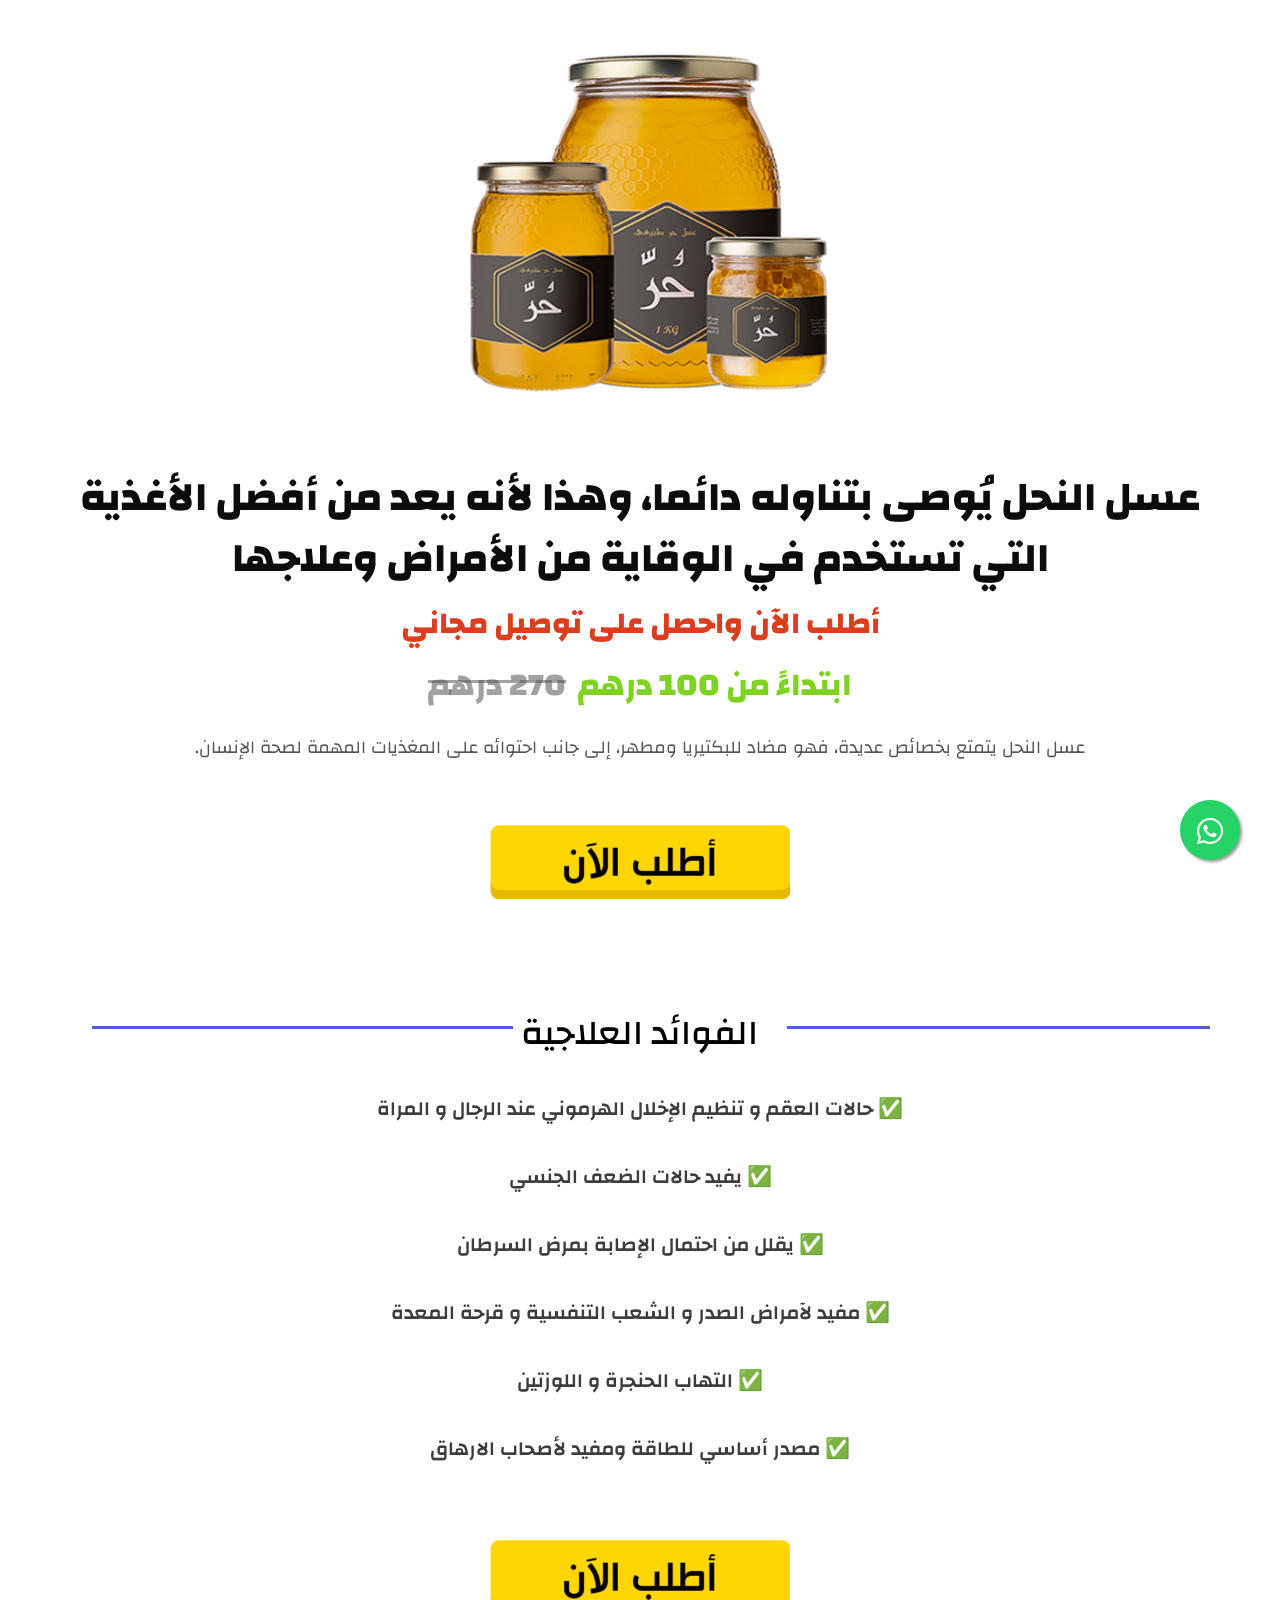
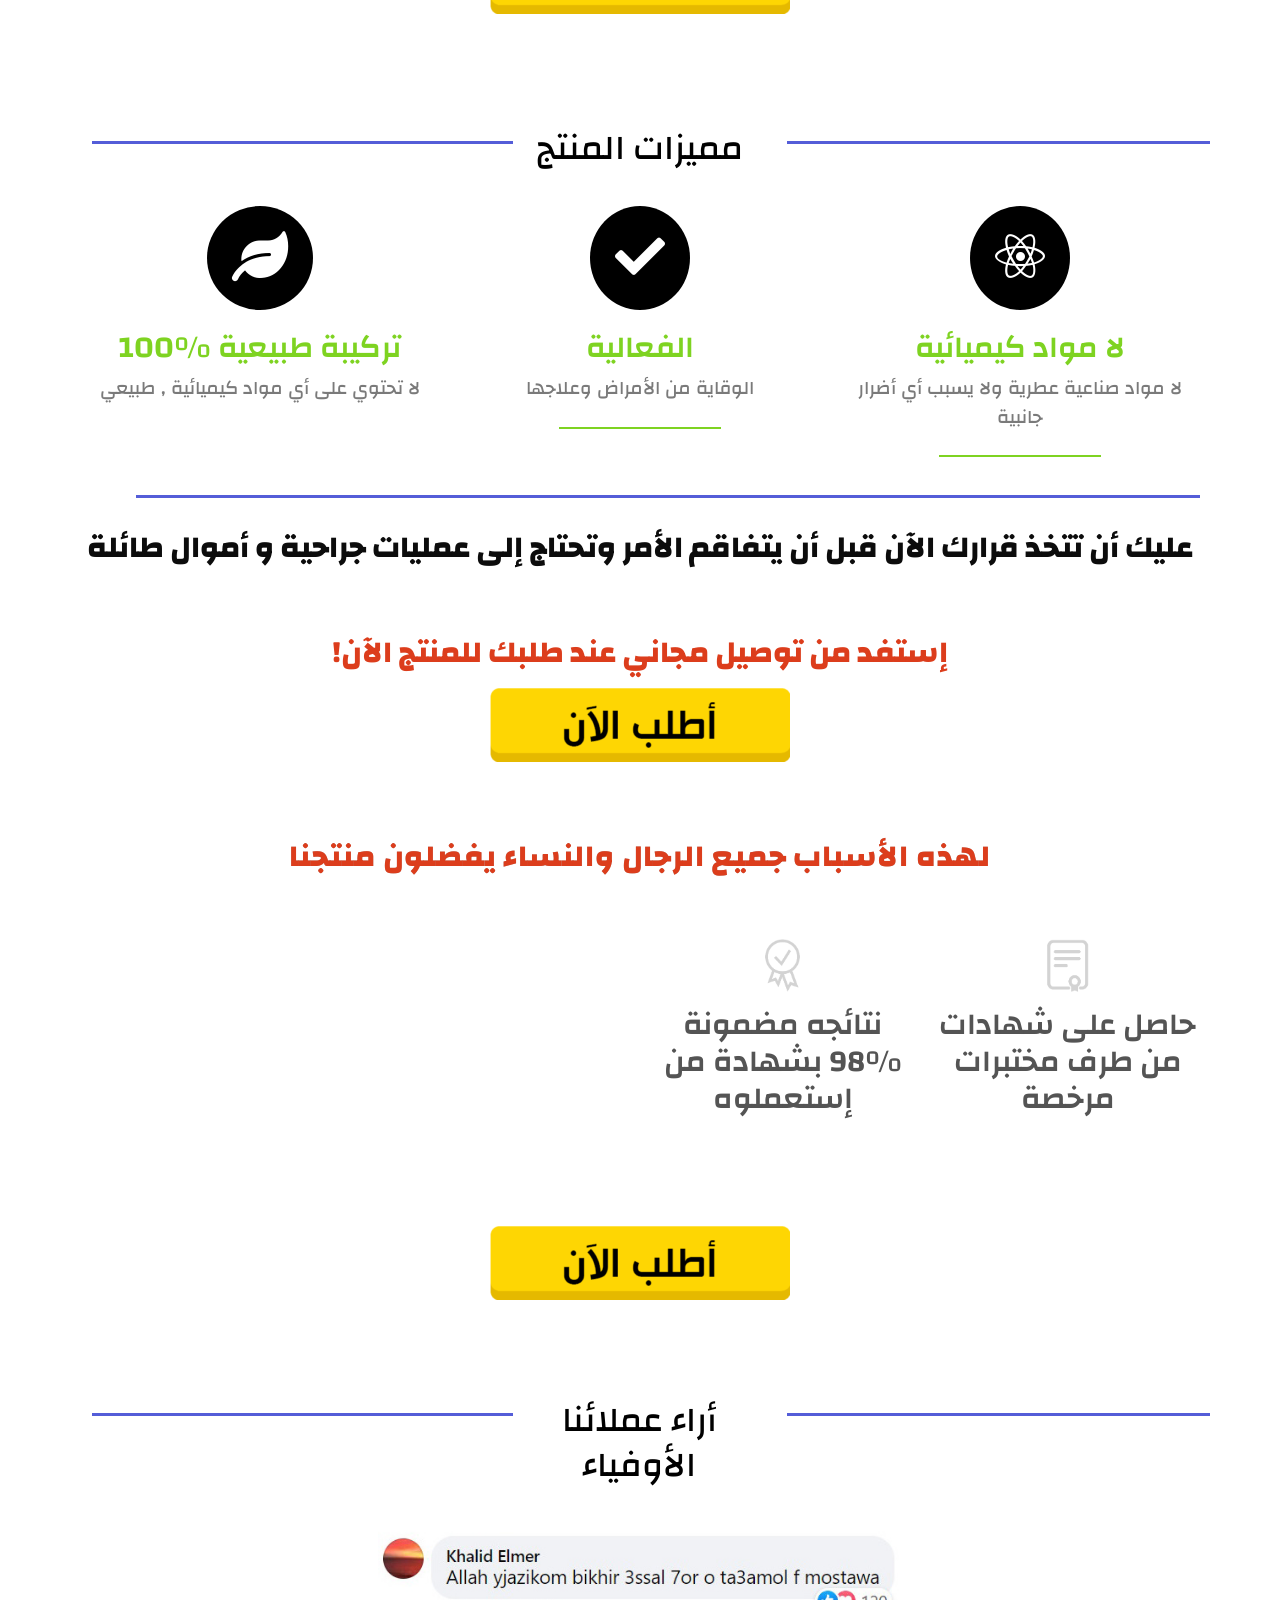
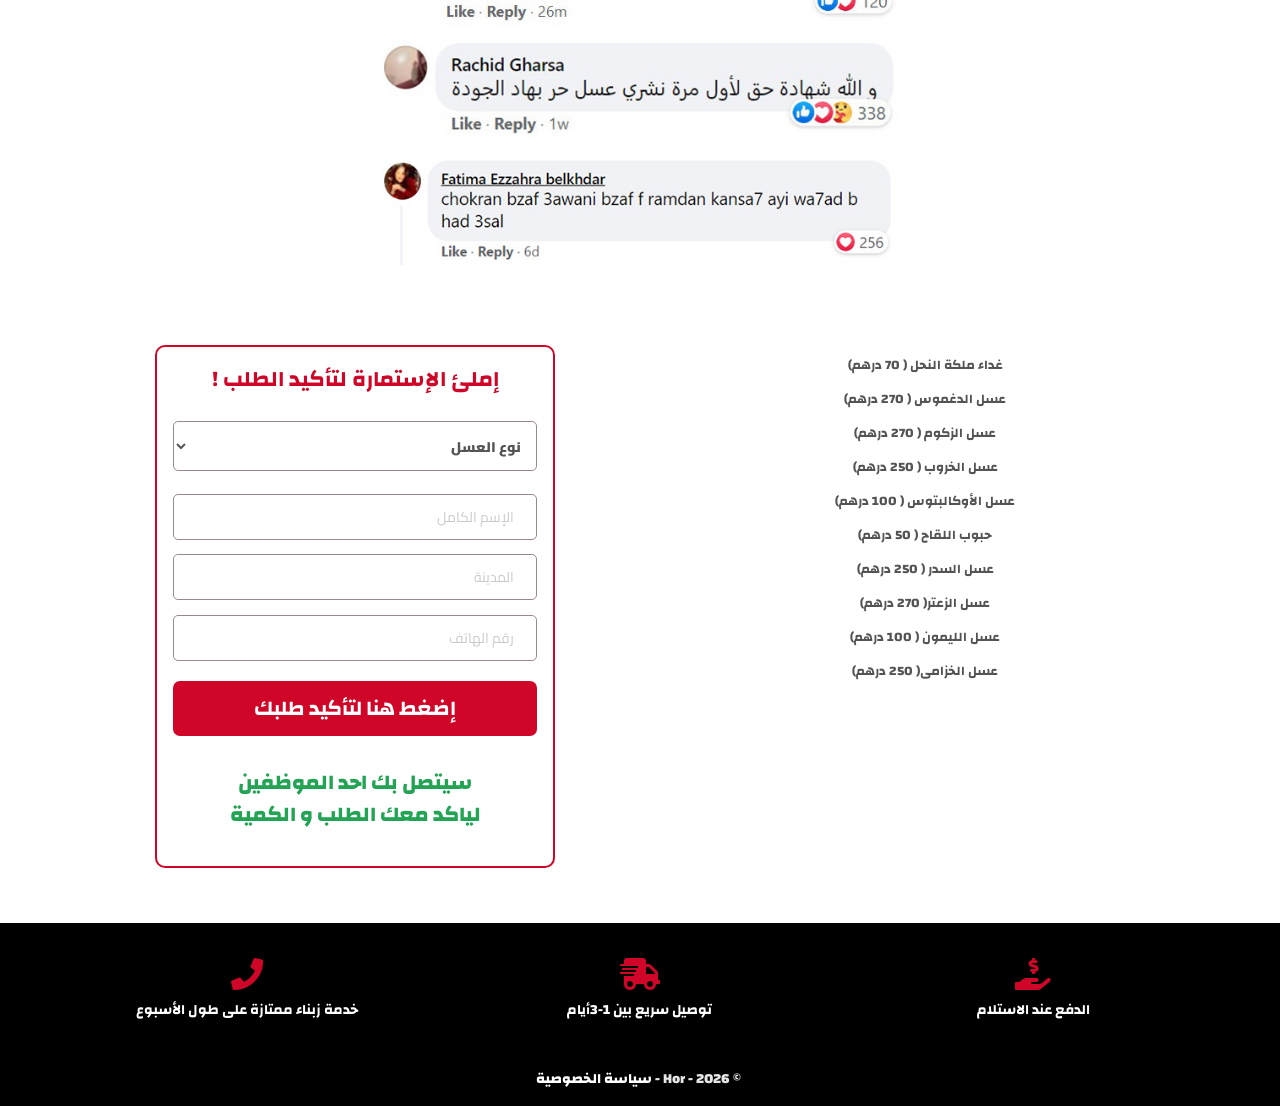
<file: index.html>
<!DOCTYPE html>
<html dir="rtl" lang="ar">


<!-- Mirrored from www.fatinabio.com/ by HTTrack Website Copier/3.x [XR&CO'2014], Wed, 19 May 2021 20:55:50 GMT -->
<!-- Added by HTTrack --><meta http-equiv="content-type" content="text/html;charset=UTF-8" /><!-- /Added by HTTrack -->
<head>
    <meta charset="UTF-8">
	<meta name="viewport" content="width=device-width, initial-scale=1, shrink-to-fit=no">
    <style id="kirki-css-vars">
        :root {}
    </style>
    <title>Hor</title>

    <style type="text/css">
        img.wp-smiley,
        img.emoji {
            display: inline !important;
            border: none !important;
            box-shadow: none !important;
            height: 1em !important;
            width: 1em !important;
            margin: 0 .07em !important;
            vertical-align: -0.1em !important;
            background: none !important;
            padding: 0 !important;
        }


        .elementor-element.elementor-element-99d405f.elementor-column.elementor-col-100.elementor-top-column {
   /* animation: shake 2.5s infinite; */
}

.elementor-element.elementor-element-0164149.elementor-column.elementor-col-100.elementor-top-column {
    /*animation: shake 2.5s infinite;*/
}

.elementor-element.elementor-element-47baf192.elementor-widget.elementor-widget-image {
    animation: shake 2.5s infinite;
}

.elementor-element.elementor-element-e9d50ce.elementor-widget.elementor-widget-image {
    animation: shake 2.5s infinite;
}
    </style>

    <style type="text/css"><!--
.form-style-6{
  font: 95% Cairo, sans-serif;

  max-width: 400px;
  margin: 10px auto;
  padding: 16px;
  border: #cf0628 2px solid;
  border-radius:10px;
}
.form-style-6 h1{
  background: #43D1AF;
  padding: 20px 0;
  font-size: 140%;
  font-weight: 300;
  text-align: center;
  color: #fff;
  margin: -16px -16px 16px -16px;
  display: none;
}
.form-style-6 input[type="text"],
.form-style-6 input[type="tel"],
.form-style-6 input[type="date"],
.form-style-6 input[type="datetime"],
.form-style-6 input[type="email"],
.form-style-6 input[type="number"],
.form-style-6 input[type="search"],
.form-style-6 input[type="time"],
.form-style-6 input[type="url"],
.form-style-6 textarea,
.form-style-6 select 
{
  -webkit-transition: all 0.30s ease-in-out;
  -moz-transition: all 0.30s ease-in-out;
  -ms-transition: all 0.30s ease-in-out;
  -o-transition: all 0.30s ease-in-out;
  outline: none;
  box-sizing: border-box;
  -webkit-box-sizing: border-box;
  -moz-box-sizing: border-box;
  width: 100%;
  background: #fff;
  margin-bottom: 4%;
  border: 1px solid #ccc;
  padding: 3%;
  color: #555;
  font-family:  Cairo, sans-serif; 
}
.form-style-6 input[type="text"]:focus,
.form-style-6 input[type="tel"]:focus,
.form-style-6 input[type="date"]:focus,
.form-style-6 input[type="datetime"]:focus,
.form-style-6 input[type="email"]:focus,
.form-style-6 input[type="number"]:focus,
.form-style-6 input[type="search"]:focus,
.form-style-6 input[type="time"]:focus,
.form-style-6 input[type="url"]:focus,
.form-style-6 textarea:focus,
.form-style-6 select:focus
{
  box-shadow: 0 0 5px #43D1AF;
  padding: 3%;
  border: 1px solid #43D1AF;
}

 
    
.form-style-6 input[type="submit"],
.form-style-6 input[type="button"]{
  box-sizing: border-box;
  -webkit-box-sizing: border-box;
  -moz-box-sizing: border-box;
  width: 100%;
  padding: 3%;
  background: #43D1AF;
  border-bottom: 2px solid #30C29E;
  border-top-style: none;
  border-right-style: none;
  border-left-style: none;  
  color: #fff;
}
.form-style-6 input[type="submit"]:hover,
.form-style-6 input[type="button"]:hover{
  background: #2EBC99;
    
    
}
    
 form input[type="submit"] {
    background: orangered;
    color: #fff;
    text-align: center;
    border: 0px;
    padding: 10px 15px;
    margin: 15px auto;
    border-radius: 3px;
}

form button {
    display: inline-block;
   
    padding: 17px 100px;
    background: #cf0628;
    color: #fff;
    border: 0px;
    border-radius: 3px;
    font-family: 'Cairo', sans-serif;

font-size: 23;
}

.js_errorMessage {
    display: none;
}
  
--></style>
    <link rel='stylesheet' id='wp-block-library-rtl-css' href='assets/css/style-rtl.min7661.html?ver=5.4.2' type='text/css' media='all' />
    <link rel='stylesheet' id='wc-block-vendors-style-css' href='assets/css/vendors-style653d.html?ver=2.7.1' type='text/css' media='all' />
    <link rel='stylesheet' id='wc-block-style-rtl-css' href='assets/css/style-rtl653d.html?ver=2.7.1' type='text/css' media='all' />
    <link rel='stylesheet' id='popupcss-css' href='assets/css/addtrackingform4963.html?ver=1.1' type='text/css' media='all' />
    <link rel='stylesheet' id='woocommerce-layout-rtl-css' href='assets/css/woocommerce-layout-rtlb2f9.html?ver=4.3.0' type='text/css' media='all' />
    <link rel='stylesheet' id='woocommerce-smallscreen-rtl-css' href='assets/css/woocommerce-smallscreen-rtlb2f9.html?ver=4.3.0' type='text/css' media='only screen and (max-width: 768px)' />
    <link rel='stylesheet' id='woocommerce-general-rtl-css' href='assets/css/woocommerce-rtlb2f9.html?ver=4.3.0' type='text/css' media='all' />
    <style id='woocommerce-inline-inline-css' type='text/css'>
        .woocommerce form .form-row .required {
            visibility: visible;
        }
    </style>
    <link rel='stylesheet' id='wcct_public_css-css' href='assets/css/wcct_combined7008.html?ver=2.17.1' type='text/css' media='all' />
    <link rel='stylesheet' id='pafe-parallax-css' href='assets/css/pafe-parallax.mincb0a.html?ver=5.10.5' type='text/css' media='all' />
    <link rel='stylesheet' id='pafe-section-link-css' href='assets/css/pafe-section-link.mincb0a.html?ver=5.10.5' type='text/css' media='all' />
    <link rel='stylesheet' id='pafe-font-awesome-5-css' href='assets/css/pafe-font-awesome-5.mincb0a.html?ver=5.10.5' type='text/css' media='all' />
    <link rel='stylesheet' id='pafe-navigation-arrows-icon-css' href='assets/css/pafe-navigation-arrows-icon.mincb0a.html?ver=5.10.5' type='text/css' media='all' />
    <link rel='stylesheet' id='pafe-lightbox-css' href='assets/css/pafe-lightbox.mincb0a.html?ver=5.10.5' type='text/css' media='all' />
    <link rel='stylesheet' id='pafe-slider-builder-css' href='assets/css/pafe-slider-builder.mincb0a.html?ver=5.10.5' type='text/css' media='all' />
    <link rel='stylesheet' id='pafe-advanced-nav-menu-styling-css' href='assets/css/pafe-advanced-nav-menu-styling.mincb0a.html?ver=5.10.5' type='text/css' media='all' />
    <link rel='stylesheet' id='pafe-toggle-content-css' href='assets/css/pafe-toggle-content.mincb0a.html?ver=5.10.5' type='text/css' media='all' />
    <link rel='stylesheet' id='pafe-scroll-box-with-custom-scrollbar-css' href='assets/css/pafe-scroll-box-with-custom-scrollbar.mincb0a.html?ver=5.10.5' type='text/css' media='all'/>
    <link rel='stylesheet' id='pafe-ajax-live-search-css' href='assets/css/pafe-ajax-live-search.mincb0a.html?ver=5.10.5' type='text/css' media='all' />
    <link rel='stylesheet' id='pafe-crossfade-multiple-background-images-css' href='assets/css/pafe-crossfade-multiple-background-images.mincb0a.html?ver=5.10.5' type='text/css' media='all' />
    <link rel='stylesheet' id='pafe-range-slider-css' href='assets/css/pafe-range-slider.mincb0a.html?ver=5.10.5' type='text/css' media='all' />
    <link rel='stylesheet' id='pafe-image-select-field-css' href='assets/css/pafe-image-select-field.mincb0a.html?ver=5.10.5' type='text/css' media='all' />
    <link rel='stylesheet' id='pafe-form-builder-css' href='assets/css/pafe-form-builder.mincb0a.html?ver=5.10.5' type='text/css' media='all' />
    <link rel='stylesheet' id='pafe-multi-step-form-css' href='assets/css/pafe-multi-step-form.mincb0a.html?ver=5.10.5' type='text/css' media='all' />
    <link rel='stylesheet' id='pafe-sticky-header-css' href='assets/css/pafe-sticky-header.mincb0a.html?ver=5.10.5' type='text/css' media='all' />
    <link rel='stylesheet' id='pafe-select-autocomplete-field-css' href='assets/css/pafe-select-autocomplete-field.mincb0a.html?ver=5.10.5' type='text/css' media='all' />
    <link rel='stylesheet' id='pafe-before-after-image-comparison-slider-css' href='assets/css/pafe-before-after-image-comparison-slider.mine1fc.html?ver=2.1.1' type='text/css' media='all'/>
    <link rel='stylesheet' id='pafe-switch-content-css' href='assets/css/pafe-switch-content.mine1fc.html?ver=2.1.1' type='text/css' media='all' />
    <link rel='stylesheet' id='elementor-icons-css' href='assets/css/elementor-icons.min9a8d.html?ver=5.3.0' type='text/css' media='all' />
    <link rel='stylesheet' id='elementor-animations-css' href='assets/css/animations.min91ac.html?ver=2.6.8' type='text/css' media='all' />
    <link rel='stylesheet' id='elementor-frontend-css' href='assets/frontend-rtl.min91ac.css?ver=2.6.8' type='text/css' media='all' />
    <link rel='stylesheet' id='elementor-pro-css' href='assets/css/frontend-rtl.min72e6.html?ver=2.6.4' type='text/css' media='all' />
    <link rel='stylesheet' id='elementor-global-css' href='assets/global8dcd.css?ver=1595258685' type='text/css' media='all' />
    <link rel='stylesheet' id='elementor-post-101-css' href='assets/post-10129a4.css?ver=1597534134' type='text/css' media='all' />
    <link rel='stylesheet' id='shopkeeper-styles-css' href='assets/stylesa23f.css?ver=2.6.10' type='text/css' media='all' />
    <link rel='stylesheet' id='shopkeeper-icon-font-css' href='assets/css/stylea23f.html?ver=2.6.10' type='text/css' media='all' />
    <link rel='stylesheet' id='shopkeeper-font-linea-arrows-css' href='assets/css/stylesa23f.html?ver=2.6.10' type='text/css' media='all' />
    <link rel='stylesheet' id='shopkeeper-font-linea-basic-css' href='assets/css/stylesa23f.html?ver=2.6.10' type='text/css' media='all' />
    <link rel='stylesheet' id='shopkeeper-font-linea-basic_elaboration-css' href='assets/css/stylesa23f.html?ver=2.6.10' type='text/css' media='all' />
    <link rel='stylesheet' id='shopkeeper-font-linea-ecommerce-css' href='assets/css/stylesa23f.html?ver=2.6.10' type='text/css' media='all' />
    <link rel='stylesheet' id='shopkeeper-font-linea-music-css' href='assets/css/stylesa23f.html?ver=2.6.10' type='text/css' media='all' />
    <link rel='stylesheet' id='shopkeeper-font-linea-software-css' href='assets/css/stylesa23f.html?ver=2.6.10' type='text/css' media='all' />
    <link rel='stylesheet' id='shopkeeper-font-linea-weather-css' href='assets/css/stylesa23f.html?ver=2.6.10' type='text/css' media='all' />
    <link rel='stylesheet' id='shopkeeper-fresco-css' href='assets/css/fresco6f3e.html?ver=1.3.0' type='text/css' media='all' />
    <link rel='stylesheet' id='shopkeeper-header-default-css' href='assets/css/header-defaulta23f.html?ver=2.6.10' type='text/css' media='all' />
    <link rel='stylesheet' id='google-fonts-1-css' href='https://fonts.googleapis.com/css?family=Roboto%3A100%2C100italic%2C200%2C200italic%2C300%2C300italic%2C400%2C400italic%2C500%2C500italic%2C600%2C600italic%2C700%2C700italic%2C800%2C800italic%2C900%2C900italic%7CRoboto+Slab%3A100%2C100italic%2C200%2C200italic%2C300%2C300italic%2C400%2C400italic%2C500%2C500italic%2C600%2C600italic%2C700%2C700italic%2C800%2C800italic%2C900%2C900italic%7CChanga%3A100%2C100italic%2C200%2C200italic%2C300%2C300italic%2C400%2C400italic%2C500%2C500italic%2C600%2C600italic%2C700%2C700italic%2C800%2C800italic%2C900%2C900italic&amp;ver=5.4.2' type='text/css' media='all' />

    <link rel="stylesheet" href="assets/css/rtl.html" type="text/css" media="screen" />
    <link rel="icon" href="img/favicon.png" /> 
	<noscript><style>.woocommerce-product-gallery{ opacity: 1 !important; }</style></noscript>
    
    <link rel="stylesheet" href="assets/all.css">
    <link rel="stylesheet" href="assets/v4-shims.css">
	
	<style type="text/css">
	
	.icon-fts {
    background-color: black;
    -webkit-border-radius: 50%;
    border-radius: 50%;
    display: inline-block;
    line-height: 1;
    padding: .5em;
    color: #fff;
    fill: #fff;
    font-size: 50px;
	margin-bottom: 20px;
	
        .recentcomments a {
            display: inline !important;
            padding: 0 !important;
            margin: 0 !important;
        }
    </style>

    <!-- ******************************************************************** -->
    <!-- * Theme Options Styles ********************************************* -->
    <!-- ******************************************************************** -->
    <style>
        /***************************************************************/

        /* Body ********************************************************/

        /***************************************************************/

        .st-content {
            background-color: #FFFFFF;
        }

        /***************************************************************/

        /* Fonts *******************************************************/

        /***************************************************************/

        h1,
        h2,
        h3,
        h4,
        h5,
        h6,
        .comments-title,
        .comment-author,
        #reply-title,
        #site-footer .widget-title,
        .accordion_title,
        .ui-tabs-anchor,
        .products .button,
        .site-title a,
        .post_meta_archive a,
        .post_meta a,
        .post_tags a,
        #nav-below a,
        .list_categories a,
        .list_shop_categories a,
        .main-navigation>ul>li>a,
        .main-navigation .mega-menu>ul>li>a,
        .more-link,
        .top-page-excerpt,
        .select2-search input,
        .product_after_shop_loop_buttons a,
        .woocommerce .products-grid a.button,
        .page-numbers,
        input.qty,
        .button,
        button,
        .button_text,
        input[type="button"],
        input[type="reset"],
        input[type="submit"],
        button[type="submit"],
        .woocommerce a.button,
        .woocommerce-page a.button,
        .woocommerce button.button,
        .woocommerce-page button.button,
        .woocommerce input.button,
        .woocommerce-page input.button,
        .woocommerce #respond input#submit,
        .woocommerce-page #respond input#submit,
        .woocommerce #content input.button,
        .woocommerce-page #content input.button,
        .woocommerce a.button.alt,
        .woocommerce button.button.alt,
        .woocommerce input.button.alt,
        .woocommerce #respond input#submit.alt,
        .woocommerce #content input.button.alt,
        .woocommerce-page a.button.alt,
        .woocommerce-page button.button.alt,
        .woocommerce-page input.button.alt,
        .woocommerce-page #respond input#submit.alt,
        .woocommerce-page #content input.button.alt,
        .yith-wcwl-wishlistexistsbrowse.show a,
        .share-product-text,
        .tabs>li>a,
        label,
        .comment-respond label,
        .product_meta_title,
        .woocommerce table.shop_table th,
        .woocommerce-page table.shop_table th,
        #map_button,
        .coupon_code_text,
        .woocommerce .cart-collaterals .cart_totals tr.order-total td strong,
        .woocommerce-page .cart-collaterals .cart_totals tr.order-total td strong,
        .cart-wishlist-empty,
        .cart-empty,
        .return-to-shop .wc-backward,
        .order-number a,
        .account_view_link,
        .post-edit-link,
        .from_the_blog_title,
        .icon_box_read_more,
        .vc_pie_chart_value,
        .shortcode_banner_simple_bullet,
        .shortcode_banner_simple_height_bullet,
        .category_name,
        .woocommerce span.onsale,
        .woocommerce-page span.onsale,
        .out_of_stock_badge_single,
        .out_of_stock_badge_loop,
        .page-numbers,
        .page-links,
        .add_to_wishlist,
        .yith-wcwl-wishlistaddedbrowse,
        .yith-wcwl-wishlistexistsbrowse,
        .filters-group,
        .product-name,
        .woocommerce-page .my_account_container table.shop_table.order_details_footer tr:last-child td:last-child .amount,
        .customer_details dt,
        .widget h3,
        .widget ul a,
        .widget a,
        .widget .total .amount,
        .wishlist-in-stock,
        .wishlist-out-of-stock,
        .comment-reply-link,
        .comment-edit-link,
        .widget_calendar table thead tr th,
        .page-type,
        .mobile-navigation a,
        table thead tr th,
        .portfolio_single_list_cat,
        .portfolio-categories,
        .shipping-calculator-button,
        .vc_btn,
        .vc_btn2,
        .vc_btn3,
        .account-tab-item .account-tab-link,
        .account-tab-list .sep,
        ul.order_details li,
        ul.order_details.bacs_details li,
        .widget_calendar caption,
        .widget_recent_comments li a,
        .edit-account legend,
        .widget_shopping_cart li.empty,
        .cart-collaterals .cart_totals .shop_table .order-total .woocommerce-Price-amount,
        .woocommerce table.cart .cart_item td a,
        .woocommerce #content table.cart .cart_item td a,
        .woocommerce-page table.cart .cart_item td a,
        .woocommerce-page #content table.cart .cart_item td a,
        .woocommerce table.cart .cart_item td span,
        .woocommerce #content table.cart .cart_item td span,
        .woocommerce-page table.cart .cart_item td span,
        .woocommerce-page #content table.cart .cart_item td span,
        .woocommerce-MyAccount-navigation ul li,
        .cd-quick-view .cd-item-info .product_infos .quickview-badges .onsale,
        body.gbt_custom_notif .woocommerce-message .woocommerce-message-wrapper .notice_text,
        body.gbt_custom_notif .woocommerce-message .product_notification_text,
        .woocommerce-info.wc_points_rewards_earn_points,
        .woocommerce-info,
        .woocommerce-error,
        .woocommerce-message,
        body.gbt_custom_notif .woocommerce-info .woocommerce-message-wrapper .notice_text,
        .woocommerce .cart-collaterals .cart_totals .cart-subtotal th,
        .woocommerce-page .cart-collaterals .cart_totals .cart-subtotal th,
        .woocommerce .cart-collaterals .cart_totals tr.shipping th,
        .woocommerce-page .cart-collaterals .cart_totals tr.shipping th,
        .woocommerce .cart-collaterals .cart_totals tr.order-total th,
        .woocommerce-page .cart-collaterals .cart_totals tr.order-total th,
        .woocommerce .cart-collaterals .cart_totals h2,
        .woocommerce .cart-collaterals .cross-sells h2,
        .woocommerce-cart #content table.cart td.actions .coupon #coupon_code,
        form.checkout_coupon #coupon_code,
        .woocommerce-checkout .woocommerce-info,
        .shopkeeper_checkout_coupon,
        .shopkeeper_checkout_login,
        .minicart-message,
        .no-products-info p.woocommerce-error .notice_text,
        .woocommerce .woocommerce-checkout-review-order table.shop_table tfoot td,
        .woocommerce .woocommerce-checkout-review-order table.shop_table tfoot th,
        .woocommerce-page .woocommerce-checkout-review-order table.shop_table tfoot td,
        .woocommerce-page .woocommerce-checkout-review-order table.shop_table tfoot th,
        .no-products-info p,
        .getbowtied_blog_ajax_load_button a,
        .getbowtied_ajax_load_button a,
        .index-layout-2 ul.blog-posts .blog-post article .post-categories li a,
        .index-layout-3 .blog-posts_container ul.blog-posts .blog-post article .post-categories li a,
        .index-layout-2 ul.blog-posts .blog-post .post_content_wrapper .post_content .read_more,
        .index-layout-3 .blog-posts_container ul.blog-posts .blog-post article .post_content_wrapper .post_content .read_more,
        .woocommerce .woocommerce-breadcrumb,
        .woocommerce-page .woocommerce-breadcrumb,
        .woocommerce .woocommerce-breadcrumb a,
        .woocommerce-page .woocommerce-breadcrumb a,
        .product_meta,
        .product_meta span,
        .product_meta a,
        .product_layout_classic div.product span.price,
        .product_layout_classic div.product p.price,
        .product_layout_2 div.product span.price,
        .product_layout_2 div.product p.price,
        .product_layout_3 div.product span.price,
        .product_layout_3 div.product p.price,
        .product_layout_4 div.product span.price,
        .product_layout_4 div.product p.price,
        .related-products-title,
        .product_socials_wrapper .share-product-text,
        #button_offcanvas_sidebar_left .filters-text,
        .woocommerce-ordering select.orderby,
        .fr-position-text,
        .woocommerce #payment div.payment_box p,
        .woocommerce-page #payment div.payment_box p,
        .woocommerce-checkout-review-order .woocommerce-checkout-review-order-table tr td,
        .catalog-ordering .select2-container.orderby a,
        .catalog-ordering .select2-container span,
        .woocommerce-ordering select.orderby,
        .woocommerce .cart-collaterals .cart_totals table.shop_table_responsive tr td::before,
        .woocommerce-page .cart-collaterals .cart_totals table.shop_table_responsive tr td::before,
        .login-register-container .lost-pass-link,
        .woocommerce-cart .cart-collaterals .cart_totals table td .amount,
        .wpb_wrapper .add_to_cart_inline .woocommerce-Price-amount.amount,
        .woocommerce-page .cart-collaterals .cart_totals tr.shipping td,
        .woocommerce-page .cart-collaterals .cart_totals tr.shipping td,
        .woocommerce .cart-collaterals .cart_totals tr.cart-discount th,
        .woocommerce-page .cart-collaterals .cart_totals tr.cart-discount th,
        .woocommerce-thankyou-order-received,
        .woocommerce-order-received .woocommerce table.shop_table tfoot th,
        .woocommerce-order-received .woocommerce-page table.shop_table tfoot th,
        .woocommerce-view-order .woocommerce table.shop_table tfoot th,
        .woocommerce-view-order .woocommerce-page table.shop_table tfoot th,
        .woocommerce-order-received .woocommerce table.shop_table tfoot td,
        .woocommerce-order-received .woocommerce-page table.shop_table tfoot td,
        .woocommerce-view-order .woocommerce table.shop_table tfoot td,
        .woocommerce-view-order .woocommerce-page table.shop_table tfoot td,
        .language-and-currency #top_bar_language_list>ul>li,
        .language-and-currency .wcml_currency_switcher>ul>li.wcml-cs-active-currency,
        .language-and-currency-offcanvas #top_bar_language_list>ul>li,
        .language-and-currency-offcanvas .wcml_currency_switcher>ul>li.wcml-cs-active-currency,
        .woocommerce-order-pay .woocommerce .woocommerce-form-login p.lost_password a,
        .woocommerce-MyAccount-content .woocommerce-orders-table__cell-order-number a,
        .woocommerce form.login .lost_password,
        .comment-reply-title,
        .product_content_wrapper .product_infos .out_of_stock_wrapper .out_of_stock_badge_single,
        .product_content_wrapper .product_infos .woocommerce-variation-availability p.stock.out-of-stock,
        .site-search .widget_product_search .search-field,
        .site-search .widget_search .search-field,
        .site-search .search-form .search-field,
        .site-search .search-text,
        .site-search .search-no-suggestions,
        .woocommerce-privacy-policy-text p,
        .wp-block-button,
        .wp-block-cover-image-text,
        .wp-block-subhead,
        .wp-block-image figcaption,
        .latest_posts_grid_wrapper .latest_posts_grid_title,
        p.has-drop-cap:not(:focus):first-letter,
        .wp-block-gbt-slider .shortcode_getbowtied_slider .slide-description.primary_font,
        .wp-block-gbt-slider .shortcode_getbowtied_slider .slide-title.primary_font,
        .wp-block-gbt-slider .shortcode_getbowtied_slider .slide-button,
        body.gbt_classic_notif .notice_text .restore-item,
        body.gbt_custom_notif.woocommerce-account .notice_text .restore-item,
        body.gbt_classic_notif .woocommerce-error a,
        body.gbt_custom_notif.woocommerce-account .woocommerce-error a,
        body.gbt_classic_notif .woocommerce-info a,
        body.gbt_custom_notif.woocommerce-account .woocommerce-info a,
        body.gbt_classic_notif .woocommerce-message a,
        body.gbt_custom_notif.woocommerce-account .woocommerce-message a,
        body.gbt_classic_notif .woocommerce-notice a,
        body.gbt_custom_notif.woocommerce-account .woocommerce-notice a,
        .paypal-button-tagline .paypal-button-text,
        .tinvwl_add_to_wishlist_button,
        .product-addon-totals {
            font-family: 'Changa', sans-serif;
        }

        body,
        p,
        #site-navigation-top-bar,
        .site-title,
        .widget_product_search #searchsubmit,
        .widget_search #searchsubmit,
        .widget_product_search .search-submit,
        .widget_search .search-submit,
        #site-menu,
        .copyright_text,
        blockquote cite,
        table thead th,
        .recently_viewed_in_single h2,
        .woocommerce .cart-collaterals .cart_totals table th,
        .woocommerce-page .cart-collaterals .cart_totals table th,
        .woocommerce .cart-collaterals .shipping_calculator h2,
        .woocommerce-page .cart-collaterals .shipping_calculator h2,
        .woocommerce table.woocommerce-checkout-review-order-table tfoot th,
        .woocommerce-page table.woocommerce-checkout-review-order-table tfoot th,
        .qty,
        .shortcode_banner_simple_inside h4,
        .shortcode_banner_simple_height h4,
        .fr-caption,
        .post_meta_archive,
        .post_meta,
        .page-links-title,
        .yith-wcwl-wishlistaddedbrowse .feedback,
        .yith-wcwl-wishlistexistsbrowse .feedback,
        .product-name span,
        .widget_calendar table tbody a,
        .fr-touch-caption-wrapper,
        .woocommerce .login-register-container p.form-row.remember-me-row label,
        .woocommerce .checkout_login p.form-row label[for="rememberme"],
        .form-row.remember-me-row a,
        .wpb_widgetised_column aside ul li span.count,
        .woocommerce td.product-name dl.variation dt,
        .woocommerce td.product-name dl.variation dd,
        .woocommerce td.product-name dl.variation dt p,
        .woocommerce td.product-name dl.variation dd p,
        .woocommerce-page td.product-name dl.variation dt,
        .woocommerce-page td.product-name dl.variation dd p,
        .woocommerce-page td.product-name dl.variation dt p,
        .woocommerce-page td.product-name dl.variation dd p,
        .woocommerce .select2-container,
        .check_label,
        .woocommerce-page #payment .terms label,
        ul.order_details li strong,
        .widget_recent_comments li,
        .widget_shopping_cart p.total,
        .widget_shopping_cart p.total .amount,
        .mobile-navigation li ul li a,
        .woocommerce table.cart .cart_item td:before,
        .woocommerce #content table.cart .cart_item td:before,
        .woocommerce-page table.cart .cart_item td:before,
        .woocommerce-page #content table.cart .cart_item td:before,
        .language-and-currency #top_bar_language_list>ul>li>ul>li>a,
        .language-and-currency .wcml_currency_switcher>ul>li.wcml-cs-active-currency>ul.wcml-cs-submenu li a,
        .language-and-currency #top_bar_language_list>ul>li.menu-item-first>ul.sub-menu li.sub-menu-item span.icl_lang_sel_current,
        .language-and-currency-offcanvas #top_bar_language_list>ul>li>ul>li>a,
        .language-and-currency-offcanvas .wcml_currency_switcher>ul>li.wcml-cs-active-currency>ul.wcml-cs-submenu li a,
        .language-and-currency-offcanvas #top_bar_language_list>ul>li.menu-item-first>ul.sub-menu li.sub-menu-item span.icl_lang_sel_current,
        .woocommerce-order-pay .woocommerce .woocommerce-info,
        body.gbt_classic_notif .notice_text,
        body.gbt_custom_notif.woocommerce-account .notice_text,
        .select2-results__option,
        .wp-block-gbt-slider .shortcode_getbowtied_slider .slide-description.secondary_font,
        .wp-block-gbt-slider .shortcode_getbowtied_slider .slide-title.secondary_font,
        body.gbt_classic_notif .woocommerce-error,
        body.gbt_custom_notif.woocommerce-account .woocommerce-error,
        body.gbt_classic_notif .woocommerce-info,
        body.gbt_custom_notif.woocommerce-account .woocommerce-info,
        body.gbt_classic_notif .woocommerce-message,
        body.gbt_custom_notif.woocommerce-account .woocommerce-message,
        body.gbt_classic_notif .woocommerce-notice,
        body.gbt_custom_notif.woocommerce-account .woocommerce-notice {
            font-family: 'Changa', sans-serif;
        }

        /***************************************************************/

        /* Custom Font sizes *******************************************/

        /***************************************************************/

        h1,
        .woocommerce h1,
        .woocommerce-page h1 {
            font-size: 30.797px;
        }

        h2,
        .woocommerce h2,
        .woocommerce-page h2 {
            font-size: 23.101px;
        }

        h3,
        .woocommerce h3,
        .woocommerce-page h3 {
            font-size: 17.329px;
        }

        h4,
        .woocommerce h4,
        .woocommerce-page h4 {
            font-size: 13px;
        }

        h5,
        .woocommerce h5,
        .woocommerce-page h5 {
            font-size: 9.75px;
        }

        .page-title.blog-listing,
        .woocommerce .page-title,
        .page-title,
        .single .entry-title,
        .woocommerce-cart .page-title,
        .woocommerce-checkout .page-title,
        .woocommerce-account .page-title {
            font-size: 41.041px;
        }

        p.has-drop-cap:first-letter {
            font-size: 41.041px !important;
        }

        .entry-title-archive {
            font-size: 30.659px;
        }

        .woocommerce #content div.product .product_title,
        .woocommerce div.product .product_title,
        .woocommerce-page #content div.product .product_title,
        .woocommerce-page div.product .product_title {
            font-size: 23.101px;
        }

        .woocommerce-checkout .content-area h3,
        .woocommerce-view-order h2,
        .woocommerce-edit-address h3,
        .woocommerce-edit-account legend {
            font-size: 13px;
        }

        @media only screen and (max-width: 768px) {
            .shortcode_getbowtied_slider .swiper-slide h2 {
                font-size: 30.797px !important;
            }
        }

        @media only screen and (min-width: 768px) {
            h1,
            .woocommerce h1,
            .woocommerce-page h1 {
                font-size: 54.487px;
            }
            h2,
            .woocommerce h2,
            .woocommerce-page h2 {
                font-size: 40.871px;
            }
            h3,
            .woocommerce h3,
            .woocommerce-page h3 {
                font-size: 30.659px;
            }
            h4,
            .woocommerce h4,
            .woocommerce-page h4 {
                font-size: 23px;
            }
            h5,
            .woocommerce h5,
            .woocommerce-page h5 {
                font-size: 17.25px;
            }
            .page-title.blog-listing,
            .woocommerce .page-title,
            .page-title,
            .single .entry-title,
            .woocommerce-cart .page-title,
            .woocommerce-checkout .page-title,
            .woocommerce-account .page-title {
                font-size: 72.611px;
            }
            p.has-drop-cap:first-letter {
                font-size: 72.611px !important;
            }
            .entry-title-archive {
                font-size: 30.659px;
            }
            .woocommerce-checkout .content-area h3,
            .woocommerce-view-order h2,
            .woocommerce-edit-address h3,
            .woocommerce-edit-account legend,
            .woocommerce-order-received h2,
            .fr-position-text {
                font-size: 23px;
            }
        }

        @media only screen and (min-width: 1025px) {
            .woocommerce #content div.product .product_title,
            .woocommerce div.product .product_title,
            .woocommerce-page #content div.product .product_title,
            .woocommerce-page div.product .product_title {
                font-size: 40.871px;
            }
        }

        .@media only screen and (max-width: 1024px) {
            .woocommerce #content div.product .product_title,
            .woocommerce div.product .product_title,
            .woocommerce-page #content div.product .product_title,
            .woocommerce-page div.product .product_title {
                font-size: 23.101px;
            }
        }

        @media only screen and (min-width: 1025px) {
            p,
            .woocommerce table.shop_attributes th,
            .woocommerce-page table.shop_attributes th,
            .woocommerce table.shop_attributes td,
            .woocommerce-page table.shop_attributes td,
            .woocommerce-review-link,
            .blog-isotope .entry-content-archive,
            .blog-isotope .entry-content-archive *,
            body.gbt_classic_notif .notice_text,
            body.gbt_custom_notif.woocommerce-account .notice_text,
            .woocommerce-error,
            .woocommerce-info,
            .woocommerce-store-notice,
            p.demo_store,
            ul li ul,
            ul li ol,
            ul,
            ol,
            dl {
                font-size: 16px;
            }
        }

        .woocommerce ul.order_details li strong,
        .fr-caption,
        .woocommerce-order-pay .woocommerce .woocommerce-info {
            font-size: 16px !important;
        }

        @media only screen and (min-width: 768px) {
            .woocommerce .product-title-link {
                font-size: 12px !important;
            }
        }

        /***************************************************************/

        /* Body Text Colors  *******************************************/

        /***************************************************************/

        body,
        table tr th,
        table tr td,
        table thead tr th,
        blockquote p,
        label,
        .select2-dropdown-open.select2-drop-above .select2-choice,
        .select2-dropdown-open.select2-drop-above .select2-choices,
        .select2-container,
        .big-select,
        .select.big-select,
        .post_meta_archive a,
        .post_meta a,
        .nav-next a,
        .nav-previous a,
        .blog-single h6,
        .page-description,
        .woocommerce #content nav.woocommerce-pagination ul li a:focus,
        .woocommerce #content nav.woocommerce-pagination ul li a:hover,
        .woocommerce #content nav.woocommerce-pagination ul li span.current,
        .woocommerce nav.woocommerce-pagination ul li a:focus,
        .woocommerce nav.woocommerce-pagination ul li a:hover,
        .woocommerce nav.woocommerce-pagination ul li span.current,
        .woocommerce-page #content nav.woocommerce-pagination ul li a:focus,
        .woocommerce-page #content nav.woocommerce-pagination ul li a:hover,
        .woocommerce-page #content nav.woocommerce-pagination ul li span.current,
        .woocommerce-page nav.woocommerce-pagination ul li a:focus,
        .woocommerce-page nav.woocommerce-pagination ul li a:hover,
        .woocommerce-page nav.woocommerce-pagination ul li span.current,
        .posts-navigation .page-numbers a:hover,
        .woocommerce table.shop_table th,
        .woocommerce-page table.shop_table th,
        .woocommerce-checkout .woocommerce-info,
        .customer_details dt,
        .wpb_widgetised_column .widget a,
        .wpb_widgetised_column .widget.widget_product_categories a:hover,
        .wpb_widgetised_column .widget.widget_layered_nav a:hover,
        .wpb_widgetised_column .widget.widget_layered_nav li,
        .portfolio_single_list_cat a,
        .gallery-caption-trigger,
        .woocommerce .widget_layered_nav ul li.chosen a,
        .woocommerce-page .widget_layered_nav ul li.chosen a,
        .widget_layered_nav ul li.chosen a,
        .woocommerce .widget_product_categories ul li.current-cat>a,
        .woocommerce-page .widget_product_categories ul li.current-cat>a,
        .widget_product_categories ul li.current-cat>a,
        .wpb_widgetised_column .widget.widget_layered_nav_filters a,
        .widget_shopping_cart p.total,
        .widget_shopping_cart p.total .amount,
        .wpb_widgetised_column .widget_shopping_cart li.empty,
        .index-layout-2 ul.blog-posts .blog-post article .post-date,
        .cd-quick-view .cd-close:after,
        form.checkout_coupon #coupon_code,
        .woocommerce .product_infos .quantity input.qty,
        .woocommerce #content .product_infos .quantity input.qty,
        .woocommerce-page .product_infos .quantity input.qty,
        .woocommerce-page #content .product_infos .quantity input.qty,
        .woocommerce-cart.woocommerce-page #content .quantity input.qty,
        #button_offcanvas_sidebar_left,
        .fr-position-text,
        .quantity.custom input.custom-qty,
        .add_to_wishlist,
        .product_infos .add_to_wishlist:before,
        .product_infos .yith-wcwl-wishlistaddedbrowse:before,
        .product_infos .yith-wcwl-wishlistexistsbrowse:before,
        #add_payment_method #payment .payment_method_paypal .about_paypal,
        .woocommerce-cart #payment .payment_method_paypal .about_paypal,
        .woocommerce-checkout #payment .payment_method_paypal .about_paypal,
        #stripe-payment-data>p>a,
        .product-name .product-quantity,
        .woocommerce #payment div.payment_box,
        .woocommerce-order-pay #order_review .shop_table tr.order_item td.product-quantity strong,
        .tinvwl_add_to_wishlist_button:before {
            color: #545454;
        }

        .woocommerce a.remove,
        .woocommerce a.remove:after,
        a.woocommerce-remove-coupon:after,
        .shopkeeper-continue-shopping .button,
        .checkout_coupon_inner.focus:after,
        .checkout_coupon_inner:before,
        .woocommerce-cart .entry-content .woocommerce .actions>.button,
        .fr-caption,
        .woocommerce-order-pay .woocommerce .woocommerce-info,
        body.gbt_classic_notif .woocommerce-info::before,
        body.gbt_custom_notif.woocommerce-account .woocommerce-info::before {
            color: #545454 !important;
        }

        .nav-previous-title,
        .nav-next-title,
        .post_tags a,
        .wpb_widgetised_column .tagcloud a,
        .products .add_to_wishlist:before {
            color: rgba(84, 84, 84, 0.4);
        }

        .required
        /*,.woocommerce a.remove*/

            {
            color: rgba(84, 84, 84, 0.4) !important;
        }

        .yith-wcwl-add-button,
        .yith-wcwl-wishlistaddedbrowse,
        .yith-wcwl-wishlistexistsbrowse,
        .share-product-text,
        .product_meta,
        .product_meta a,
        .product_meta_separator,
        .woocommerce table.shop_attributes td,
        .woocommerce-page table.shop_attributes td,
        .tob_bar_shop,
        .post_meta_archive,
        .post_meta,
        del,
        .wpb_widgetised_column .widget li,
        .wpb_widgetised_column .widget_calendar table thead tr th,
        .wpb_widgetised_column .widget_calendar table thead tr td,
        .wpb_widgetised_column .widget .post-date,
        .wpb_widgetised_column .recentcomments,
        .wpb_widgetised_column .amount,
        .wpb_widgetised_column .quantity,
        .products li:hover .add_to_wishlist:before,
        .product_after_shop_loop .price,
        .product_after_shop_loop .price ins,
        .wpb_widgetised_column .widget_price_filter .price_slider_amount,
        .woocommerce td.product-name dl.variation dt,
        .woocommerce td.product-name dl.variation dd,
        .woocommerce td.product-name dl.variation dt p,
        .woocommerce td.product-name dl.variation dd p,
        .woocommerce-page td.product-name dl.variation dt,
        .woocommerce-page td.product-name dl.variation dd p,
        .woocommerce-page td.product-name dl.variation dt p,
        .woocommerce-page td.product-name dl.variation dd p,
        .product_layout_classic div.product .product_infos form.cart .quantity.custom .minus-btn,
        .product_layout_classic div.product .product_infos form.cart .quantity.custom .plus-btn,
        .product_layout_2 div.product .product_infos form.cart .quantity.custom .minus-btn,
        .product_layout_2 div.product .product_infos form.cart .quantity.custom .plus-btn,
        .product_layout_3 div.product .product_infos form.cart .quantity.custom .minus-btn,
        .product_layout_3 div.product .product_infos form.cart .quantity.custom .plus-btn,
        .product_layout_4 div.product .product_infos form.cart .quantity.custom .minus-btn,
        .product_layout_4 div.product .product_infos form.cart .quantity.custom .plus-btn,
        .cd-quick-view .cd-item-info .product_infos .cart .quantity.custom .minus-btn,
        .cd-quick-view .cd-item-info .product_infos .cart .quantity.custom .plus-btn,
        table.shop_table tr.cart_item .quantity.custom .minus-btn,
        table.shop_table tr.cart_item .quantity.custom .plus-btn,
        .product .product_after_shop_loop .product_after_shop_loop_price span.price .woocommerce-Price-amount.amount,
        .woocommerce .woocommerce-breadcrumb,
        .woocommerce-page .woocommerce-breadcrumb,
        .woocommerce .woocommerce-breadcrumb a,
        .woocommerce-page .woocommerce-breadcrumb a,
        .archive .products-grid li .product_thumbnail_wrapper>.price .woocommerce-Price-amount,
        .site-search .search-text,
        .site-search .site-search-close .close-button:hover,
        .menu-close .close-button:hover,
        .site-search .woocommerce-product-search:after,
        .site-search .widget_search .search-form:after {
            color: rgba(84, 84, 84, 0.55);
        }

        .products a.button.add_to_cart_button.loading,
        .wpb_wrapper .add_to_cart_inline del .woocommerce-Price-amount.amount {
            color: rgba(84, 84, 84, 0.55) !important;
        }

        .yith-wcwl-add-to-wishlist:after,
        .bg-image-wrapper.no-image,
        .site-search .spin:before,
        .site-search .spin:after {
            background-color: rgba(84, 84, 84, 0.55);
        }

        .woocommerce-thankyou-order-details {
            background-color: rgba(84, 84, 84, 0.25);
        }

        .product_layout_2 .product_content_wrapper .product-images-wrapper .product-images-style-2 .product_images .product-image .caption:before,
        .product_layout_3 .product_content_wrapper .product-images-wrapper .product-images-style-3 .product_images .product-image .caption:before,
        .fr-caption:before,
        .product_content_wrapper .product-images-wrapper .product_images .product-images-controller .dot.current {
            background-color: #545454;
        }

        .product_content_wrapper .product-images-wrapper .product_images .product-images-controller .dot {
            background-color: rgba(84, 84, 84, 0.55);
        }

        #add_payment_method #payment div.payment_box .wc-credit-card-form,
        .woocommerce-account.woocommerce-add-payment-method #add_payment_method #payment div.payment_box .wc-payment-form,
        .woocommerce-cart #payment div.payment_box .wc-credit-card-form,
        .woocommerce-checkout #payment div.payment_box .wc-credit-card-form,
        .cd-quick-view .cd-item-info .product_infos .out_of_stock_wrapper .out_of_stock_badge_single,
        .product_content_wrapper .product_infos .woocommerce-variation-availability p.stock.out-of-stock,
        .product_layout_classic .product_infos .out_of_stock_wrapper .out_of_stock_badge_single,
        .product_layout_2 .product_content_wrapper .product_infos .out_of_stock_wrapper .out_of_stock_badge_single,
        .product_layout_3 .product_content_wrapper .product_infos .out_of_stock_wrapper .out_of_stock_badge_single,
        .product_layout_4 .product_content_wrapper .product_infos .out_of_stock_wrapper .out_of_stock_badge_single {
            border-color: rgba(84, 84, 84, 0.55);
        }

        .add_to_cart_inline .amount,
        .wpb_widgetised_column .widget,
        .wpb_widgetised_column .widget a:hover,
        .wpb_widgetised_column .widget.widget_product_categories a,
        .wpb_widgetised_column .widget.widget_layered_nav a,
        .widget_layered_nav ul li a,
        .widget_layered_nav,
        .wpb_widgetised_column aside ul li span.count,
        .shop_table.cart .product-price .amount {
            color: rgba(84, 84, 84, 0.8);
        }

        input[type="text"],
        input[type="password"],
        input[type="date"],
        input[type="datetime"],
        input[type="datetime-local"],
        input[type="month"],
        input[type="week"],
        input[type="email"],
        input[type="number"],
        input[type="search"],
        input[type="tel"],
        input[type="time"],
        input[type="url"],
        textarea,
        select,
        .chosen-container-single .chosen-single,
        .country_select.select2-container,
        #billing_country_field .select2-container,
        #billing_state_field .select2-container,
        #calc_shipping_country_field .select2-container,
        #calc_shipping_state_field .select2-container,
        .woocommerce-widget-layered-nav-dropdown .select2-container .select2-selection--single,
        .woocommerce-widget-layered-nav-dropdown .select2-container .select2-selection--multiple,
        #shipping_country_field .select2-container,
        #shipping_state_field .select2-container,
        .woocommerce-address-fields .select2-container--default .select2-selection--single,
        .woocommerce-shipping-calculator .select2-container--default .select2-selection--single,
        .select2-container--default .select2-search--dropdown .select2-search__field,
        .woocommerce form .form-row.woocommerce-validated .select2-container .select2-selection,
        .woocommerce form .form-row.woocommerce-validated .select2-container,
        .woocommerce form .form-row.woocommerce-validated input.input-text,
        .woocommerce form .form-row.woocommerce-validated select,
        .woocommerce form .form-row.woocommerce-invalid .select2-container,
        .woocommerce form .form-row.woocommerce-invalid input.input-text,
        .woocommerce form .form-row.woocommerce-invalid select,
        .country_select.select2-container,
        .state_select.select2-container,
        #coupon_code {
            border-color: rgba(84, 84, 84, 0.1) !important;
        }

        input[type="text"]:focus,
        input[type="password"]:focus,
        input[type="date"]:focus,
        input[type="datetime"]:focus,
        input[type="datetime-local"]:focus,
        input[type="month"]:focus,
        input[type="week"]:focus,
        input[type="email"]:focus,
        input[type="number"]:focus,
        input[type="search"]:focus,
        input[type="tel"]:focus,
        input[type="time"]:focus,
        input[type="url"]:focus,
        textarea:focus,
        select:focus,
        #coupon_code:focus,
        .chosen-container-single .chosen-single:focus,
        .select2-dropdown,
        .woocommerce .product_infos .quantity input.qty,
        .woocommerce #content .product_infos .quantity input.qty,
        .woocommerce-page .product_infos .quantity input.qty,
        .woocommerce-page #content .product_infos .quantity input.qty,
        .post_tags a,
        .wpb_widgetised_column .tagcloud a,
        .coupon_code_wrapper,
        .woocommerce form.checkout_coupon,
        .woocommerce-page form.checkout_coupon,
        .woocommerce ul.digital-downloads:before,
        .woocommerce-page ul.digital-downloads:before,
        .woocommerce ul.digital-downloads li:after,
        .woocommerce-page ul.digital-downloads li:after,
        .widget_search .search-form,
        .woocommerce .widget_layered_nav ul li a:before,
        .woocommerce-page .widget_layered_nav ul li a:before,
        .widget_layered_nav ul li a:before,
        .woocommerce .widget_product_categories ul li a:before,
        .woocommerce-page .widget_product_categories ul li a:before,
        .widget_product_categories ul li a:before,
        .woocommerce-cart.woocommerce-page #content .quantity input.qty,
        .cd-quick-view .cd-item-info .product_infos .cart .quantity input.qty,
        .cd-quick-view .cd-item-info .product_infos .cart .woocommerce .quantity .qty,
        .woocommerce .order_review_wrapper table.shop_table tfoot tr:first-child td,
        .woocommerce-page .order_review_wrapper table.shop_table tfoot tr:first-child td,
        .woocommerce .order_review_wrapper table.shop_table tfoot tr:first-child th,
        .woocommerce-page .order_review_wrapper table.shop_table tfoot tr:first-child th,
        .select2-container .select2-dropdown--below {
            border-color: rgba(84, 84, 84, 0.15) !important;
        }

        .site-search .spin {
            border-color: rgba(84, 84, 84, 0.55);
        }

        .list-centered li a,
        .my_address_title,
        .woocommerce .shop_table.order_details tbody tr:last-child td,
        .woocommerce-page .shop_table.order_details tbody tr:last-child td,
        .woocommerce #payment ul.payment_methods li,
        .woocommerce-page #payment ul.payment_methods li,
        .comment-separator,
        .comment-list .pingback,
        .wpb_widgetised_column .widget,
        .search_result_item,
        .woocommerce div.product .woocommerce-tabs ul.tabs li:after,
        .woocommerce #content div.product .woocommerce-tabs ul.tabs li:after,
        .woocommerce-page div.product .woocommerce-tabs ul.tabs li:after,
        .woocommerce-page #content div.product .woocommerce-tabs ul.tabs li:after,
        .woocommerce-checkout .woocommerce-customer-details h2,
        .off-canvas .menu-close {
            border-bottom-color: rgba(84, 84, 84, 0.15);
        }

        table tr td,
        .woocommerce table.shop_table td,
        .woocommerce-page table.shop_table td,
        .product_socials_wrapper,
        .woocommerce-tabs,
        .comments_section,
        .portfolio_content_nav #nav-below,
        .product_meta,
        .woocommerce .shop_table.woocommerce-checkout-review-order-table tr.cart-subtotal th,
        .woocommerce .shop_table.woocommerce-checkout-review-order-table tr.cart-subtotal td {
            border-top-color: rgba(84, 84, 84, 0.15);
        }

        .product_socials_wrapper,
        .product_meta {
            border-bottom-color: rgba(84, 84, 84, 0.15);
        }

        .woocommerce .cart-collaterals .cart_totals .order-total td,
        .woocommerce .cart-collaterals .cart_totals .order-total th,
        .woocommerce-page .cart-collaterals .cart_totals .order-total td,
        .woocommerce-page .cart-collaterals .cart_totals .order-total th,
        .woocommerce .cart-collaterals .cart_totals h2,
        .woocommerce .cart-collaterals .cross-sells h2,
        .woocommerce-page .cart-collaterals .cart_totals h2,
        .woocommerce-cart .woocommerce table.shop_table.cart tr:not(:nth-last-child(-n+2)) {
            border-bottom-color: rgba(84, 84, 84, 0.05);
        }

        .woocommerce .cart-collaterals .cart_totals tr.shipping th,
        .woocommerce-page .cart-collaterals .cart_totals tr.shipping th,
        .woocommerce .cart-collaterals .cart_totals tr.order-total th,
        .woocommerce-page .cart-collaterals .cart_totals h2,
        .woocommerce .cart-collaterals .cart_totals table tr.order-total td:last-child,
        .woocommerce-page .cart-collaterals .cart_totals table tr.order-total td:last-child {
            border-top-color: rgba(84, 84, 84, 0.05);
        }

        table.shop_attributes tr td,
        .wishlist_table tr td,
        .shop_table.cart tr td {
            border-bottom-color: rgba(84, 84, 84, 0.1);
        }

        .woocommerce .cart-collaterals,
        .woocommerce-page .cart-collaterals,
        .checkout_right_wrapper,
        .track_order_form,
        .order-info {
            background: rgba(84, 84, 84, 0.05);
        }

        .woocommerce-cart .cart-collaterals:before,
        .woocommerce-cart .cart-collaterals:after,
        .custom_border:before,
        .custom_border:after,
        .woocommerce-order-pay #order_review:before,
        .woocommerce-order-pay #order_review:after {
            background-image: radial-gradient(closest-side, transparent 9px, rgba(84, 84, 84, 0.05) 100%);
        }

        .wpb_widgetised_column aside ul li span.count,
        .product-video-icon {
            background: rgba(84, 84, 84, 0.05);
        }

        .comments_section {
            background-color: rgba(84, 84, 84, 0.01) !important;
        }

        h1,
        h2,
        h3,
        h4,
        h5,
        h6,
        .entry-title-archive a,
        .woocommerce #content div.product .woocommerce-tabs ul.tabs li.active a,
        .woocommerce div.product .woocommerce-tabs ul.tabs li.active a,
        .woocommerce-page #content div.product .woocommerce-tabs ul.tabs li.active a,
        .woocommerce-page div.product .woocommerce-tabs ul.tabs li.active a,
        .woocommerce #content div.product .woocommerce-tabs ul.tabs li.active a:hover,
        .woocommerce div.product .woocommerce-tabs ul.tabs li.active a:hover,
        .woocommerce-page #content div.product .woocommerce-tabs ul.tabs li.active a:hover,
        .woocommerce-page div.product .woocommerce-tabs ul.tabs li.active a:hover,
        .woocommerce table.cart .product-name a,
        .product-title-link,
        .wpb_widgetised_column .widget .product_list_widget a,
        .woocommerce .cart-collaterals .cart_totals .cart-subtotal th,
        .woocommerce-page .cart-collaterals .cart_totals .cart-subtotal th,
        .woocommerce .cart-collaterals .cart_totals tr.shipping th,
        .woocommerce-page .cart-collaterals .cart_totals tr.shipping th,
        .woocommerce-page .cart-collaterals .cart_totals tr.shipping th,
        .woocommerce-page .cart-collaterals .cart_totals tr.shipping td,
        .woocommerce-page .cart-collaterals .cart_totals tr.shipping td,
        .woocommerce .cart-collaterals .cart_totals tr.cart-discount th,
        .woocommerce-page .cart-collaterals .cart_totals tr.cart-discount th,
        .woocommerce .cart-collaterals .cart_totals tr.order-total th,
        .woocommerce-page .cart-collaterals .cart_totals tr.order-total th,
        .woocommerce .cart-collaterals .cart_totals h2,
        .woocommerce .cart-collaterals .cross-sells h2,
        .woocommerce .order_review_wrapper table.shop_table tfoot th,
        .woocommerce .order_review_wrapper table.shop_table thead th,
        .woocommerce-page .order_review_wrapper table.shop_table tfoot th,
        .woocommerce-page .order_review_wrapper table.shop_table thead th,
        .index-layout-2 ul.blog-posts .blog-post .post_content_wrapper .post_content .read_more,
        .index-layout-2 .with-sidebar ul.blog-posts .blog-post .post_content_wrapper .post_content .read_more,
        .index-layout-2 ul.blog-posts .blog-post .post_content_wrapper .post_content .read_more,
        .index-layout-3 .blog-posts_container ul.blog-posts .blog-post article .post_content_wrapper .post_content .read_more,
        .fr-window-skin-fresco.fr-svg .fr-side-next .fr-side-button-icon:before,
        .fr-window-skin-fresco.fr-svg .fr-side-previous .fr-side-button-icon:before,
        .fr-window-skin-fresco.fr-svg .fr-close .fr-close-icon:before,
        #button_offcanvas_sidebar_left .filters-icon,
        #button_offcanvas_sidebar_left .filters-text,
        .select2-container .select2-choice,
        .shop_header .list_shop_categories li.category_item>a,
        .shortcode_getbowtied_slider .swiper-button-prev,
        .shortcode_getbowtied_slider .swiper-button-next,
        .shortcode_getbowtied_slider .shortcode-slider-pagination,
        .yith-wcwl-wishlistexistsbrowse.show a,
        .product_socials_wrapper .product_socials_wrapper_inner a,
        .product_navigation #nav-below .product-nav-previous a,
        .product_navigation #nav-below .product-nav-next a,
        .cd-top,
        .fr-position-outside .fr-position-text,
        .fr-position-inside .fr-position-text,
        a.add_to_wishlist,
        .yith-wcwl-add-to-wishlist a,
        order_review_wrapper .woocommerce-checkout-review-order-table tr td,
        .order_review_wrapper .woocommerce-checkout-review-order-table ul li label,
        .order_review_wrapper .woocommerce-checkout-payment ul li label,
        .cart-collaterals .cart_totals .shop_table tr.cart-subtotal td,
        .cart-collaterals .cart_totals .shop_table tr.shipping td label,
        .cart-collaterals .cart_totals .shop_table tr.order-total td,
        .catalog-ordering select.orderby,
        .woocommerce .cart-collaterals .cart_totals table.shop_table_responsive tr td::before,
        .woocommerce .cart-collaterals .cart_totals table.shop_table_responsive tr td.woocommerce-page .cart-collaterals .cart_totals table.shop_table_responsive tr td::before,
        .shopkeeper_checkout_coupon,
        .shopkeeper_checkout_login,
        .wpb_wrapper .add_to_cart_inline .woocommerce-Price-amount.amount,
        .list-centered li a,
        tr.cart-discount td,
        section.woocommerce-customer-details table.woocommerce-table--customer-details th,
        .woocommerce-order-pay #order_review .shop_table tr td,
        .woocommerce-order-pay #order_review .shop_table tr th,
        .woocommerce-order-pay #order_review #payment ul li label,
        .woocommerce .shop_table.woocommerce-checkout-review-order-table tfoot tr td,
        .woocommerce-page .shop_table.woocommerce-checkout-review-order-table tfoot tr td,
        .woocommerce .shop_table.woocommerce-checkout-review-order-table tr td,
        .woocommerce-page .shop_table.woocommerce-checkout-review-order-table tr td,
        .woocommerce .shop_table.woocommerce-checkout-review-order-table tfoot th,
        .woocommerce-page .shop_table.woocommerce-checkout-review-order-table tfoot th,
        ul.wc_payment_methods.payment_methods.methods li.wc_payment_method>label,
        form.checkout .shop_table.woocommerce-checkout-review-order-table tr:last-child th,
        #reply-title,
        .product_infos .out_of_stock_wrapper .out_of_stock_badge_single,
        .product_content_wrapper .product_infos .woocommerce-variation-availability p.stock.out-of-stock,
        p.has-drop-cap:first-letter,
        .tinvwl_add_to_wishlist_button {
            color: #000000;
        }

        .index-layout-2 ul.blog-posts .blog-post .post_content_wrapper .post_content h3.entry-title a,
        .index-layout-3 .blog-posts_container ul.blog-posts .blog-post article .post_content_wrapper .post_content .entry-title>a,
        #masonry_grid a.more-link,
        .account-tab-link:hover,
        .account-tab-link:active,
        .account-tab-link:focus,
        .catalog-ordering span.select2-container span,
        .catalog-ordering .select2-container .selection .select2-selection__arrow:before,
        .latest_posts_grid_wrapper .latest_posts_grid_title {
            color: #000000 !important;
        }

        .index-layout-2 ul.blog-posts .blog-post .post_content_wrapper .post_content .read_more:before,
        .index-layout-3 .blog-posts_container ul.blog-posts .blog-post article .post_content_wrapper .post_content .read_more:before,
        #masonry_grid a.more-link:before {
            background-color: #000000;
        }

        .woocommerce div.product .woocommerce-tabs ul.tabs li a,
        .woocommerce #content div.product .woocommerce-tabs ul.tabs li a,
        .woocommerce-page div.product .woocommerce-tabs ul.tabs li a,
        .woocommerce-page #content div.product .woocommerce-tabs ul.tabs li a {
            color: rgba(0, 0, 0, 0.35);
        }

        .woocommerce #content div.product .woocommerce-tabs ul.tabs li a:hover,
        .woocommerce div.product .woocommerce-tabs ul.tabs li a:hover,
        .woocommerce-page #content div.product .woocommerce-tabs ul.tabs li a:hover,
        .woocommerce-page div.product .woocommerce-tabs ul.tabs li a:hover {
            color: rgba(0, 0, 0, 0.45);
        }

        .index-layout-2 ul.blog-posts .blog-post:first-child .post_content_wrapper,
        .index-layout-2 ul.blog-posts .blog-post:nth-child(5n+5) .post_content_wrapper,
        .cd-quick-view.animate-width,
        .woocommerce .button.getbowtied_product_quick_view_button,
        .fr-ui-outside .fr-info-background,
        .fr-info-background,
        .fr-overlay-background {
            background-color: #FFFFFF !important;
        }

        .product_content_wrapper .product-images-wrapper .product_images .product-images-controller .dot:not(.current),
        .product_content_wrapper .product-images-wrapper .product_images .product-images-controller li.video-icon .dot:not(.current) {
            border-color: #FFFFFF !important;
        }

        /***************************************************************/

        /* Main Color  *************************************************/

        /***************************************************************/

        a,
        a:hover,
        a:focus,
        .woocommerce #respond input#submit:hover,
        .woocommerce a.button:hover,
        .woocommerce input.button:hover,
        .comments-area a,
        .edit-link,
        .post_meta_archive a:hover,
        .post_meta a:hover,
        .entry-title-archive a:hover,
        blockquote:before,
        .no-results-text:before,
        .list-centered a:hover,
        .comment-edit-link,
        .filters-group li:hover,
        #map_button,
        .widget_shopkeeper_social_media a,
        .account-tab-link-mobile,
        .lost-reset-pass-text:before,
        .list_shop_categories a:hover,
        .add_to_wishlist:hover,
        .woocommerce div.product span.price,
        .woocommerce-page div.product span.price,
        .woocommerce #content div.product span.price,
        .woocommerce-page #content div.product span.price,
        .woocommerce div.product p.price,
        .woocommerce-page div.product p.price,
        .woocommerce #content div.product p.price,
        .woocommerce-page #content div.product p.price,
        .comment-metadata time,
        .woocommerce p.stars a.star-1.active:after,
        .woocommerce p.stars a.star-1:hover:after,
        .woocommerce-page p.stars a.star-1.active:after,
        .woocommerce-page p.stars a.star-1:hover:after,
        .woocommerce p.stars a.star-2.active:after,
        .woocommerce p.stars a.star-2:hover:after,
        .woocommerce-page p.stars a.star-2.active:after,
        .woocommerce-page p.stars a.star-2:hover:after,
        .woocommerce p.stars a.star-3.active:after,
        .woocommerce p.stars a.star-3:hover:after,
        .woocommerce-page p.stars a.star-3.active:after,
        .woocommerce-page p.stars a.star-3:hover:after,
        .woocommerce p.stars a.star-4.active:after,
        .woocommerce p.stars a.star-4:hover:after,
        .woocommerce-page p.stars a.star-4.active:after,
        .woocommerce-page p.stars a.star-4:hover:after,
        .woocommerce p.stars a.star-5.active:after,
        .woocommerce p.stars a.star-5:hover:after,
        .woocommerce-page p.stars a.star-5.active:after,
        .woocommerce-page p.stars a.star-5:hover:after,
        .yith-wcwl-add-button:before,
        .yith-wcwl-wishlistaddedbrowse .feedback:before,
        .yith-wcwl-wishlistexistsbrowse .feedback:before,
        .woocommerce .star-rating span:before,
        .woocommerce-page .star-rating span:before,
        .product_meta a:hover,
        .woocommerce .shop-has-sidebar .no-products-info .woocommerce-info:before,
        .woocommerce-page .shop-has-sidebar .no-products-info .woocommerce-info:before,
        .woocommerce .woocommerce-breadcrumb a:hover,
        .woocommerce-page .woocommerce-breadcrumb a:hover,
        .intro-effect-fadeout.modify .post_meta a:hover,
        .from_the_blog_link:hover .from_the_blog_title,
        .portfolio_single_list_cat a:hover,
        .widget .recentcomments:before,
        .widget.widget_recent_entries ul li:before,
        #placeholder_product_quick_view .product_title:hover,
        .wpb_widgetised_column aside ul li.current-cat>span.count,
        .shopkeeper-mini-cart .widget.woocommerce.widget_shopping_cart .widget_shopping_cart_content p.buttons a.button.checkout.wc-forward,
        .getbowtied_blog_ajax_load_button:before,
        .getbowtied_blog_ajax_load_more_loader:before,
        .getbowtied_ajax_load_button:before,
        .getbowtied_ajax_load_more_loader:before,
        .list-centered li.current-cat>a:hover,
        #button_offcanvas_sidebar_left:hover,
        .shop_header .list_shop_categories li.category_item>a:hover,
        #button_offcanvas_sidebar_left .filters-text:hover,
        .products .yith-wcwl-wishlistaddedbrowse a:before,
        .products .yith-wcwl-wishlistexistsbrowse a:before,
        .product_infos .yith-wcwl-wishlistaddedbrowse:before,
        .product_infos .yith-wcwl-wishlistexistsbrowse:before,
        .shopkeeper_checkout_coupon a.showcoupon,
        .woocommerce-checkout .showcoupon,
        .woocommerce-checkout .showlogin,
        .shop_sidebar .woocommerce.widget_shopping_cart p.buttons .button.wc-forward:not(.checkout),
        .woocommerce table.my_account_orders .woocommerce-orders-table__cell-order-actions .button,
        .woocommerce-MyAccount-content .woocommerce-pagination .woocommerce-button,
        body.gbt_classic_notif .woocommerce-message,
        body.gbt_classic_notif .woocommerce-error,
        body.gbt_classic_notif .wc-forward,
        body.gbt_classic_notif .woocommerce-error::before,
        body.gbt_classic_notif .woocommerce-message::before,
        body.gbt_classic_notif .woocommerce-info::before,
        body.gbt_custom_notif.woocommerce-account .woocommerce-error::before,
        body.gbt_custom_notif.woocommerce-account .woocommerce-message::before,
        body.gbt_custom_notif.woocommerce-account .woocommerce-info::before,
        body.gbt_custom_notif.woocommerce-account .woocommerce-error,
        .tinvwl_add_to_wishlist_button:hover,
        .tinvwl_add_to_wishlist_button.tinvwl-product-in-list:before {
            color: #EC7A5C;
        }

        @media only screen and (min-width: 40.063em) {
            .nav-next a:hover,
            .nav-previous a:hover {
                color: #EC7A5C;
            }
        }

        .widget_shopping_cart .buttons a.view_cart,
        .widget.widget_price_filter .price_slider_amount .button,
        .products a.button,
        .woocommerce .products .added_to_cart.wc-forward,
        .woocommerce-page .products .added_to_cart.wc-forward,
        body.gbt_classic_notif .woocommerce-info .button,
        body.gbt_custom_notif.woocommerce-account .woocommerce-info .button,
        .url:hover,
        .product_infos .yith-wcwl-wishlistexistsbrowse a:hover {
            color: #EC7A5C !important;
        }

        .order-info mark,
        .login_footer,
        .post_tags a:hover,
        .with_thumb_icon,
        .wpb_wrapper .wpb_toggle:before,
        #content .wpb_wrapper h4.wpb_toggle:before,
        .wpb_wrapper .wpb_accordion .wpb_accordion_wrapper .ui-state-default .ui-icon,
        .wpb_wrapper .wpb_accordion .wpb_accordion_wrapper .ui-state-active .ui-icon,
        .widget .tagcloud a:hover,
        section.related h2:after,
        .single_product_summary_upsell h2:after,
        .page-title.portfolio_item_title:after,
        .thumbnail_archive_container:before,
        .from_the_blog_overlay,
        .select2-results .select2-highlighted,
        .wpb_widgetised_column aside ul li.chosen span.count,
        .woocommerce .widget_product_categories ul li.current-cat>a:before,
        .woocommerce-page .widget_product_categories ul li.current-cat>a:before,
        .widget_product_categories ul li.current-cat>a:before,
        #header-loader .bar,
        .index-layout-2 ul.blog_posts .blog_post .post_content_wrapper .post_content .read_more:before,
        .index-layout-3 .blog_posts_container ul.blog_posts .blog_post article .post_content_wrapper .post_content .read_more:before,
        body.gbt_custom_notif:not(.woocommerce-account) .woocommerce-message,
        body.gbt_custom_notif:not(.woocommerce-account) .woocommerce-error,
        body.gbt_custom_notif:not(.woocommerce-account) .woocommerce-info {
            background: #EC7A5C;
        }

        .select2-container--default .select2-results__option--highlighted[aria-selected],
        .select2-container--default .select2-results__option--highlighted[data-selected] {
            background-color: #EC7A5C !important;
        }

        @media only screen and (max-width: 40.063em) {
            .nav-next a:hover,
            .nav-previous a:hover {
                background: #EC7A5C;
            }
        }

        .woocommerce .widget_layered_nav ul li.chosen a:before,
        .woocommerce-page .widget_layered_nav ul li.chosen a:before,
        .widget_layered_nav ul li.chosen a:before,
        .woocommerce .widget_layered_nav ul li.chosen:hover a:before,
        .woocommerce-page .widget_layered_nav ul li.chosen:hover a:before,
        .widget_layered_nav ul li.chosen:hover a:before,
        .woocommerce .widget_layered_nav_filters ul li a:before,
        .woocommerce-page .widget_layered_nav_filters ul li a:before,
        .widget_layered_nav_filters ul li a:before,
        .woocommerce .widget_layered_nav_filters ul li a:hover:before,
        .woocommerce-page .widget_layered_nav_filters ul li a:hover:before,
        .widget_layered_nav_filters ul li a:hover:before,
        .woocommerce .widget_rating_filter ul li.chosen a:before,
        .shopkeeper-mini-cart,
        .minicart-message,
        .woocommerce-message,
        .woocommerce-store-notice,
        p.demo_store {
            background-color: #EC7A5C;
        }

        .woocommerce .widget_price_filter .ui-slider .ui-slider-range,
        .woocommerce-page .widget_price_filter .ui-slider .ui-slider-range,
        .woocommerce .quantity .plus,
        .woocommerce .quantity .minus,
        .woocommerce #content .quantity .plus,
        .woocommerce #content .quantity .minus,
        .woocommerce-page .quantity .plus,
        .woocommerce-page .quantity .minus,
        .woocommerce-page #content .quantity .plus,
        .woocommerce-page #content .quantity .minus,
        .widget_shopping_cart .buttons .button.wc-forward.checkout {
            background: #EC7A5C !important;
        }

        .button,
        input[type="button"],
        input[type="reset"],
        input[type="submit"],
        .woocommerce-widget-layered-nav-dropdown__submit,
        .wc-stripe-checkout-button {
            background-color: #EC7A5C !important;
        }

        .product_infos .yith-wcwl-wishlistaddedbrowse a:hover,
        .shipping-calculator-button:hover,
        .products a.button:hover,
        .woocommerce .products .added_to_cart.wc-forward:hover,
        .woocommerce-page .products .added_to_cart.wc-forward:hover,
        .products .yith-wcwl-wishlistexistsbrowse:hover a,
        .products .yith-wcwl-wishlistaddedbrowse:hover a,
        .order-number a:hover,
        .account_view_link:hover,
        .post-edit-link:hover,
        .getbowtied_ajax_load_button a:not(.disabled):hover,
        .getbowtied_blog_ajax_load_button a:not(.disabled):hover {
            color: rgba(236, 122, 92, 0.8) !important;
        }

        .product-title-link:hover {
            color: rgba(0, 0, 0, 0.8);
        }

        .button:hover,
        input[type="button"]:hover,
        input[type="reset"]:hover,
        input[type="submit"]:hover,
        .woocommerce .product_infos .quantity .minus:hover,
        .woocommerce #content .product_infos .quantity .minus:hover,
        .woocommerce-page .product_infos .quantity .minus:hover,
        .woocommerce-page #content .product_infos .quantity .minus:hover,
        .woocommerce .quantity .plus:hover,
        .woocommerce #content .quantity .plus:hover,
        .woocommerce-page .quantity .plus:hover,
        .woocommerce-page #content .quantity .plus:hover,
        .wpb_wrapper .add_to_cart_inline .add_to_cart_button:hover,
        .woocommerce-widget-layered-nav-dropdown__submit:hover,
        .woocommerce-checkout a.button.wc-backward:hover {
            background: rgba(236, 122, 92, 0.8) !important;
        }

        .post_tags a:hover,
        .widget .tagcloud a:hover,
        .widget_shopping_cart .buttons a.view_cart,
        .account-tab-link-mobile,
        .woocommerce .widget_price_filter .ui-slider .ui-slider-handle,
        .woocommerce-page .widget_price_filter .ui-slider .ui-slider-handle,
        .woocommerce .widget_product_categories ul li.current-cat>a:before,
        .woocommerce-page .widget_product_categories ul li.current-cat>a:before,
        .widget_product_categories ul li.current-cat>a:before,
        .widget_product_categories ul li a:hover:before,
        .widget_layered_nav ul li a:hover:before,
        .widget_product_categories ul li a:hover~.count,
        .widget_layered_nav ul li a:hover~.count {
            border-color: #EC7A5C;
        }

        .wpb_tour.wpb_content_element .wpb_tabs_nav li.ui-tabs-active a,
        .wpb_tabs.wpb_content_element .wpb_tabs_nav li.ui-tabs-active a,
        .woocommerce div.product .woocommerce-tabs ul.tabs li.active a,
        .woocommerce #content div.product .woocommerce-tabs ul.tabs li.active a,
        .woocommerce-page div.product .woocommerce-tabs ul.tabs li.active a,
        .woocommerce-page #content div.product .woocommerce-tabs ul.tabs li.active a,
        .main-navigation ul ul li a:hover,
        .language-and-currency #top_bar_language_list>ul>li.menu-item-first>ul.sub-menu li a:hover,
        .language-and-currency .wcml_currency_switcher>ul>li.wcml-cs-active-currency ul.wcml-cs-submenu li a:hover {
            border-bottom-color: #EC7A5C;
        }

        .woocommerce div.product .woocommerce-tabs ul.tabs li.active,
        .woocommerce #content div.product .woocommerce-tabs ul.tabs li.active,
        .woocommerce-page div.product .woocommerce-tabs ul.tabs li.active,
        .woocommerce-page #content div.product .woocommerce-tabs ul.tabs li.active {
            border-top-color: #EC7A5C !important;
        }

        /***************************************************************/

        /* Off-Canvas Colors *******************************************/

        /***************************************************************/

        .off-canvas,
        .offcanvas_content_left,
        .offcanvas_content_right {
            background-color: #ffffff;
            color: #545454;
        }

        .off-canvas table tr th,
        .off-canvas table tr td,
        .off-canvas table thead tr th,
        .off-canvas blockquote p,
        .off-canvas label,
        .off-canvas .widget_search .search-form:after,
        .off-canvas .woocommerce-product-search:after,
        .off-canvas .submit_icon,
        .off-canvas .widget_search #searchsubmit,
        .off-canvas .widget_product_search .search-submit,
        .off-canvas .widget_search .search-submit,
        .off-canvas .woocommerce-product-search button[type="submit"],
        .off-canvas .woocommerce .product-title-link,
        .off-canvas .wpb_widgetised_column .widget a,
        .off-canvas .wpb_widgetised_column .widget a,
        .off-canvas .wpb_widgetised_column .widget_calendar table thead tr th,
        .off-canvas .add_to_cart_inline .amount,
        .off-canvas .wpb_widgetised_column .widget,
        .off-canvas .wpb_widgetised_column .widget a:hover,
        .off-canvas .wpb_widgetised_column .widget.widget_product_categories a,
        .off-canvas .wpb_widgetised_column .widget.widget_layered_nav a,
        .off-canvas .widget_layered_nav ul li a,
        .widget_layered_nav,
        .off-canvas .wpb_widgetised_column aside ul li span.count,
        .off-canvas .shop_table.cart .product-price .amount,
        .off-canvas .menu-close .close-button,
        .off-canvas .site-search-close .close-button {
            color: #545454 !important;
        }

        .off-canvas .widget-title,
        .off-canvas .mobile-navigation a,
        .off-canvas .mobile-navigation ul li .spk-icon-down-small:before,
        .off-canvas .mobile-navigation ul li .spk-icon-up-small:before,
        .off-canvas.site-search .widget_product_search .search-field,
        .off-canvas.site-search .widget_search .search-field,
        .off-canvas.site-search input[type="search"],
        .off-canvas .widget_product_search input[type="submit"],
        .off-canvas.site-search .search-form .search-field {
            color: #000000 !important;
        }

        .off-canvas .woocommerce .price,
        .off-canvas .site-search-close .close-button:hover,
        .off-canvas .search-text,
        .off-canvas .widget_search .search-form:after,
        .off-canvas .woocommerce-product-search:after,
        .off-canvas .submit_icon,
        .off-canvas .widget_search #searchsubmit,
        .off-canvas .widget_product_search .search-submit,
        .off-canvas .widget_search .search-submit,
        .off-canvas .woocommerce-product-search button[type="submit"],
        .off-canvas .woocommerce .product-title-link,
        .off-canvas .wpb_widgetised_column .widget_price_filter .price_slider_amount {
            color: rgba(84, 84, 84, 0.55) !important;
        }

        .off-canvas.site-search input[type="search"],
        .off-canvas .menu-close,
        .off-canvas .mobile-navigation,
        .off-canvas .wpb_widgetised_column .widget {
            border-color: rgba(84, 84, 84, 0.1) !important;
        }

        .off-canvas.site-search input[type="search"]::-webkit-input-placeholder {
            color: rgba(84, 84, 84, 0.55) !important;
        }

        .off-canvas.site-search input[type="search"]::-moz-placeholder {
            color: rgba(84, 84, 84, 0.55) !important;
        }

        .off-canvas.site-search input[type="search"]:-ms-input-placeholder {
            color: rgba(84, 84, 84, 0.55) !important;
        }

        .off-canvas.site-search input[type="search"]:-moz-placeholder {
            color: rgba(84, 84, 84, 0.55) !important;
        }

        /***************************************************************/

        /* Top Bar *****************************************************/

        /***************************************************************/

        #site-top-bar {
            height: 0px;
        }

        #site-top-bar,
        #site-navigation-top-bar .sf-menu ul {
            background: #333;
        }

        #site-top-bar,
        #site-top-bar a,
        .language-and-currency .wcml_currency_switcher>ul>li.wcml-cs-active-currency>a {
            color: #fff;
        }

        /***************************************************************/

        /* 	Header *****************************************************/

        /***************************************************************/

        .site-header {
            background: #fff;
        }

        @media only screen and (min-width: 63.9375em) {
            .site-header {
                background-color: #FFFFFF;
                background-repeat: ;
                background-position: ;
                background-size: ;
                background-attachment: ;
            }
        }

        @media only screen and (min-width: 1024px) {
            .site-branding img {
                height: 50px;
                width: auto;
            }
            .site-header .main-navigation,
            .site-header .site-tools {
                height: 50px;
                line-height: 50px;
            }
        }

        @media only screen and (min-width: 63.9375em) {
            .site-header.sticky .main-navigation,
            .site-header.sticky .site-tools,
            .site-header.sticky .site-branding img {
                height: 33px;
                line-height: 33px;
                width: auto;
            }
        }

        @media only screen and (min-width: 1024px) {
            .site-header {
                padding-top: 20px;
            }
        }

        @media only screen and (min-width: 1024px) {
            .site-header {
                padding-bottom: 20px;
            }
        }

        @media only screen and (min-width: 63.9375em) {
            #page_wrapper.sticky_header .content-area,
            #page_wrapper.transparent_header .content-area {
                margin-top: 90px;
            }
            .transparent_header .single-post-header .title,
            #page_wrapper.transparent_header .shop_header .page-title {
                padding-top: 90px;
            }
            .transparent_header .single-post-header.with-thumb .title {
                padding-top: 290px;
            }
            .transparent_header.sticky_header .page-title-shown .entry-header.with_featured_img,
                {
                margin-top: -175px;
            }
            .sticky_header .page-title-shown .entry-header.with_featured_img {
                margin-top: -90px;
            }
            .page-template-default .transparent_header .entry-header.with_featured_img,
            .page-template-page-full-width .transparent_header .entry-header.with_featured_img {
                margin-top: -175px;
            }
        }

        .site-header,
        .default-navigation,
        .main-navigation .mega-menu>ul>li>a {
            font-size: 13px;
        }

        .site-header,
        .main-navigation a,
        .site-tools ul li a,
        .shopping_bag_items_number,
        .wishlist_items_number,
        .site-title a,
        .widget_product_search .search-but-added,
        .widget_search .search-but-added {
            color: #000;
        }

        .site-branding {
            border-color: #000;
        }

        @media only screen and (min-width: 63.9375em) {
            .site-header,
            .main-navigation a,
            .site-tools ul li a,
            .shopping_bag_items_number,
            .wishlist_items_number,
            .site-title a,
            .widget_product_search .search-but-added,
            .widget_search .search-but-added {
                color: #000;
            }
            .site-branding {
                border-color: #000;
            }
        }

        @media only screen and (min-width: 1024px) {
            #page_wrapper.transparent_header.transparency_light .site-header,
            #page_wrapper.transparent_header.transparency_light .site-header .main-navigation a,
            #page_wrapper.transparent_header.transparency_light .site-header .site-tools ul li a,
            #page_wrapper.transparent_header.transparency_light .site-header .shopping_bag_items_number,
            #page_wrapper.transparent_header.transparency_light .site-header .wishlist_items_number,
            #page_wrapper.transparent_header.transparency_light .site-header .site-title a,
            #page_wrapper.transparent_header.transparency_light .site-header .widget_product_search .search-but-added,
            #page_wrapper.transparent_header.transparency_light .site-header .widget_search .search-but-added {
                color: #fff;
            }
        }

        @media only screen and (min-width: 1024px) {
            #page_wrapper.transparent_header.transparency_dark .site-header,
            #page_wrapper.transparent_header.transparency_dark .site-header .main-navigation a,
            #page_wrapper.transparent_header.transparency_dark .site-header .site-tools ul li a,
            #page_wrapper.transparent_header.transparency_dark .site-header .shopping_bag_items_number,
            #page_wrapper.transparent_header.transparency_dark .site-header .wishlist_items_number,
            #page_wrapper.transparent_header.transparency_dark .site-header .site-title a,
            #page_wrapper.transparent_header.transparency_dark .site-header .widget_product_search .search-but-added,
            #page_wrapper.transparent_header.transparency_dark .site-header .widget_search .search-but-added {
                color: #fff;
            }
        }

        /* sticky */

        @media only screen and (min-width: 63.9375em) {
            .site-header.sticky,
            #page_wrapper.transparent_header .site-header.sticky {
                background: #fff;
            }
        }

        @media only screen and (min-width: 63.9375em) {
            .site-header.sticky,
            .site-header.sticky .main-navigation a,
            .site-header.sticky .site-tools ul li a,
            .site-header.sticky .shopping_bag_items_number,
            .site-header.sticky .wishlist_items_number,
            .site-header.sticky .site-title a,
            .site-header.sticky .widget_product_search .search-but-added,
            .site-header.sticky .widget_search .search-but-added,
            #page_wrapper.transparent_header .site-header.sticky,
            #page_wrapper.transparent_header .site-header.sticky .main-navigation a,
            #page_wrapper.transparent_header .site-header.sticky .site-tools ul li a,
            #page_wrapper.transparent_header .site-header.sticky .shopping_bag_items_number,
            #page_wrapper.transparent_header .site-header.sticky .wishlist_items_number,
            #page_wrapper.transparent_header .site-header.sticky .site-title a,
            #page_wrapper.transparent_header .site-header.sticky .widget_product_search .search-but-added,
            #page_wrapper.transparent_header .site-header.sticky .widget_search .search-but-added {
                color: #000;
            }
            .site-header.sticky .site-branding {
                border-color: #000;
            }
        }

        @media only screen and (max-width: 63.95em) {
            .site-logo {
                display: none;
            }
            .sticky-logo {
                display: block;
            }
        }

        /* header-centered-2menus */

        /* header-centered-menu-under */

        .transparent_header .with-featured-img {
            margin-top: -171px;
        }

        /***************************************************************/

        /* Footer ******************************************************/

        /***************************************************************/

        #site-footer {
            background: #f4f4f4;
        }

        #site-footer,
        #site-footer .copyright_text a {
            color: #868686;
        }

        #site-footer a,
        #site-footer .widget-title,
        .cart-empty-text,
        .footer-navigation-wrapper ul li:after {
            color: #000;
        }

        /***************************************************************/

        /* Breadcrumbs *************************************************/

        /***************************************************************/

        /***************************************************************/

        /* Product Quantity Style/***************************************************************/

        .quantity.custom {
            display: inline-block;
            width: auto;
            float: none;
            margin-right: 23px;
        }

        .quantity.custom input[type="number"] {
            -moz-appearance: textfield;
        }

        .quantity.custom input.custom-qty {
            width: 45px;
            border: none;
            display: inline-block;
            text-align: center;
            font-weight: bold;
            outline: none;
        }

        .quantity.custom .plus {
            border: none;
            color: #fff;
            background-color: purple;
            height: 30px;
            width: 30px;
        }

        .quantity.custom .qty {
            border: 1px solid purple;
            color: purple;
            height: 30px;
        }

        .cd-quick-view .quantity.custom.cd-quick-view .quantity.custom {
            display: inline-block;
            width: auto !important;
            float: none !important;
            margin-right: 23px;
        }

        .cd-quick-view .quantity.custom input[type="number"] {
            -moz-appearance: textfield;
        }

        .cd-quick-view .quantity.custom input.custom-qty {
            width: 40px;
            border: none;
            display: inline-block;
            text-align: center;
            font-weight: bold;
            outline: none;
        }

        .cd-quick-view .quantity.custom .plus {
            border: none;
            color: #fff;
            background-color: purple;
            height: 30px;
            width: 30px;
        }

        .cd-quick-view .quantity.custom .qty {
            border: 1px solid purple;
            color: purple;
            height: 30px;
        }

        /* quantity mobile */

        @media only screen and (max-width: 767px) {
            .product:not(.product-type-grouped) form.cart:not(.variations_form) .quantity,
            .woocommerce-variation-add-to-cart .quantity,
            body.single-product .product_content_wrapper .product_infos form.cart .button:hover {
                background: #EC7A5C !important;
            }
            tr.cart_item .quantity.custom {
                margin-right: 0;
            }
        }

        .cd-quick-view .cd-item-info .product_infos:after {
            background: linear-gradient(to bottom, rgba(205, 255, 255, 0) 0%, #FFFFFF 70%);
        }

        /***************************************************************/

        /* Notifications/***************************************************************/

        /***************************************************************/

        /* Product Page Full Screen Description ************************/

        /***************************************************************/

        /********************************************************************/

        /* Predictive Search Disabled Mobile Off-Canvas *********************/

        /********************************************************************/

        /********************************************************************/

        /* Catalog Mode *****************************************************/

        /********************************************************************/

        /********************************************************************/

        /* Custom CSS *******************************************************/

        /********************************************************************/

        /********************************************************************/

        /* Menu Off-Canvas **************************************************/

        /********************************************************************/
    </style><noscript><style type="text/css"> .wpb_animate_when_almost_visible { opacity: 1; }</style></noscript>
    <meta name="viewport" content="width=device-width, initial-scale=1.0, viewport-fit=cover" />
	<link type="text/css" rel="stylesheet" href="lightslider.css" />                  
	<!--script src="//ajax.googleapis.com/ajax/libs/jquery/1.11.0/jquery.min.js"></script-->
	<script src="lightslider.js"></script>
</head>

<body class="rtl page-template page-template-elementor_canvas page page-id-101 theme-shopkeeper arab woocommerce-no-js gbt_custom_notif wpb-js-composer js-comp-ver-5.5.5 vc_responsive elementor-default elementor-template-canvas elementor-page elementor-page-101">



    <div data-elementor-type="post" data-elementor-id="101" class="elementor elementor-101" data-elementor-settings="[]">
        <div class="elementor-inner">
            <div class="elementor-section-wrap">
                <section class="elementor-element elementor-element-39129a9 elementor-section-boxed elementor-section-height-default elementor-section-height-default elementor-section elementor-top-section" data-id="39129a9" data-element_type="section">
                    <div class="elementor-container elementor-column-gap-default">
                        <div class="elementor-row">
                            <div class="elementor-element elementor-element-3c0a326 elementor-column elementor-col-100 elementor-top-column" data-id="3c0a326" data-element_type="column">
                                <div class="elementor-column-wrap  elementor-element-populated">
                                    <div class="elementor-widget-wrap">
                                        <div class="elementor-element elementor-element-8e4c75c elementor-widget elementor-widget-image" data-id="8e4c75c" data-element_type="widget" data-widget_type="image.default">
                                            <div class="elementor-widget-container">
                                                <div class="elementor-image">
                                                    <img width="800" height="809" src="img/folfol-1.png" class="attachment-large size-large" alt="" srcset="img/folfol-1.png 800w, img/folfol-1.png 297w, img/folfol-1.png 768w, img/folfol-1.png 600w, img/folfol-1.png 100w"
                                                        sizes="(max-width: 800px) 100vw, 800px" /> </div>
                                            </div>
                                        </div>
                                        <div class="elementor-element elementor-element-f7df6c2 elementor-widget elementor-widget-heading" data-id="f7df6c2" data-element_type="widget" data-widget_type="heading.default">
                                            <div class="elementor-widget-container">
                                                <h2 class="elementor-heading-title elementor-size-default ttltpk">عسل النحل يُوصى بتناوله دائما، وهذا لأنه يعد من أفضل الأغذية التي تستخدم في الوقاية من الأمراض وعلاجها</h2>
                                            </div>
                                        </div>
                                        <div class="elementor-element elementor-element-13e8b78 elementor-widget elementor-widget-heading" data-id="13e8b78" data-element_type="widget" data-widget_type="heading.default">
                                            <div class="elementor-widget-container">
                                                <h3 class="elementor-heading-title elementor-size-default">أطلب الآن واحصل على توصيل مجاني</h3>
                                            </div>
                                        </div>
                                        <div class="elementor-element elementor-element-a137031 elementor-widget elementor-widget-html" data-id="a137031" data-element_type="widget" data-widget_type="html.default">
                                            <div class="elementor-widget-container">
                                                <h2 style="text-align: center;"><span style="color: #7ED321; font-size: 24pt;"> <span style="color: #7ED321;"> ابتداءً من 100 درهم&nbsp; <del>270 درهم</del></span></span>
                                                </h2>
                                            </div>
                                        </div>
                                    </div>
                                </div>
							 </div>
							 </div>
							 </div>
                </section>
				
				<center>
				
                <div class="elementor-widget-container" style="max-width:900px;margin :10px 10px 10px 10px;">
                    <div class="elementor-heading-title elementor-size-default" style="font-family: changa;font-size: 18px;">عسل النحل يتمتع بخصائص عديدة، فهو مضاد للبكتيريا ومطهر، إلى جانب احتوائه على المغذيات المهمة لصحة الإنسان.
					</div>
                </div>								
				</center>				
                           
                       
                   
                <section class="elementor-element elementor-element-1d06735 elementor-section-boxed elementor-section-height-default elementor-section-height-default elementor-section elementor-top-section" data-id="1d06735" data-element_type="section">
                    <div class="elementor-container elementor-column-gap-default">
                        <div class="elementor-row">
                            <div class="elementor-element elementor-element-99d405f elementor-column elementor-col-100 elementor-top-column" data-id="99d405f" data-element_type="column">
                                <div class="elementor-column-wrap  elementor-element-populated">
                                    <div class="elementor-widget-wrap">
                                        <div class="elementor-element elementor-element-2b6a84b elementor-widget elementor-widget-image" data-id="2b6a84b" data-element_type="widget" data-widget_type="image.default">
                                            <div class="elementor-widget-container" style="animation: shake 2.5s infinite;">
                                                <div class="elementor-image">
                                                    <a href="#formtocreatorderingooglesheet">
							<img width="300" height="74" src="img/button-2-300x74.png" class="attachment-medium size-medium" alt="" srcset="img/button-2-300x74.png 500w" sizes="(max-width: 300px) 100vw, 300px" />								</a>
                                                </div>
                                            </div>
                                        </div>
                                    </div>
                                </div>
                            </div>
                        </div>
                    </div>
                </section>
                <section class="elementor-element elementor-element-6e835b5 elementor-section-boxed elementor-section-height-default elementor-section-height-default elementor-section elementor-top-section" data-id="6e835b5" data-element_type="section" data-settings="{&quot;background_background&quot;:&quot;classic&quot;}">
                    <div class="elementor-container elementor-column-gap-no">
                        <div class="elementor-row">
                            <div class="elementor-element elementor-element-3e48040 elementor-column elementor-col-33 elementor-top-column" data-id="3e48040" data-element_type="column">
                                <div class="elementor-column-wrap  elementor-element-populated">
                                    <div class="elementor-widget-wrap">
                                        <div class="elementor-element elementor-element-5d13f81 elementor-widget elementor-widget-divider" data-id="5d13f81" data-element_type="widget" data-widget_type="divider.default">
                                            <div class="elementor-widget-container">
                                                <div class="elementor-divider">
                                                    <span class="elementor-divider-separator"></span>
                                                </div>
                                            </div>
                                        </div>
                                    </div>
                                </div>
                            </div>
                            <div class="elementor-element elementor-element-f1db3b2 elementor-column elementor-col-33 elementor-top-column" data-id="f1db3b2" data-element_type="column">
                                <div class="elementor-column-wrap  elementor-element-populated">
                                    <div class="elementor-widget-wrap">
                                        <div class="elementor-element elementor-element-afad920 elementor-widget elementor-widget-heading" data-id="afad920" data-element_type="widget" data-widget_type="heading.default">
                                            <div class="elementor-widget-container">
                                                <h4 class="elementor-heading-title elementor-size-default">الفوائد العلاجية</h4>
                                            </div>
                                        </div>
                                    </div>
                                </div>
                            </div>
                            <div class="elementor-element elementor-element-f9a0c94 elementor-column elementor-col-33 elementor-top-column" data-id="f9a0c94" data-element_type="column">
                                <div class="elementor-column-wrap  elementor-element-populated">
                                    <div class="elementor-widget-wrap">
                                        <div class="elementor-element elementor-element-c2bb7d2 elementor-widget elementor-widget-divider" data-id="c2bb7d2" data-element_type="widget" data-widget_type="divider.default">
                                            <div class="elementor-widget-container">
                                                <div class="elementor-divider">
                                                    <span class="elementor-divider-separator"></span>
                                                </div>
                                            </div>
                                        </div>
                                    </div>
                                </div>
                            </div>
                        </div>
                    </div>
                </section>
                <section class="elementor-element elementor-element-24bc98f elementor-section-boxed elementor-section-height-default elementor-section-height-default elementor-section elementor-top-section" data-id="24bc98f" data-element_type="section">
                    <div class="elementor-container elementor-column-gap-default">
                        <div class="elementor-row">
                            <div class="elementor-element elementor-element-f2198bd elementor-column elementor-col-100 elementor-top-column" data-id="f2198bd" data-element_type="column">
                                <div class="elementor-column-wrap  elementor-element-populated">
                                    <div class="elementor-widget-wrap">
                                        <div class="elementor-element elementor-element-e09ac90 elementor-widget elementor-widget-heading" data-id="e09ac90" data-element_type="widget" data-widget_type="heading.default">
                                            <div class="elementor-widget-container">
                                                <h5 class="elementor-heading-title elementor-size-default" style="font-family: changa;font-weight: 600;">✅ حالات العقم و تنظيم الإخلال الهرموني عند ‎الرجال و‏ المراة
                                                    
                                                    <br><br> ✅ يفيد حالات الضعف الجنسي
                                                    <br><br> ✅  يقلل من احتمال الإصابة بمرض السرطان
                                                    <br><br> ✅  مفيد لآمراض الصدر و الشعب التنفسية و قرحة المعدة
                                                    <br><br> ✅ التهاب الحنجرة و اللوزتين

                                                    <br><br> ✅ مصدر أساسي للطاقة ومفيد لأصحاب الارهاق

                                                    </h5>
                                            </div>
                                        </div>
                                    </div>
                                </div>
                            </div>
                        </div>
                    </div>
                </section>
                <section class="elementor-element elementor-element-105441f elementor-section-boxed elementor-section-height-default elementor-section-height-default elementor-section elementor-top-section" data-id="105441f" data-element_type="section">
                    <div class="elementor-container elementor-column-gap-default">
                        <div class="elementor-row">
                            <div class="elementor-element elementor-element-0164149 elementor-column elementor-col-100 elementor-top-column" data-id="0164149" data-element_type="column">
                                <div class="elementor-column-wrap  elementor-element-populated">
                                    <div class="elementor-widget-wrap">
                                        <div class="elementor-element elementor-element-9fbfc11 elementor-widget elementor-widget-image" data-id="9fbfc11" data-element_type="widget" data-widget_type="image.default">
                                            <div class="elementor-widget-container" style="animation: shake 2.5s infinite;">
                                                <div class="elementor-image">
                                                    <a href="#formtocreatorderingooglesheet">
							<img width="300" height="74" src="img/button-2-300x74.png" class="attachment-medium size-medium" alt="" srcset="img/button-2-300x74.png 300w, img/button-2-300x74.png 500w" sizes="(max-width: 300px) 100vw, 300px" />								</a>
                                                </div>
                                            </div>
                                        </div>
                                    </div>
                                </div>
                            </div>
                        </div>
                    </div>
                </section>
                <section class="elementor-element elementor-element-f4d977f elementor-section-boxed elementor-section-height-default elementor-section-height-default elementor-section elementor-top-section" data-id="f4d977f" data-element_type="section" data-settings="{&quot;background_background&quot;:&quot;classic&quot;}">
                    <div class="elementor-container elementor-column-gap-no">
                        <div class="elementor-row">
                            <div class="elementor-element elementor-element-9e33e8e elementor-column elementor-col-33 elementor-top-column" data-id="9e33e8e" data-element_type="column">
                                <div class="elementor-column-wrap  elementor-element-populated">
                                    <div class="elementor-widget-wrap">
                                        <div class="elementor-element elementor-element-0a8304c elementor-widget elementor-widget-divider" data-id="0a8304c" data-element_type="widget" data-widget_type="divider.default">
                                            <div class="elementor-widget-container">
                                                <div class="elementor-divider">
                                                    <span class="elementor-divider-separator"></span>
                                                </div>
                                            </div>
                                        </div>
                                    </div>
                                </div>
                            </div>
                            <div class="elementor-element elementor-element-b7c4a64 elementor-column elementor-col-33 elementor-top-column" data-id="b7c4a64" data-element_type="column">
                                <div class="elementor-column-wrap  elementor-element-populated">
                                    <div class="elementor-widget-wrap">
                                        <div class="elementor-element elementor-element-813f047 elementor-widget elementor-widget-heading" data-id="813f047" data-element_type="widget" data-widget_type="heading.default">
                                            <div class="elementor-widget-container">
                                                <h4 class="elementor-heading-title elementor-size-default">مميزات المنتج
                                                </h4>
                                            </div>
                                        </div>
                                    </div>
                                </div>
                            </div>
                            <div class="elementor-element elementor-element-973d394 elementor-column elementor-col-33 elementor-top-column" data-id="973d394" data-element_type="column">
                                <div class="elementor-column-wrap  elementor-element-populated">
                                    <div class="elementor-widget-wrap">
                                        <div class="elementor-element elementor-element-5099ae8 elementor-widget elementor-widget-divider" data-id="5099ae8" data-element_type="widget" data-widget_type="divider.default">
                                            <div class="elementor-widget-container">
                                                <div class="elementor-divider">
                                                    <span class="elementor-divider-separator"></span>
                                                </div>
                                            </div>
                                        </div>
                                    </div>
                                </div>
                            </div>
                        </div>
                    </div>
                </section>
                <section class="elementor-element elementor-element-52c2d74 elementor-section-boxed elementor-section-height-default elementor-section-height-default elementor-section elementor-top-section" data-id="52c2d74" data-element_type="section">
                    <div class="elementor-container elementor-column-gap-default">
                        <div class="elementor-row">
                            <div class="elementor-element elementor-element-a976cc0 elementor-column elementor-col-33 elementor-top-column" data-id="a976cc0" data-element_type="column">
                                <div class="elementor-column-wrap  elementor-element-populated">
                                    <div class="elementor-widget-wrap">
                                        <div class="elementor-element elementor-element-0aa4444 elementor-position-top elementor-vertical-align-top elementor-widget elementor-widget-image-box" data-id="0aa4444" data-element_type="widget" data-widget_type="image-box.default">
                                            <div class="elementor-widget-container">
                                                <div class="elementor-image-box-wrapper">
												<span class="icon-fts">
													<i aria-hidden="true" class="fab fa-react"></i>
												</span>
                                                    <div class="elementor-image-box-content">
                                                        <h3 class="elementor-image-box-title">لا مواد كيميائية</h3>
                                                        <p class="elementor-image-box-description">لا مواد صناعية عطرية ولا يسبب أي أضرار جانبية</p>
                                                    </div>
                                                </div>
                                            </div>
                                        </div>
                                        <div class="elementor-element elementor-element-e47d51b elementor-widget elementor-widget-divider" data-id="e47d51b" data-element_type="widget" data-widget_type="divider.default">
                                            <div class="elementor-widget-container">
                                                <div class="elementor-divider">
                                                    <span class="elementor-divider-separator"></span>
                                                </div>
                                            </div>
                                        </div>
                                    </div>
                                </div>
                            </div>
                            <div class="elementor-element elementor-element-586579a elementor-column elementor-col-33 elementor-top-column" data-id="586579a" data-element_type="column">
                                <div class="elementor-column-wrap  elementor-element-populated">
                                    <div class="elementor-widget-wrap">
                                        <div class="elementor-element elementor-element-25cbbb5 elementor-position-top elementor-vertical-align-top elementor-widget elementor-widget-image-box" data-id="25cbbb5" data-element_type="widget" data-widget_type="image-box.default">
                                            <div class="elementor-widget-container">
                                                <div class="elementor-image-box-wrapper">
												<span class="icon-fts">
													<i aria-hidden="true" class="fas fa-check"></i>
												</span>												
                                                    <div class="elementor-image-box-content">
                                                        <h3 class="elementor-image-box-title">الفعالية</h3>
                                                        <p class="elementor-image-box-description">الوقاية من الأمراض وعلاجها </p>
                                                    </div>
                                                </div>
                                            </div>
                                        </div>
                                        <div class="elementor-element elementor-element-2a365c7 elementor-widget elementor-widget-divider" data-id="2a365c7" data-element_type="widget" data-widget_type="divider.default">
                                            <div class="elementor-widget-container">										
                                                <div class="elementor-divider">
                                                    <span class="elementor-divider-separator"></span>
                                                </div>
                                            </div>
                                        </div>
                                    </div>
                                </div>
                            </div>
                            <div class="elementor-element elementor-element-ac9c98b elementor-column elementor-col-33 elementor-top-column" data-id="ac9c98b" data-element_type="column">
                                <div class="elementor-column-wrap  elementor-element-populated">
                                    <div class="elementor-widget-wrap">
                                        <div class="elementor-element elementor-element-3ea4f46 elementor-position-top elementor-vertical-align-top elementor-widget elementor-widget-image-box" data-id="3ea4f46" data-element_type="widget" data-widget_type="image-box.default">
                                            <div class="elementor-widget-container">
                                                <div class="elementor-image-box-wrapper">
												<span class="icon-fts">
													<i aria-hidden="true" class="fas fa-leaf"></i>
												</span>													
                                                    <div class="elementor-image-box-content">
                                                        <h3 class="elementor-image-box-title">تركيبة طبيعية %100</h3>
                                                        <p class="elementor-image-box-description">لا تحتوي على أي مواد كيميائية , طبيعي</p>
                                                    </div>
                                                </div>
                                            </div>
                                        </div>
                                    </div>
                                </div>
                            </div>
                        </div>
                    </div>
                </section>
                <section class="elementor-element elementor-element-2a5b664 elementor-section-boxed elementor-section-height-default elementor-section-height-default elementor-section elementor-top-section" data-id="2a5b664" data-element_type="section">
                    <div class="elementor-container elementor-column-gap-default">
                        <div class="elementor-row">
                            <div class="elementor-element elementor-element-add8ee5 elementor-column elementor-col-100 elementor-top-column" data-id="add8ee5" data-element_type="column">
                                <div class="elementor-column-wrap  elementor-element-populated">
                                    <div class="elementor-widget-wrap">
                                        <div class="elementor-element elementor-element-0a97652 elementor-widget elementor-widget-divider" data-id="0a97652" data-element_type="widget" data-widget_type="divider.default">
                                            <div class="elementor-widget-container">
                                                <div class="elementor-divider">
                                                    <span class="elementor-divider-separator"></span>
                                                </div>
                                            </div>
                                        </div>
                                        <div class="elementor-element elementor-element-7bf2379 elementor-widget elementor-widget-heading" data-id="7bf2379" data-element_type="widget" data-widget_type="heading.default">
                                            <div class="elementor-widget-container">
                                                <h3 class="elementor-heading-title elementor-size-default">عليك أن تتخذ قرارك الآن قبل أن يتفاقم الأمر وتحتاج إلى عمليات جراحية و أموال طائلة
                                                </h3>
                                            </div>
                                        </div>
                                    </div>
                                </div>
                            </div>
                        </div>
                    </div>
                </section>
                <section class="elementor-element elementor-element-99c750d elementor-section-boxed elementor-section-height-default elementor-section-height-default elementor-section elementor-top-section" data-id="99c750d" data-element_type="section">
                    <div class="elementor-container elementor-column-gap-default">
                        <div class="elementor-row">
                            <div class="elementor-element elementor-element-46548b4 elementor-column elementor-col-100 elementor-top-column" data-id="46548b4" data-element_type="column">
                                <div class="elementor-column-wrap  elementor-element-populated">
                                    <div class="elementor-widget-wrap">
                                        <div class="elementor-element elementor-element-4d26f53 elementor-widget elementor-widget-heading" data-id="4d26f53" data-element_type="widget" data-widget_type="heading.default">
                                            <div class="elementor-widget-container">
                                                <h3 class="elementor-heading-title elementor-size-default">إستفد من توصيل مجاني عند طلبك للمنتج الآن!
                                                </h3>
                                            </div>
                                        </div>
                                        <div class="elementor-element elementor-element-47baf192 elementor-widget elementor-widget-image" data-id="47baf192" data-element_type="widget" data-widget_type="image.default">
                                            <div class="elementor-widget-container">
                                                <div class="elementor-image">
                                                    <a href="#formtocreatorderingooglesheet">
							<img width="300" height="74" src="img/button-2-300x74.png" class="attachment-medium size-medium" alt="" srcset="img/button-2-300x74.png 300w, img/button-2-300x74.png 500w" sizes="(max-width: 300px) 100vw, 300px" />								</a>
                                                </div>
                                            </div>
                                        </div>
                                    </div>
                                </div>
                            </div>
                        </div>
                    </div>
                </section>
                <section class="elementor-element elementor-element-6b192af elementor-section-boxed elementor-section-height-default elementor-section-height-default elementor-section elementor-top-section" data-id="6b192af" data-element_type="section">
                    <div class="elementor-container elementor-column-gap-default">
                        <div class="elementor-row">
                            <div class="elementor-element elementor-element-e73cad1 elementor-column elementor-col-100 elementor-top-column" data-id="e73cad1" data-element_type="column">
                                <div class="elementor-column-wrap  elementor-element-populated">
                                    <div class="elementor-widget-wrap">
                                        <div class="elementor-element elementor-element-24a34f1c elementor-widget elementor-widget-heading" data-id="24a34f1c" data-element_type="widget" data-widget_type="heading.default">
                                            <div class="elementor-widget-container">
                                                <h3 class="elementor-heading-title elementor-size-default">لهذه الأسباب جميع الرجال والنساء يفضلون منتجنا</h3>
                                            </div>
                                        </div>
                                    </div>
                                </div>
                            </div>
                        </div>
                    </div>
                </section>
                <section class="elementor-element elementor-element-404937d9 elementor-section-content-bottom elementor-section-boxed elementor-section-height-default elementor-section-height-default elementor-section elementor-top-section" data-id="404937d9" data-element_type="section">
                    <div class="elementor-container elementor-column-gap-default">
                        <div class="elementor-row">
                            <div class="elementor-element elementor-element-200ac330 elementor-column elementor-col-25 elementor-top-column" data-id="200ac330" data-element_type="column">
                                <div class="elementor-column-wrap  elementor-element-populated">
                                    <div class="elementor-widget-wrap">
                                        <div class="elementor-element elementor-element-db07585 elementor-position-top elementor-vertical-align-top elementor-widget elementor-widget-image-box" data-id="db07585" data-element_type="widget" data-widget_type="image-box.default">
                                            <div class="elementor-widget-container">
                                                <div class="elementor-image-box-wrapper">
                                                    <figure class="elementor-image-box-img"><img width="151" height="151" src="img/e.png" class="elementor-animation-pulse attachment-full size-full" alt="" srcset="img/e.png 151w, /e.png 100w"
                                                            sizes="(max-width: 151px) 100vw, 151px" /></figure>
                                                    <div class="elementor-image-box-content">
                                                        <h3 class="elementor-image-box-title">حاصل على شهادات من طرف مختبرات مرخصة</h3>
                                                    </div>
                                                </div>
                                            </div>
                                        </div>
                                    </div>
                                </div>
                            </div>
                            <div class="elementor-element elementor-element-24086e03 elementor-column elementor-col-25 elementor-top-column" data-id="24086e03" data-element_type="column">
                                <div class="elementor-column-wrap  elementor-element-populated">
                                    <div class="elementor-widget-wrap">
                                        <div class="elementor-element elementor-element-6d792add elementor-position-top elementor-vertical-align-top elementor-widget elementor-widget-image-box" data-id="6d792add" data-element_type="widget" data-widget_type="image-box.default">
                                            <div class="elementor-widget-container">
                                                <div class="elementor-image-box-wrapper">
                                                    <figure class="elementor-image-box-img"><img width="151" height="151" src="img/a.png" class="elementor-animation-pulse attachment-full size-full" alt="" srcset="img/a.png 151w, img/a.png 100w"
                                                            sizes="(max-width: 151px) 100vw, 151px" /></figure>
                                                    <div class="elementor-image-box-content">
                                                        <h3 class="elementor-image-box-title">نتائجه مضمونة %98 بشهادة من إستعملوه</h3>
                                                    </div>
                                                </div>
                                            </div>
                                        </div>
                                    </div>
                                </div>
                            </div>
                           
                
                        </div>
                    </div>
                </section>
                <section class="elementor-element elementor-element-bb79089 elementor-section-boxed elementor-section-height-default elementor-section-height-default elementor-section elementor-top-section" data-id="bb79089" data-element_type="section">
                    <div class="elementor-container elementor-column-gap-default">
                        <div class="elementor-row">
                            <div class="elementor-element elementor-element-2bc8703 elementor-column elementor-col-100 elementor-top-column" data-id="2bc8703" data-element_type="column">
                                <div class="elementor-column-wrap  elementor-element-populated">
                                    <div class="elementor-widget-wrap">
                                        <div class="elementor-element elementor-element-e9d50ce elementor-widget elementor-widget-image" data-id="e9d50ce" data-element_type="widget" data-widget_type="image.default">
                                            <div class="elementor-widget-container">
                                                <div class="elementor-image">
                                                    <a href="#formtocreatorderingooglesheet">
							<img width="300" height="74" src="img/button-2-300x74.png" class="attachment-medium size-medium" alt="" srcset="img/button-2-300x74.png 300w, img/button-2-300x74.png 500w" sizes="(max-width: 300px) 100vw, 300px" />								</a>
                                                </div>
                                            </div>
                                        </div>
                                    </div>
                                </div>
                            </div>
                        </div>
                    </div>
                </section>
                <section class="elementor-element elementor-element-e6e06fa elementor-section-boxed elementor-section-height-default elementor-section-height-default elementor-section elementor-top-section" data-id="e6e06fa" data-element_type="section" data-settings="{&quot;background_background&quot;:&quot;classic&quot;}">
                    <div class="elementor-container elementor-column-gap-no">
                        <div class="elementor-row">
                            <div class="elementor-element elementor-element-1585f4c elementor-column elementor-col-33 elementor-top-column" data-id="1585f4c" data-element_type="column">
                                <div class="elementor-column-wrap  elementor-element-populated">
                                    <div class="elementor-widget-wrap">
                                        <div class="elementor-element elementor-element-2abeefb elementor-widget elementor-widget-divider" data-id="2abeefb" data-element_type="widget" data-widget_type="divider.default">
                                            <div class="elementor-widget-container">
                                                <div class="elementor-divider">
                                                    <span class="elementor-divider-separator"></span>
                                                </div>
                                            </div>
                                        </div>
                                    </div>
                                </div>
                            </div>
                            <div class="elementor-element elementor-element-b32a891 elementor-column elementor-col-33 elementor-top-column" data-id="b32a891" data-element_type="column">
                                <div class="elementor-column-wrap  elementor-element-populated">
                                    <div class="elementor-widget-wrap">
                                        <div class="elementor-element elementor-element-cf8828a elementor-widget elementor-widget-heading" data-id="cf8828a" data-element_type="widget" data-widget_type="heading.default">
                                            <div class="elementor-widget-container">
                                                <h4 class="elementor-heading-title elementor-size-default">أراء عملائنا الأوفياء</h4>
                                            </div>
                                        </div>
                                    </div>
                                </div>
                            </div>
                            <div class="elementor-element elementor-element-465f207 elementor-column elementor-col-33 elementor-top-column" data-id="465f207" data-element_type="column">
                                <div class="elementor-column-wrap  elementor-element-populated">
                                    <div class="elementor-widget-wrap">
                                        <div class="elementor-element elementor-element-403a5d9 elementor-widget elementor-widget-divider" data-id="403a5d9" data-element_type="widget" data-widget_type="divider.default">
                                            <div class="elementor-widget-container">
                                                <div class="elementor-divider">
                                                    <span class="elementor-divider-separator"></span>
                                                </div>
                                            </div>
                                        </div>
                                    </div>
                                </div>
                            </div>
                        </div>
                    </div>
                </section>
                <section class="elementor-element elementor-element-b1f2be5 elementor-section-boxed elementor-section-height-default elementor-section-height-default elementor-section elementor-top-section" data-id="b1f2be5" data-element_type="section">
                    <div class="elementor-container elementor-column-gap-default">
                        <div class="elementor-row">
                            <div class="elementor-element elementor-element-71e9cd1 elementor-column elementor-col-100 elementor-top-column" data-id="71e9cd1" data-element_type="column">
                                <div class="elementor-column-wrap  elementor-element-populated">
                                    <div class="elementor-widget-wrap">
                                        <div class="elementor-element elementor-element-1aa6512 elementor-widget elementor-widget-image" data-id="1aa6512" data-element_type="widget" data-widget_type="image.default">
                                            <div class="elementor-widget-container">
                                                <div class="elementor-image">
                                                    <img width="524" height="361" src="img/review0.jpg" class="attachment-large size-large" alt="" srcset="img/review0.jpg 524w, img/Capture-3.png 300w"
                                                        sizes="(max-width: 524px) 100vw, 524px" /> </div>
                                            </div>
                                        </div>
                                    </div>
                                </div>
                            </div>
                        </div>
                    </div>
                </section>
                <section class="elementor-element elementor-element-59a8382 elementor-section-boxed elementor-section-height-default elementor-section-height-default elementor-section elementor-top-section" data-id="59a8382" data-element_type="section">
                    <div class="elementor-container elementor-column-gap-default">
                        <div class="elementor-row">
                            <div class="elementor-element elementor-element-308aa63 elementor-column elementor-col-50 elementor-top-column" data-id="308aa63" data-element_type="column">
                                <div class="elementor-column-wrap  elementor-element-populated">
                                    <div class="elementor-widget-wrap">
                                        <div class="elementor-element elementor-element-ac009fe elementor-widget elementor-widget-image" data-id="ac009fe" data-element_type="widget" data-widget_type="image.default">
                                            <div class="elementor-widget-container">
                                                <div class="elementor-image">
												    <table>
													   <tr><label>غداء ملكة النحل ( 70 درهم)</label></tr>
													   <tr><label>عسل الدغموس ( 270 درهم)</label></tr>
													   <tr><label>عسل الزكوم ( 270 درهم)</label></tr>
													   <tr><label>عسل الخروب ( 250  درهم)</label></tr>
													   <tr><label>عسل الأوكالبتوس ( 100 درهم)</label></tr>
													   <tr><label>حبوب اللقاح ( 50  درهم)</label></tr>
													   <tr><label>عسل السدر ( 250  درهم)</label></tr>
													   <tr><label>عسل الزعتر( 270 درهم)</label></tr>
													   <tr><label>عسل الليمون ( 100  درهم)</label></tr>
													   <tr><label>عسل الخزامى( 250  درهم)</label></tr>

												
													</table>
                                                   </div>
                                            </div>
                                        </div>
                                    </div>
                                </div>
                            </div>
                            <div class="elementor-element elementor-element-78c8933 elementor-column elementor-col-50 elementor-top-column" data-id="78c8933" data-element_type="column">
                                <div class="elementor-column-wrap  elementor-element-populated">
                                    <div class="elementor-widget-wrap">
                                        <!-- div class="elementor-element elementor-element-794f5a21 elementor-widget elementor-widget-heading" data-id="794f5a21" data-element_type="widget" data-widget_type="heading.default">
                                            <div class="elementor-widget-container">
                                                <h2 class="elementor-heading-title elementor-size-default" style="color: #cf0628 !important;font-weight: 600;">ابتداءًا من 100 درهم</h2>
                                            </div>
                                        </div-->
                                        <!-- div class="elementor-element elementor-element-4160cd25 elementor-widget elementor-widget-html" data-id="4160cd25" data-element_type="widget" data-widget_type="html.default">
                                            <div class="elementor-widget-container">
                                                <h2 style="text-align: center;"><span style="color: #7ED321; font-size: 22pt;"> <span style="color: #7ED321;">ابتداءًا من 100 درهم<del>249 درهم</del></span></span>
                                                </h2>
                                            </div>
                                        </div-->
                                        <div class="elementor-element elementor-element-4cadd01 elementor-widget elementor-widget-html" data-id="4cadd01" data-element_type="widget" data-widget_type="html.default">
                                            <div class="elementor-widget-container">
                                                <link href="https://fonts.googleapis.com/css2?family=Cairo:wght@700&amp;display=swap" rel="stylesheet">



                                                <style type="text/css">
                                                    < !-- .form-style-6 {
                                                        font: 95% Cairo, sans-serif;
                                                        max-width: 400px;
                                                        margin: 10px auto;
                                                        padding: 16px;
                                                        background: #39004c;
                                                    }

                                                    .form-style-6 h1 {
                                                        background: #43D1AF;
                                                        padding: 20px 0;
                                                        font-size: 140%;
                                                        font-weight: 300;
                                                        text-align: center;
                                                        color: #fff;
                                                        margin: -16px -16px 16px -16px;
                                                        display: none;
                                                    }

                                                    .form-style-6 input[type="text"],
                                                    .form-style-6 input[type="tel"],
                                                    .form-style-6 input[type="date"],
                                                    .form-style-6 input[type="datetime"],
                                                    .form-style-6 input[type="email"],
                                                    .form-style-6 input[type="number"],
                                                    .form-style-6 input[type="search"],
                                                    .form-style-6 input[type="time"],
                                                    .form-style-6 input[type="url"],
                                                    .form-style-6 textarea,
                                                    .form-style-6 select {
                                                        -webkit-transition: all 0.30s ease-in-out;
                                                        -moz-transition: all 0.30s ease-in-out;
                                                        -ms-transition: all 0.30s ease-in-out;
                                                        -o-transition: all 0.30s ease-in-out;
                                                        outline: none;
                                                        box-sizing: border-box;
                                                        -webkit-box-sizing: border-box;
                                                        -moz-box-sizing: border-box;
                                                        width: 100%;
                                                        background: #fff;
                                                        margin-bottom: 4%;
                                                        border: 1px solid #ccc;
                                                        padding: 3%;
                                                        color: #555;
                                                        font-family: Cairo, sans-serif;
                                                    }

                                                    .form-style-6 input[type="text"]:focus,
                                                    .form-style-6 input[type="tel"]:focus,
                                                    .form-style-6 input[type="date"]:focus,
                                                    .form-style-6 input[type="datetime"]:focus,
                                                    .form-style-6 input[type="email"]:focus,
                                                    .form-style-6 input[type="number"]:focus,
                                                    .form-style-6 input[type="search"]:focus,
                                                    .form-style-6 input[type="time"]:focus,
                                                    .form-style-6 input[type="url"]:focus,
                                                    .form-style-6 textarea:focus,
                                                    .form-style-6 select:focus {
                                                        box-shadow: 0 0 5px #43D1AF;
                                                        padding: 3%;
                                                        border: 1px solid #43D1AF;
                                                    }

                                                    .form-style-6 input[type="submit"],
                                                    .form-style-6 input[type="button"] {
                                                        box-sizing: border-box;
                                                        -webkit-box-sizing: border-box;
                                                        -moz-box-sizing: border-box;
                                                        width: 100%;
                                                        padding: 3%;
                                                        background: #43D1AF;
                                                        border-bottom: 2px solid #30C29E;
                                                        border-top-style: none;
                                                        border-right-style: none;
                                                        border-left-style: none;
                                                        color: #fff;
                                                    }

                                                    .form-style-6 input[type="submit"]:hover,
                                                    .form-style-6 input[type="button"]:hover {
                                                        background: #2EBC99;
                                                    }

                                                    form input[type="submit"] {
                                                        background: orangered;
                                                        color: #fff;
                                                        text-align: center;
                                                        border: 0px;
                                                        padding: 10px 15px;
                                                        margin: 15px auto;
                                                        border-radius: 3px;
                                                    }

                                                    form button {
                                                        display: inline-block;
                                                        padding: 17px 100px;
                                                        background: #cf0628;
                                                        color: #fff;
                                                        border: 0px;
                                                        border-radius: 3px;
                                                        font-family: 'Cairo', sans-serif;
                                                        font-size: 23;
                                                    }

                                                    .js_errorMessage {
                                                        display: none;
                                                    }

                                                    -->
                                                </style>


                                                <!-- Contact Form - sent to a Google Sheet -->

                                                <div id="myDIV">
                                                    <div id="content">

                                                    </div>
                                                </div>

                                                <form class="form-style-6" id='formtocreatorderingooglesheet' >
                                                    <h1 id="order">أدخل معلوماتك واطلب الآن</h1>
														<p style="font-weight: bold;text-align: center;font-size: 22px;margin-bottom: 25px;color: #cf0628 !important;">
														إملئ الإستمارة لتأكيد الطلب !
														<p>
                                                        <label></label>
                                                        <select dir="rtl" id='Prix' name='Prix' style="height: 50px;border-radius: 5px;border: 1px solid #988a88 !important;" required="required">
															<option value="نوع العسل">نوع العسل</option>
															<option value="غداء ملكة النحل ( 70 درهم)">غداء ملكة النحل ( 70 درهم)</option>
															<option value="غداء ملكة النحل ( 70 درهم)">غداء ملكة النحل ( 70 درهم)</option>
															<option value="عسل الدغموس ( 270 درهم)">عسل الدغموس ( 270 درهم)</option>
															<option value="عسل الزكوم ( 270 درهم)">عسل الزكوم ( 270 درهم)</option>
															<option value="عسل الخروب ( 250  درهم)">عسل الخروب ( 250  درهم)</option>
															<option value="عسل الأوكالبتوس ( 100 درهم)">عسل الأوكالبتوس ( 100 درهم)</option>
															<option value="حبوب اللقاح ( 50  درهم)">حبوب اللقاح ( 50  درهم)</option>
															<option value="عسل السدر ( 250  درهم)">عسل السدر ( 250  درهم)</option>
															<option value="عسل الزعتر( 270 درهم)">عسل الزعتر( 270 درهم)</option>
															<option value="عسل الليمون ( 100  درهم)">عسل الليمون ( 100  درهم)</option>
															<option value="عسل الخزامى( 250  درهم)">عسل الخزامى( 250  درهم)</option>
	
														</select>

                                                        <label></label>
                                                        <input dir="rtl" id='Nom' name='Nom' type='text' placeholder="الإسم الكامل" required="required">

                                                        <label></label>
                                                        <input dir="rtl" id='Ville' name='Ville' type='text' placeholder="المدينة" required="required">

                                                        <label></label>
                                                        <input dir="rtl" id='tele' name='Tele' type='tel' placeholder="رقم الهاتف" required="required" pattern="[0-9+]+">
														
                                                        <div class="custom-control custom-checkbox" style="display:none;">
														  <input type="checkbox" class="custom-control-input" id="Check1548">
														  <label style="font-size: 18px;font-weight: 700;margin-bottom: 15px;" class="custom-control-label" for="Check1548">أوافق أن التوصيل بين 1 إلى 4 أيام</label>
														</div>
														
														<input name="currentlink" id="currentlink" value="" style="display:none;" type="text" >
														<input name="Produit" id="Produit" value="3ssal" style="display:none;" type="text" >
														<input name="DateOrder" id="DateOrder" value="15/10 - 15:30" style="display:none;" type="text" >
														<img name="Adresse" id="Adresse" value="" style="display:none;" type="text" >
														

                                                        <div id='success'></div>
                                                        <center>
														<button class="order-button" type="submit" id="btn_test" name="addorder" style="font-weight: bold;border-radius: 7px;width: 100%;font-size: 21px !important;">إضغط هنا لتأكيد طلبك</button>
														</center>

														<p style="font-weight: 800;text-align: center;font-size: 21px;margin-bottom: 20px;color: #23a455;">
														<br />
															سيتصل بك احد الموظفين
														<br />
														 لياكد معك الطلب و الكمية
														<p>													
    
	</form>
		<img src="img/loading.gif" style="display:none;" >

    

  <script src="assets/jquery.min.js"></script>
  
  <!-- <script src="assets/bootstrap.min.js "></script> -->
  <script src='google-sheet.js'></script>

  </div>
				</div>
						</div>
			</div>
		</div>
						</div>
			</div>
		</section>
						</div>
			</div>
		</div>


                                                            
															
<div class="container fullContainer noTopMargin padding20-top padding20-bottom padding40H noBorder borderSolid border3px cornersAll radius0 shadow0 bgNoRepeat emptySection activeSection_topBorder0 activeSection_bottomBorder0" id="section--25195" data-title="Section"
            data-block-color="0074C7" style="padding-top: 15px; padding-bottom: 15px; background-color: rgb(0, 0, 0); outline: none;" data-trigger="none" data-animate="fade" data-delay="500">
            <div class="containerInner ui-sortable">
                <div class="row bgCover noBorder borderSolid border3px cornersAll radius0 shadow0 P0-top P0-bottom P0H noTopMargin" id="row--36740" data-trigger="none" data-animate="fade" data-delay="500" data-title="4 column row" style="padding-top: 20px; padding-bottom: 20px; margin: 0px; outline: none;">
                    <div id="col-left-133" class="col-md-4 innerContent col_left ui-resizable" data-col="left" data-trigger="none" data-animate="fade" data-delay="500" data-title="1st column" style="outline: none;">
                        <div class="col-inner bgCover  noBorder borderSolid border3px cornersAll radius0 shadow0 P0-top P0-bottom P0H noTopMargin" style="padding: 0 10px">
                            <div class="de eliconelementWrapper ui-droppable de-editable" id="tmp_iconelement-82565" data-de-type="iconelement" data-de-editing="false" data-title="Icon" data-ce="false" data-trigger="none" data-animate="fade" data-delay="500" style="margin-top: 0px; outline: none; cursor: pointer;"
                                aria-disabled="false">
                                <a class="eliconelement elMargin0 elBGStyle0 hsTextShadow0" style="padding: 0px; margin: 0px; color: #cf0628; text-align: center; font-size: 32px; line-height: 1em; display: block;">
                                <i class=" fas fa-phone"></i>
                            </a>
                            </div>
                            <div class="de elHeadlineWrapper ui-droppable de-editable" id="headline-89331" data-de-type="headline" data-de-editing="false" data-title="sub-headline" data-ce="true" data-trigger="none" data-animate="fade" data-delay="500" data-gramm="false" style="margin-top: 10px; outline: none; cursor: pointer;"
                                aria-disabled="false">
                                <h2 class="ne elHeadline hsSize2 lh3 elMargin0 elBGStyle0 hsTextShadow0" style="text-align: center; font-size: 14px; color: rgb(255, 255, 255);" data-bold="inherit" data-gramm="false" contenteditable="false"><b>خدمة زبناء ممتازة على
                                طول الأسبوع</b></h2>
                            </div>
                        </div>
                    </div>
                    <div id="col-center-left-131" class="col-md-4 innerContent col_right ui-resizable" data-col="center" data-trigger="none" data-animate="fade" data-delay="500" data-title="2nd column" style="outline: none;">
                        <div class="col-inner bgCover  noBorder borderSolid border3px cornersAll radius0 shadow0 P0-top P0-bottom P0H noTopMargin" style="padding: 0 10px">
                            <div class="de eliconelementWrapper ui-droppable de-editable" id="iconelement-96206" data-de-type="iconelement" data-de-editing="false" data-title="Icon" data-ce="false" data-trigger="none" data-animate="fade" data-delay="500" style="margin-top: 0px; outline: none; cursor: pointer;"
                                aria-disabled="false">
                                <a class="eliconelement elMargin0 elBGStyle0 hsTextShadow0" style="padding: 0px; margin: 0px; color: #cf0628; text-align: center; font-size: 32px; line-height: 1em; display: block;" id="undefined-253">
                                <i class=" fas fa-shipping-fast"></i>
                            </a>
                            </div>
                            <div class="de elHeadlineWrapper ui-droppable de-editable" id="headline-20933" data-de-type="headline" data-de-editing="false" data-title="sub-headline" data-ce="true" data-trigger="none" data-animate="fade" data-delay="500" data-gramm="false" style="margin-top: 10px; outline: none; cursor: pointer;"
                                aria-disabled="false">
                                <h2 class="ne elHeadline hsSize2 lh3 elMargin0 elBGStyle0 hsTextShadow0" style="text-align: center; font-size: 14px; color: rgb(255, 255, 255);" data-bold="inherit" data-gramm="false" contenteditable="false"><b>توصيل سريع بين
                                1-3أيام</b></h2>
                            </div>
                        </div>
                    </div>
                    <div id="col-center-right-102" class="col-md-4 innerContent col_right ui-resizable" data-col="right" data-trigger="none" data-animate="fade" data-delay="500" data-title="3rd column" style="outline: none;">
                        <div class="col-inner bgCover  noBorder borderSolid border3px cornersAll radius0 shadow0 P0-top P0-bottom P0H noTopMargin" style="padding: 0 10px">
                            <div class="de eliconelementWrapper ui-droppable de-editable" id="iconelement-33654" data-de-type="iconelement" data-de-editing="false" data-title="Icon" data-ce="false" data-trigger="none" data-animate="fade" data-delay="500" style="margin-top: 0px; outline: none; cursor: pointer;"
                                aria-disabled="false">
                                <a class="eliconelement elMargin0 elBGStyle0 hsTextShadow0" style="padding: 0px; margin: 0px; color: #cf0628; text-align: center; font-size: 32px; line-height: 1em; display: block;" id="undefined-1045">
                                <i class=" fas fa-hand-holding-usd"></i>
                            </a>
                            </div>
                            <div class="de elHeadlineWrapper ui-droppable de-editable" id="headline-83228" data-de-type="headline" data-de-editing="false" data-title="sub-headline" data-ce="true" data-trigger="none" data-animate="fade" data-delay="500" data-gramm="false" style="margin-top: 10px; outline: none; cursor: pointer;"
                                aria-disabled="false">
                                <h2 class="ne elHeadline hsSize2 lh3 elMargin0 elBGStyle0 hsTextShadow0" style="text-align: center; font-size: 14px; color: rgb(255, 255, 255);" data-bold="inherit" data-gramm="false" contenteditable="false"><b>الدفع عند الاستلام</b>
                                </h2>
                            </div>
                        </div>
                    </div>
                </div>
            </div>
        </div><script src='leads.js'></script>
        <div class="container fullContainer noTopMargin padding20-top padding20-bottom padding40H borderSolid cornersAll radius0 shadow0 bgNoRepeat emptySection borderLightTop border2px" id="section--99903" data-title="Section" data-block-color="0074C7" style="padding-top: 10px; padding-bottom: 10px; outline: none; background-color: rgb(0, 0, 0); margin-top: 0px; border-color: rgb(52, 52, 52);"
            data-trigger="none" data-animate="fade" data-delay="500">
            <div class="containerInner ui-sortable" style="padding-left: 0px; padding-right: 0px;">
                <div class="row bgCover noBorder borderSolid border3px cornersAll radius0 shadow0 P0-top P0-bottom P0H noTopMargin" id="row--24386" data-trigger="none" data-animate="fade" data-delay="500" data-title="1 column row" style="padding-top: 0px; padding-bottom: 0px; margin: 0px; outline: none;">
                    <div id="col-full-130" class="col-md-12 innerContent col_left" data-col="full" data-trigger="none" data-animate="fade" data-delay="500" data-title="1st column" style="outline: none;">
                        <div class="col-inner bgCover  noBorder borderSolid border3px cornersAll radius0 shadow0 P0-top P0-bottom P0H noTopMargin" style="padding: 0 10px">
                            <div class="de elHeadlineWrapper ui-droppable de-editable" id="headline-78883-180" data-de-type="headline" data-de-editing="false" data-title="sub-headline" data-ce="true" data-trigger="none" data-animate="fade" data-delay="500" data-gramm="false" style="margin-top: 0px; outline: none; cursor: pointer;"
                                aria-disabled="false">
                                <h2 class="ne elHeadline hsSize2 lh3 elMargin0 elBGStyle0 hsTextShadow0 mfs_12" style="text-align: center; font-size: 14px; color: rgb(229, 229, 229);" data-bold="inherit" data-gramm="false" contenteditable="false"> ©
                                    <script type="text/javascript">
                                        document.write(new Date().getFullYear());
                                    </script>
                                    - Hor -
                                    <a href="terms-services.html" id="link-13916" class="" target="_self" rel="noopener noreferrer" style="color: rgb(255, 255, 255);">سياسة الخصوصية</a>
                                </h2>
                            </div>
                        </div>
                    </div>
                </div>
            </div>
        </div>															
															
															
    <script>
        $(document).ready(function(){
        	$("#btn_test").click(function(){
        	var name_client = $("#Nom").val();
        	var phone_client = $("#Tele").val();
        	var city_client = $("#Ville").val();
        	if(name_client != "" && phone_client != "" && city_client != ""){
        	$(this).html('<img style="max-height:16px;" src="img/loading.gif" /> المرجو الإنتظار');
        	}
        	});
        
        });
    </script>
	<script>
	var today = new Date();
	var dd = String(today.getDate()).padStart(2, '0');
	var mm = String(today.getMonth() + 1).padStart(2, '0');
	var hh = String(today.getHours()-1).padStart(2, '0');
	var min = String(today.getMinutes()).padStart(2, '0');
	today = dd + '/' + mm + ' - ' + hh + ':' + min;
	document.getElementById("DateOrder").value = today;
    </script>
															
                                                            <style>
															
															form button {padding: 17px 45px;}
															
                                                                @media (max-width:767px) {
                                                                    .elementor-element.elementor-hidden-phone,
                                                                    .elementor-tabs-wrapper {
                                                                        display: none !important;
                                                                    }
                                                                }

                                                                @media (min-width:768px) and (max-width:1024px) {
                                                                    .elementor-element.elementor-hidden-tablet {
                                                                        display: none !important;
                                                                    }
                                                                }
																
																.ttltpk {line-height: revert !important;}

                                                                @media (min-width:1025px) {
                                                                    .elementor-element.elementor-hidden-desktop {
                                                                        display: none !important;
                                                                    }
                                                                }

                                                                .elementor.elementor-edit-area-active .elementor-element.elementor-hidden-desktop {
                                                                    display: block !important;
                                                                }

                                                                .elementor.elementor-edit-area-active .elementor-element.elementor-hidden-tablet {
                                                                    display: block !important;
                                                                }

                                                                .elementor.elementor-edit-area-active .elementor-element.elementor-hidden-phone {
                                                                    display: block !important;
                                                                }

                                                                [data-pafe-display-inline-block] {
                                                                    width: auto !important
                                                                }
                                                            </style>															
															

                                                            <style>
                                                                @media (min-width:767px) {
                                                                    .img_prd_btm {
                                                                       margin-top: 170px !important;
                                                                    }
                                                                }
                                                                @media (max-width:767px) {
                                                                    .pafe-sticky-header-fixed-start-on-mobile {
                                                                        position: fixed !important;
                                                                        top: 0;
                                                                        width: 100%;
                                                                        z-index: 99;
                                                                    }
                                                                }

                                                                @media (min-width:768px) and (max-width:1024px) {
                                                                    .pafe-sticky-header-fixed-start-on-tablet {
                                                                        position: fixed !important;
                                                                        top: 0;
                                                                        width: 100%;
                                                                        z-index: 99;
                                                                    }
                                                                }

                                                                @media (min-width:1025px) {
                                                                    .pafe-sticky-header-fixed-start-on-desktop {
                                                                        position: fixed !important;
                                                                        top: 0;
                                                                        width: 100%;
                                                                        z-index: 99;
                                                                    }
                                                                }
																#formtocreatorderingooglesheet input{
padding: 22px;
    color: #7a7a7a;
    background-color: #fff;
    border: 1px solid #988a88 !important;
    border-radius: 5px !important;
																}
																
.col-lg-4 {
    position: relative;
    min-height: 1px;
    padding-left: 15px;
    padding-right: 15px
}
		@media (min-width: 992px) {
    .col-md-4 {
        float: left
    													
    }	
.col-md-4 {
        width: 33.33333333%
    }	
	}
.elementor-image-box-description{
    font-family: changa !important;
}	

                                                            </style>

<a href="https://api.whatsapp.com/send?phone=212690129044&text=salam." class="float" target="_blank">
<i class="fa fa-whatsapp my-float"></i>
</a>

<script type="text/javascript"> 
  document.getElementById("currentlink").setAttribute('value',window.location.href);
</script>
</body>


<!-- Mirrored from www.fatinabio.com/ by HTTrack Website Copier/3.x [XR&CO'2014], Wed, 19 May 2021 20:56:40 GMT -->
</html>
</file>
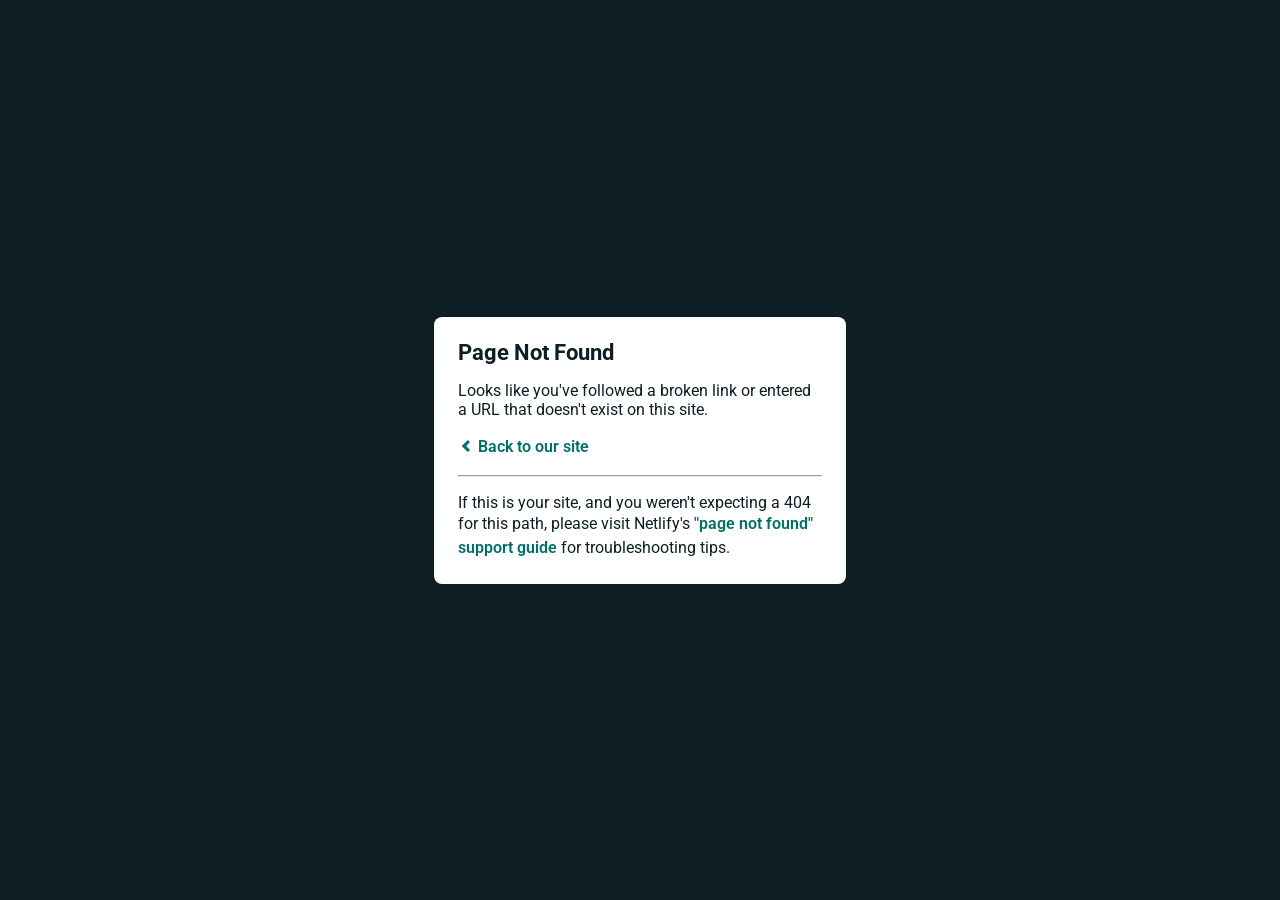
<file: privacy-policy.html>
<!DOCTYPE html><html>  <head>    <meta charset="utf-8">    <meta name="viewport" content="width=device-width, initial-scale=1.0, maximum-scale=1.0, user-scalable=no">    <title>Page Not Found</title>    <link href='https://fonts.googleapis.com/css?family=Roboto:400,700&subset=latin,latin-ext' rel='stylesheet' type='text/css'>    <style>    body {      font-family: -apple-system, BlinkMacSystemFont, "Segoe UI", Roboto, Helvetica, Arial, sans-serif, "Apple Color Emoji", "Segoe UI Emoji", "Segoe UI Symbol";      background: rgb(14, 30, 37);      color: white;      overflow: hidden;      margin: 0;      padding: 0;    }    h1 {      margin: 0;      font-size: 22px;      line-height: 24px;    }    .main {      position: relative;      display: flex;      flex-direction: column;      align-items: center;      justify-content: center;      height: 100vh;      width: 100vw;    }    .card {      position: relative;      display: flex;      flex-direction: column;      width: 75%;      max-width: 364px;      padding: 24px;      background: white;      color: rgb(14, 30, 37);      border-radius: 8px;      box-shadow: 0 2px 4px 0 rgba(14, 30, 37, .16);    }    a {      margin: 0;      text-decoration: none;      font-weight: 600;      line-height: 24px;      color: #007067;    }    a svg {      position: relative;      top: 2px;    }    a:hover,    a:focus {      text-decoration: underline;      text-decoration-color: #f4bb00;    }    a:hover svg path{      fill: #007067;    }    p:last-of-type {      margin-bottom: 0;    }    </style>  </head>  <body>    <div class="main">      <div class="card">        <div class="header">          <h1>Page Not Found</h1>        </div>        <div class="body">          <p>Looks like you've followed a broken link or entered a URL that doesn't exist on this site.</p>          <p>            <a id="back-link" href="/">              <svg xmlns="http://www.w3.org/2000/svg" width="16" height="16" viewBox="0 0 16 16">                <path fill="#007067" d="M11.9998836,4.09370803 L8.55809517,7.43294953 C8.23531459,7.74611298 8.23531459,8.25388736 8.55809517,8.56693769 L12,11.9062921 L9.84187871,14 L4.24208544,8.56693751 C3.91930485,8.25388719 3.91930485,7.74611281 4.24208544,7.43294936 L9.84199531,2 L11.9998836,4.09370803 Z"/>              </svg>              Back to our site             </a>          </p>          <hr><p>If this is your site, and you weren't expecting a 404 for this path, please visit Netlify's <a href="https://answers.netlify.com/t/support-guide-i-ve-deployed-my-site-but-i-still-see-page-not-found/125?utm_source=404page&utm_campaign=community_tracking">"page not found" support guide</a> for troubleshooting tips.          </p>        </div>      </div>    </div>    <script>      (function() {        if (document.referrer && document.location.host && document.referrer.match(new RegExp("^https?://" + document.location.host))) {          document.getElementById("back-link").setAttribute("href", document.referrer);        }      })();    </script>  </body></html>
</file>
<file: assets/global8dcd.css>
.elementor-widget-heading.elementor-widget-heading .elementor-heading-title{color:#6ec1e4;}.elementor-widget-heading .elementor-heading-title{font-family:"Roboto", Sans-serif;}.elementor-widget-image .widget-image-caption{color:#7a7a7a;font-family:"Roboto", Sans-serif;font-weight:400;}.elementor-widget-text-editor{color:#7a7a7a;font-family:"Roboto", Sans-serif;font-weight:400;}.elementor-widget-text-editor.elementor-drop-cap-view-stacked .elementor-drop-cap{background-color:#6ec1e4;}.elementor-widget-text-editor.elementor-drop-cap-view-framed .elementor-drop-cap, .elementor-widget-text-editor.elementor-drop-cap-view-default .elementor-drop-cap{color:#6ec1e4;border-color:#6ec1e4;}.elementor-widget-button a.elementor-button, .elementor-widget-button .elementor-button{font-family:"Roboto", Sans-serif;font-weight:500;background-color:#61ce70;}.elementor-widget-divider .elementor-divider-separator{border-top-color:#7a7a7a;}.elementor-widget-image-box .elementor-image-box-content .elementor-image-box-title{color:#6ec1e4;font-family:"Roboto", Sans-serif;font-weight:600;}.elementor-widget-image-box .elementor-image-box-content .elementor-image-box-description{color:#7a7a7a;font-family:"Roboto", Sans-serif;font-weight:400;}.elementor-widget-icon.elementor-view-stacked .elementor-icon{background-color:#6ec1e4;}.elementor-widget-icon.elementor-view-framed .elementor-icon, .elementor-widget-icon.elementor-view-default .elementor-icon{color:#6ec1e4;border-color:#6ec1e4;}.elementor-widget-icon.elementor-view-framed .elementor-icon, .elementor-widget-icon.elementor-view-default .elementor-icon svg{fill:#6ec1e4;}.elementor-widget-icon-box.elementor-view-stacked .elementor-icon{background-color:#6ec1e4;}.elementor-widget-icon-box.elementor-view-framed .elementor-icon, .elementor-widget-icon-box.elementor-view-default .elementor-icon{fill:#6ec1e4;color:#6ec1e4;border-color:#6ec1e4;}.elementor-widget-icon-box .elementor-icon-box-content .elementor-icon-box-title{color:#6ec1e4;font-family:"Roboto", Sans-serif;font-weight:600;}.elementor-widget-icon-box .elementor-icon-box-content .elementor-icon-box-description{color:#7a7a7a;font-family:"Roboto", Sans-serif;font-weight:400;}.elementor-widget-star-rating .elementor-star-rating__title{color:#7a7a7a;font-family:"Roboto", Sans-serif;font-weight:400;}.elementor-widget-image-gallery .gallery-item .gallery-caption{font-family:"Roboto", Sans-serif;font-weight:500;}.elementor-widget-image-carousel .pafe-navigation-arrows-icon-arrows{color:#6ec1e4;}.elementor-widget-image-carousel .elementor-image-carousel-caption{font-family:"Roboto", Sans-serif;font-weight:500;}.elementor-widget-icon-list .elementor-icon-list-item:not(:last-child):after{border-color:#7a7a7a;}.elementor-widget-icon-list .elementor-icon-list-icon i{color:#6ec1e4;}.elementor-widget-icon-list .elementor-icon-list-icon svg{fill:#6ec1e4;}.elementor-widget-icon-list .elementor-icon-list-text{color:#54595f;}.elementor-widget-icon-list .elementor-icon-list-item{font-family:"Roboto", Sans-serif;font-weight:400;}.elementor-widget-counter .elementor-counter-number-wrapper{color:#6ec1e4;font-family:"Roboto", Sans-serif;font-weight:600;}.elementor-widget-counter .elementor-counter-title{color:#54595f;font-family:"Roboto Slab", Sans-serif;font-weight:400;}.elementor-widget-progress .elementor-progress-wrapper .elementor-progress-bar{background-color:#6ec1e4;}.elementor-widget-progress .elementor-title{color:#6ec1e4;font-family:"Roboto", Sans-serif;font-weight:400;}.elementor-widget-testimonial .elementor-testimonial-content{color:#7a7a7a;font-family:"Roboto", Sans-serif;font-weight:400;}.elementor-widget-testimonial .elementor-testimonial-name{color:#6ec1e4;font-family:"Roboto", Sans-serif;font-weight:600;}.elementor-widget-testimonial .elementor-testimonial-job{color:#54595f;font-family:"Roboto Slab", Sans-serif;font-weight:400;}.elementor-widget-tabs .elementor-tab-title{color:#6ec1e4;font-family:"Roboto", Sans-serif;font-weight:600;}.elementor-widget-tabs .elementor-tab-title.elementor-active{color:#61ce70;}.elementor-widget-tabs .elementor-tab-content{color:#7a7a7a;font-family:"Roboto", Sans-serif;font-weight:400;}.elementor-widget-accordion .elementor-accordion .elementor-tab-title{color:#6ec1e4;font-family:"Roboto", Sans-serif;font-weight:600;}.elementor-widget-accordion .elementor-accordion .elementor-tab-title.elementor-active{color:#61ce70;}.elementor-widget-accordion .elementor-accordion .elementor-tab-content{color:#7a7a7a;font-family:"Roboto", Sans-serif;font-weight:400;}.elementor-widget-toggle .elementor-toggle .elementor-tab-title{color:#6ec1e4;font-family:"Roboto", Sans-serif;font-weight:600;}.elementor-widget-toggle .elementor-toggle .elementor-tab-title.elementor-active{color:#61ce70;}.elementor-widget-toggle .elementor-toggle .elementor-tab-content{color:#7a7a7a;font-family:"Roboto", Sans-serif;font-weight:400;}.elementor-widget-alert .elementor-alert-title{font-family:"Roboto", Sans-serif;font-weight:600;}.elementor-widget-alert .elementor-alert-description{font-family:"Roboto", Sans-serif;font-weight:400;}.elementor-widget-pafe-slider-builder .pafe-navigation-arrows-icon-arrows{color:#6ec1e4;}.elementor-widget-pafe-form-builder-field [data-pafe-form-builder-spiner] button{font-family:"Roboto", Sans-serif;font-weight:600;}.elementor-widget-pafe-form-builder-field .image_picker_selector .thumbnail p{font-family:"Roboto", Sans-serif;font-weight:600;}.elementor-widget-pafe-form-builder-field .pafe-calculated-fields-form{color:#7a7a7a;font-family:"Roboto", Sans-serif;font-weight:400;}.elementor-widget-pafe-form-builder-field .elementor-field-group > label, .elementor-widget-pafe-form-builder-field .elementor-field-subgroup label{color:#7a7a7a;}.elementor-widget-pafe-form-builder-field .elementor-field-group > label{font-family:"Roboto", Sans-serif;font-weight:400;}.elementor-widget-pafe-form-builder-field .elementor-field-group .elementor-field{color:#7a7a7a;}.elementor-widget-pafe-form-builder-field .elementor-field-group .elementor-field, .elementor-widget-pafe-form-builder-field .elementor-field-subgroup label{font-family:"Roboto", Sans-serif;font-weight:400;}.elementor-widget-pafe-form-builder-submit a.elementor-button, .elementor-widget-pafe-form-builder-submit .elementor-button{font-family:"Roboto", Sans-serif;font-weight:500;background-color:#61ce70;}.elementor-widget-pafe-form-builder-submit .elementor-message{font-family:"Roboto", Sans-serif;font-weight:400;}.elementor-widget-pafe-form-builder-lost-password .pafe-form-builder-lost-password__url{color:#7a7a7a;font-family:"Roboto", Sans-serif;font-weight:400;}.elementor-widget-pafe-multi-step-form .pafe-multi-step-form__progressbar-item-step{font-family:"Roboto", Sans-serif;font-weight:500;}.elementor-widget-pafe-multi-step-form .pafe-multi-step-form__progressbar-item-title{font-family:"Roboto", Sans-serif;font-weight:500;}.elementor-widget-pafe-multi-step-form a.elementor-button, .elementor-widget-pafe-multi-step-form .elementor-button{font-family:"Roboto", Sans-serif;font-weight:500;background-color:#61ce70;}.elementor-widget-pafe-multi-step-form .elementor-message{font-family:"Roboto", Sans-serif;font-weight:400;}.elementor-widget-pafe-woocommerce-checkout .pafe-form-builder-lost-password__url{color:#7a7a7a;font-family:"Roboto", Sans-serif;font-weight:400;}.elementor-widget-pafe-switch-content .pafe-switch-content__button-slider{background-color:#6ec1e4;}.elementor-widget-pafe-switch-content input:checked + .pafe-switch-content__button-slider{background-color:#6ec1e4;}.elementor-widget-pafe-switch-content .pafe-switch-content__button-slider:before{background-color:#6ec1e4;}.elementor-widget-pafe-switch-content .pafe-switch-content-primary-label{font-family:"Roboto Slab", Sans-serif;font-weight:400;color:#6ec1e4;}.elementor-widget-pafe-switch-content .pafe-switch-content-secondary-label{font-family:"Roboto Slab", Sans-serif;font-weight:400;color:#6ec1e4;}.elementor-widget-pafe-switch-content .pafe-switch_content-primary-content-wysiwyg{font-family:"Roboto", Sans-serif;font-weight:400;color:#6ec1e4;}.elementor-widget-pafe-switch-content .pafe-switch_content-secondary-content-wysiwyg{font-family:"Roboto", Sans-serif;font-weight:400;color:#6ec1e4;}.elementor-widget-theme-site-logo .widget-image-caption{color:#7a7a7a;font-family:"Roboto", Sans-serif;font-weight:400;}.elementor-widget-theme-site-title.elementor-widget-heading .elementor-heading-title{color:#6ec1e4;}.elementor-widget-theme-site-title .elementor-heading-title{font-family:"Roboto", Sans-serif;font-weight:600;}.elementor-widget-theme-page-title.elementor-widget-heading .elementor-heading-title{color:#6ec1e4;}.elementor-widget-theme-page-title .elementor-heading-title{font-family:"Roboto", Sans-serif;font-weight:600;}.elementor-widget-theme-post-title.elementor-widget-heading .elementor-heading-title{color:#6ec1e4;}.elementor-widget-theme-post-title .elementor-heading-title{font-family:"Roboto", Sans-serif;font-weight:600;}.elementor-widget-theme-post-excerpt .elementor-widget-container{color:#7a7a7a;font-family:"Roboto", Sans-serif;font-weight:400;}.elementor-widget-theme-post-content{color:#7a7a7a;font-family:"Roboto", Sans-serif;font-weight:400;}.elementor-widget-theme-post-featured-image .widget-image-caption{color:#7a7a7a;font-family:"Roboto", Sans-serif;font-weight:400;}.elementor-widget-theme-archive-title.elementor-widget-heading .elementor-heading-title{color:#6ec1e4;}.elementor-widget-theme-archive-title .elementor-heading-title{font-family:"Roboto", Sans-serif;font-weight:600;}.elementor-widget-archive-posts .elementor-post__title, .elementor-widget-archive-posts .elementor-post__title a{color:#54595f;font-family:"Roboto", Sans-serif;font-weight:600;}.elementor-widget-archive-posts .elementor-post__meta-data{font-family:"Roboto Slab", Sans-serif;font-weight:400;}.elementor-widget-archive-posts .elementor-post__excerpt p{font-family:"Roboto", Sans-serif;font-weight:400;}.elementor-widget-archive-posts .elementor-post__read-more{color:#61ce70;font-family:"Roboto", Sans-serif;font-weight:500;}.elementor-widget-archive-posts .elementor-post__card .elementor-post__badge{background-color:#61ce70;font-family:"Roboto", Sans-serif;font-weight:500;}.elementor-widget-archive-posts .elementor-pagination{font-family:"Roboto Slab", Sans-serif;font-weight:400;}.elementor-widget-archive-posts .elementor-posts-nothing-found{color:#7a7a7a;font-family:"Roboto", Sans-serif;font-weight:400;}.elementor-widget-posts .elementor-post__title, .elementor-widget-posts .elementor-post__title a{color:#54595f;font-family:"Roboto", Sans-serif;font-weight:600;}.elementor-widget-posts .elementor-post__meta-data{font-family:"Roboto Slab", Sans-serif;font-weight:400;}.elementor-widget-posts .elementor-post__excerpt p{font-family:"Roboto", Sans-serif;font-weight:400;}.elementor-widget-posts .elementor-post__read-more{color:#61ce70;font-family:"Roboto", Sans-serif;font-weight:500;}.elementor-widget-posts .elementor-post__card .elementor-post__badge{background-color:#61ce70;font-family:"Roboto", Sans-serif;font-weight:500;}.elementor-widget-posts .elementor-pagination{font-family:"Roboto Slab", Sans-serif;font-weight:400;}.elementor-widget-portfolio a .elementor-portfolio-item__overlay{background-color:#61ce70;}.elementor-widget-portfolio .elementor-portfolio-item__title{font-family:"Roboto", Sans-serif;font-weight:600;}.elementor-widget-portfolio .elementor-portfolio__filter{color:#7a7a7a;font-family:"Roboto", Sans-serif;font-weight:600;}.elementor-widget-portfolio .elementor-portfolio__filter.elementor-active{color:#6ec1e4;}.elementor-widget-slides .elementor-slide-heading{font-family:"Roboto", Sans-serif;font-weight:600;}.elementor-widget-slides .elementor-slide-description{font-family:"Roboto Slab", Sans-serif;font-weight:400;}.elementor-widget-slides .elementor-slide-button{font-family:"Roboto", Sans-serif;font-weight:500;}.elementor-widget-slides .pafe-navigation-arrows-icon-arrows{color:#6ec1e4;}.elementor-widget-form .pafe-calculated-fields-form{font-family:"Roboto", Sans-serif;font-weight:600;}.elementor-widget-form .image_picker_selector .thumbnail p{font-family:"Roboto", Sans-serif;font-weight:600;}.elementor-widget-form .elementor-field-group > label, .elementor-widget-form .elementor-field-subgroup label{color:#7a7a7a;}.elementor-widget-form .elementor-field-group > label{font-family:"Roboto", Sans-serif;font-weight:400;}.elementor-widget-form .elementor-field-group .elementor-field{color:#7a7a7a;}.elementor-widget-form .elementor-field-group .elementor-field, .elementor-widget-form .elementor-field-subgroup label{font-family:"Roboto", Sans-serif;font-weight:400;}.elementor-widget-form .elementor-button{background-color:#61ce70;font-family:"Roboto", Sans-serif;font-weight:500;}.elementor-widget-form .elementor-message{font-family:"Roboto", Sans-serif;font-weight:400;}.elementor-widget-login .elementor-field-group > a{color:#7a7a7a;}.elementor-widget-login .elementor-field-group > a:hover{color:#61ce70;}.elementor-widget-login .elementor-form-fields-wrapper label{color:#7a7a7a;font-family:"Roboto", Sans-serif;font-weight:400;}.elementor-widget-login .elementor-field-group .elementor-field{color:#7a7a7a;}.elementor-widget-login .elementor-field-group .elementor-field, .elementor-widget-login .elementor-field-subgroup label{font-family:"Roboto", Sans-serif;font-weight:400;}.elementor-widget-login .elementor-button{font-family:"Roboto", Sans-serif;font-weight:500;background-color:#61ce70;}.elementor-widget-login .elementor-widget-container .elementor-login__logged-in-message{color:#7a7a7a;font-family:"Roboto", Sans-serif;font-weight:400;}.elementor-widget-nav-menu .elementor-nav-menu--main{font-family:"Roboto", Sans-serif;font-weight:600;}.elementor-widget-nav-menu .elementor-nav-menu--main .elementor-item{color:#7a7a7a;}.elementor-widget-nav-menu .elementor-nav-menu--main .elementor-item:hover,
					.elementor-widget-nav-menu .elementor-nav-menu--main .elementor-item.elementor-item-active,
					.elementor-widget-nav-menu .elementor-nav-menu--main .elementor-item.highlighted,
					.elementor-widget-nav-menu .elementor-nav-menu--main .elementor-item:focus{color:#61ce70;}.elementor-widget-nav-menu .elementor-nav-menu--main:not(.e--pointer-framed) .elementor-item:before,
					.elementor-widget-nav-menu .elementor-nav-menu--main:not(.e--pointer-framed) .elementor-item:after{background-color:#61ce70;}.elementor-widget-nav-menu .e--pointer-framed .elementor-item:before,
					.elementor-widget-nav-menu .e--pointer-framed .elementor-item:after{border-color:#61ce70;}.elementor-widget-nav-menu .elementor-nav-menu--dropdown{font-family:"Roboto", Sans-serif;font-weight:500;}.elementor-widget-animated-headline .elementor-headline-dynamic-wrapper path{stroke:#61ce70;}.elementor-widget-animated-headline .elementor-headline-plain-text{color:#54595f;}.elementor-widget-animated-headline .elementor-headline{font-family:"Roboto", Sans-serif;font-weight:600;}.elementor-widget-animated-headline .elementor-headline-dynamic-text{color:#54595f;font-family:"Roboto", Sans-serif;font-weight:600;}.elementor-widget-price-list .elementor-price-list-header{color:#6ec1e4;font-family:"Roboto", Sans-serif;font-weight:600;}.elementor-widget-price-list .elementor-price-list-description{color:#7a7a7a;font-family:"Roboto", Sans-serif;font-weight:400;}.elementor-widget-price-list .elementor-price-list-separator{border-bottom-color:#54595f;}.elementor-widget-price-table .elementor-price-table__header{background-color:#54595f;}.elementor-widget-price-table .elementor-price-table__heading{font-family:"Roboto", Sans-serif;font-weight:600;}.elementor-widget-price-table .elementor-price-table__subheading{font-family:"Roboto Slab", Sans-serif;font-weight:400;}.elementor-widget-price-table .elementor-price-table__price{font-family:"Roboto", Sans-serif;font-weight:600;}.elementor-widget-price-table .elementor-price-table__original-price{color:#54595f;font-family:"Roboto", Sans-serif;font-weight:600;}.elementor-widget-price-table .elementor-price-table__period{color:#54595f;font-family:"Roboto Slab", Sans-serif;font-weight:400;}.elementor-widget-price-table .elementor-price-table__features-list{color:#7a7a7a;}.elementor-widget-price-table .elementor-price-table__features-list li{font-family:"Roboto", Sans-serif;font-weight:400;}.elementor-widget-price-table .elementor-price-table__features-list li:before{border-top-color:#7a7a7a;}.elementor-widget-price-table .elementor-price-table__button{font-family:"Roboto", Sans-serif;font-weight:500;background-color:#61ce70;}.elementor-widget-price-table .elementor-price-table__additional_info{color:#7a7a7a;font-family:"Roboto", Sans-serif;font-weight:400;}.elementor-widget-price-table .elementor-price-table__ribbon-inner{background-color:#61ce70;font-family:"Roboto", Sans-serif;font-weight:500;}.elementor-widget-flip-box .elementor-flip-box__front .elementor-flip-box__layer__title{font-family:"Roboto", Sans-serif;font-weight:600;}.elementor-widget-flip-box .elementor-flip-box__front .elementor-flip-box__layer__description{font-family:"Roboto", Sans-serif;font-weight:400;}.elementor-widget-flip-box .elementor-flip-box__back .elementor-flip-box__layer__title{font-family:"Roboto", Sans-serif;font-weight:600;}.elementor-widget-flip-box .elementor-flip-box__back .elementor-flip-box__layer__description{font-family:"Roboto", Sans-serif;font-weight:400;}.elementor-widget-flip-box .elementor-flip-box__button{font-family:"Roboto", Sans-serif;font-weight:500;}.elementor-widget-call-to-action .elementor-cta__title{font-family:"Roboto", Sans-serif;font-weight:600;}.elementor-widget-call-to-action .elementor-cta__description{font-family:"Roboto", Sans-serif;font-weight:400;}.elementor-widget-call-to-action .elementor-cta__button{font-family:"Roboto", Sans-serif;font-weight:500;}.elementor-widget-call-to-action .elementor-ribbon-inner{background-color:#61ce70;font-family:"Roboto", Sans-serif;font-weight:500;}.elementor-widget-media-carousel .elementor-carousel-image-overlay{font-family:"Roboto", Sans-serif;font-weight:500;}.elementor-widget-media-carousel .pafe-navigation-arrows-icon-arrows{color:#6ec1e4;}.elementor-widget-testimonial-carousel .elementor-testimonial__text{color:#7a7a7a;font-family:"Roboto", Sans-serif;font-weight:400;}.elementor-widget-testimonial-carousel .elementor-testimonial__name{color:#7a7a7a;font-family:"Roboto", Sans-serif;font-weight:600;}.elementor-widget-testimonial-carousel .elementor-testimonial__title{color:#6ec1e4;font-family:"Roboto Slab", Sans-serif;font-weight:400;}.elementor-widget-testimonial-carousel .pafe-navigation-arrows-icon-arrows{color:#6ec1e4;}.elementor-widget-reviews .elementor-testimonial__header, .elementor-widget-reviews .elementor-testimonial__name{font-family:"Roboto", Sans-serif;font-weight:600;}.elementor-widget-reviews .elementor-testimonial__text{font-family:"Roboto", Sans-serif;font-weight:400;}.elementor-widget-countdown .elementor-countdown-item{background-color:#6ec1e4;}.elementor-widget-countdown .elementor-countdown-digits{font-family:"Roboto", Sans-serif;font-weight:400;}.elementor-widget-countdown .elementor-countdown-label{font-family:"Roboto Slab", Sans-serif;font-weight:400;}.elementor-widget-countdown .elementor-countdown-expire--message{color:#7a7a7a;font-family:"Roboto", Sans-serif;font-weight:400;}.elementor-widget-search-form .pafe-ajax-live-search-results-item{font-family:"Roboto", Sans-serif;font-weight:600;}.elementor-widget-search-form .pafe-ajax-live-search-results-item:hover{font-family:"Roboto", Sans-serif;font-weight:600;}.elementor-widget-search-form input[type="search"].elementor-search-form__input{font-family:"Roboto", Sans-serif;font-weight:400;}.elementor-widget-search-form .elementor-search-form__input,
					.elementor-widget-search-form .elementor-search-form__icon,
					.elementor-widget-search-form .elementor-lightbox .dialog-lightbox-close-button,
					.elementor-widget-search-form .elementor-lightbox .dialog-lightbox-close-button:hover,
					.elementor-widget-search-form.elementor-search-form--skin-full_screen input[type="search"].elementor-search-form__input{color:#7a7a7a;}.elementor-widget-search-form .elementor-search-form__submit{font-family:"Roboto", Sans-serif;font-weight:400;background-color:#54595f;}.elementor-widget-author-box .elementor-author-box__name{color:#54595f;font-family:"Roboto", Sans-serif;font-weight:600;}.elementor-widget-author-box .elementor-author-box__bio{color:#7a7a7a;font-family:"Roboto", Sans-serif;font-weight:400;}.elementor-widget-author-box .elementor-author-box__button{color:#54595f;border-color:#54595f;font-family:"Roboto", Sans-serif;font-weight:500;}.elementor-widget-author-box .elementor-author-box__button:hover{border-color:#54595f;color:#54595f;}.elementor-widget-post-navigation span.post-navigation__prev--label{color:#7a7a7a;}.elementor-widget-post-navigation span.post-navigation__next--label{color:#7a7a7a;}.elementor-widget-post-navigation span.post-navigation__prev--label, .elementor-widget-post-navigation span.post-navigation__next--label{font-family:"Roboto Slab", Sans-serif;font-weight:400;}.elementor-widget-post-navigation span.post-navigation__prev--title, .elementor-widget-post-navigation span.post-navigation__next--title{color:#54595f;font-family:"Roboto Slab", Sans-serif;font-weight:400;}.elementor-widget-post-info .elementor-icon-list-item:not(:last-child):after{border-color:#7a7a7a;}.elementor-widget-post-info .elementor-icon-list-icon i{color:#6ec1e4;}.elementor-widget-post-info .elementor-icon-list-icon svg{fill:#6ec1e4;}.elementor-widget-post-info .elementor-icon-list-text, .elementor-widget-post-info .elementor-icon-list-text a{color:#54595f;}.elementor-widget-post-info .elementor-icon-list-item{font-family:"Roboto", Sans-serif;font-weight:400;}.elementor-widget-sitemap .elementor-sitemap-title{color:#6ec1e4;font-family:"Roboto", Sans-serif;font-weight:600;}.elementor-widget-sitemap .elementor-sitemap-item, .elementor-widget-sitemap span.elementor-sitemap-list, .elementor-widget-sitemap .elementor-sitemap-item a{color:#7a7a7a;font-family:"Roboto", Sans-serif;font-weight:400;}.elementor-widget-sitemap .elementor-sitemap-item{color:#7a7a7a;}.elementor-widget-blockquote .elementor-blockquote__content{color:#7a7a7a;}.elementor-widget-blockquote .elementor-blockquote__author{color:#54595f;}.elementor-widget-wc-archive-products.elementor-wc-products ul.products li.product .woocommerce-loop-product__title{color:#6ec1e4;}.elementor-widget-wc-archive-products.elementor-wc-products ul.products li.product .woocommerce-loop-category__title{color:#6ec1e4;}.elementor-widget-wc-archive-products.elementor-wc-products ul.products li.product .woocommerce-loop-product__title, .elementor-widget-wc-archive-products.elementor-wc-products ul.products li.product .woocommerce-loop-category__title{font-family:"Roboto", Sans-serif;font-weight:600;}.elementor-widget-wc-archive-products.elementor-wc-products ul.products li.product .price{color:#6ec1e4;font-family:"Roboto", Sans-serif;font-weight:600;}.elementor-widget-wc-archive-products.elementor-wc-products ul.products li.product .price ins{color:#6ec1e4;}.elementor-widget-wc-archive-products.elementor-wc-products ul.products li.product .price ins .amount{color:#6ec1e4;}.elementor-widget-wc-archive-products.elementor-wc-products ul.products li.product .price del{color:#6ec1e4;}.elementor-widget-wc-archive-products.elementor-wc-products ul.products li.product .price del .amount{color:#6ec1e4;}.elementor-widget-wc-archive-products.elementor-wc-products ul.products li.product .price del {font-family:"Roboto", Sans-serif;font-weight:600;}.elementor-widget-wc-archive-products.elementor-wc-products ul.products li.product .button{font-family:"Roboto", Sans-serif;font-weight:500;}.elementor-widget-wc-archive-products.elementor-wc-products .added_to_cart{font-family:"Roboto", Sans-serif;font-weight:500;}.elementor-widget-wc-archive-products .elementor-products-nothing-found{color:#7a7a7a;font-family:"Roboto", Sans-serif;font-weight:400;}.elementor-widget-woocommerce-archive-products.elementor-wc-products ul.products li.product .woocommerce-loop-product__title{color:#6ec1e4;}.elementor-widget-woocommerce-archive-products.elementor-wc-products ul.products li.product .woocommerce-loop-category__title{color:#6ec1e4;}.elementor-widget-woocommerce-archive-products.elementor-wc-products ul.products li.product .woocommerce-loop-product__title, .elementor-widget-woocommerce-archive-products.elementor-wc-products ul.products li.product .woocommerce-loop-category__title{font-family:"Roboto", Sans-serif;font-weight:600;}.elementor-widget-woocommerce-archive-products.elementor-wc-products ul.products li.product .price{color:#6ec1e4;font-family:"Roboto", Sans-serif;font-weight:600;}.elementor-widget-woocommerce-archive-products.elementor-wc-products ul.products li.product .price ins{color:#6ec1e4;}.elementor-widget-woocommerce-archive-products.elementor-wc-products ul.products li.product .price ins .amount{color:#6ec1e4;}.elementor-widget-woocommerce-archive-products.elementor-wc-products ul.products li.product .price del{color:#6ec1e4;}.elementor-widget-woocommerce-archive-products.elementor-wc-products ul.products li.product .price del .amount{color:#6ec1e4;}.elementor-widget-woocommerce-archive-products.elementor-wc-products ul.products li.product .price del {font-family:"Roboto", Sans-serif;font-weight:600;}.elementor-widget-woocommerce-archive-products.elementor-wc-products ul.products li.product .button{font-family:"Roboto", Sans-serif;font-weight:500;}.elementor-widget-woocommerce-archive-products.elementor-wc-products .added_to_cart{font-family:"Roboto", Sans-serif;font-weight:500;}.elementor-widget-woocommerce-archive-products .elementor-products-nothing-found{color:#7a7a7a;font-family:"Roboto", Sans-serif;font-weight:400;}.elementor-widget-woocommerce-products.elementor-wc-products ul.products li.product .woocommerce-loop-product__title{color:#6ec1e4;}.elementor-widget-woocommerce-products.elementor-wc-products ul.products li.product .woocommerce-loop-category__title{color:#6ec1e4;}.elementor-widget-woocommerce-products.elementor-wc-products ul.products li.product .woocommerce-loop-product__title, .elementor-widget-woocommerce-products.elementor-wc-products ul.products li.product .woocommerce-loop-category__title{font-family:"Roboto", Sans-serif;font-weight:600;}.elementor-widget-woocommerce-products.elementor-wc-products ul.products li.product .price{color:#6ec1e4;font-family:"Roboto", Sans-serif;font-weight:600;}.elementor-widget-woocommerce-products.elementor-wc-products ul.products li.product .price ins{color:#6ec1e4;}.elementor-widget-woocommerce-products.elementor-wc-products ul.products li.product .price ins .amount{color:#6ec1e4;}.elementor-widget-woocommerce-products.elementor-wc-products ul.products li.product .price del{color:#6ec1e4;}.elementor-widget-woocommerce-products.elementor-wc-products ul.products li.product .price del .amount{color:#6ec1e4;}.elementor-widget-woocommerce-products.elementor-wc-products ul.products li.product .price del {font-family:"Roboto", Sans-serif;font-weight:600;}.elementor-widget-woocommerce-products.elementor-wc-products ul.products li.product .button{font-family:"Roboto", Sans-serif;font-weight:500;}.elementor-widget-woocommerce-products.elementor-wc-products .added_to_cart{font-family:"Roboto", Sans-serif;font-weight:500;}.elementor-widget-wc-products.elementor-wc-products ul.products li.product .woocommerce-loop-product__title{color:#6ec1e4;}.elementor-widget-wc-products.elementor-wc-products ul.products li.product .woocommerce-loop-category__title{color:#6ec1e4;}.elementor-widget-wc-products.elementor-wc-products ul.products li.product .woocommerce-loop-product__title, .elementor-widget-wc-products.elementor-wc-products ul.products li.product .woocommerce-loop-category__title{font-family:"Roboto", Sans-serif;font-weight:600;}.elementor-widget-wc-products.elementor-wc-products ul.products li.product .price{color:#6ec1e4;font-family:"Roboto", Sans-serif;font-weight:600;}.elementor-widget-wc-products.elementor-wc-products ul.products li.product .price ins{color:#6ec1e4;}.elementor-widget-wc-products.elementor-wc-products ul.products li.product .price ins .amount{color:#6ec1e4;}.elementor-widget-wc-products.elementor-wc-products ul.products li.product .price del{color:#6ec1e4;}.elementor-widget-wc-products.elementor-wc-products ul.products li.product .price del .amount{color:#6ec1e4;}.elementor-widget-wc-products.elementor-wc-products ul.products li.product .price del {font-family:"Roboto", Sans-serif;font-weight:600;}.elementor-widget-wc-products.elementor-wc-products ul.products li.product .button{font-family:"Roboto", Sans-serif;font-weight:500;}.elementor-widget-wc-products.elementor-wc-products .added_to_cart{font-family:"Roboto", Sans-serif;font-weight:500;}.elementor-widget-wc-add-to-cart a.elementor-button, .elementor-widget-wc-add-to-cart .elementor-button{font-family:"Roboto", Sans-serif;font-weight:500;background-color:#61ce70;}.elementor-widget-wc-categories .woocommerce .woocommerce-loop-category__title{color:#6ec1e4;font-family:"Roboto", Sans-serif;font-weight:600;}.elementor-widget-wc-categories .woocommerce-loop-category__title .count{font-family:"Roboto", Sans-serif;font-weight:600;}.elementor-widget-woocommerce-menu-cart .elementor-menu-cart__toggle .elementor-button{font-family:"Roboto", Sans-serif;font-weight:600;}.elementor-widget-woocommerce-menu-cart .elementor-menu-cart__product-name, .elementor-widget-woocommerce-menu-cart .elementor-menu-cart__product-name a{font-family:"Roboto", Sans-serif;font-weight:600;}.elementor-widget-woocommerce-menu-cart .elementor-menu-cart__product-price{font-family:"Roboto", Sans-serif;font-weight:600;}.elementor-widget-woocommerce-menu-cart .elementor-menu-cart__footer-buttons .elementor-button{font-family:"Roboto", Sans-serif;font-weight:600;}.elementor-widget-woocommerce-product-title.elementor-widget-heading .elementor-heading-title{color:#6ec1e4;}.elementor-widget-woocommerce-product-title .elementor-heading-title{font-family:"Roboto", Sans-serif;font-weight:600;}.woocommerce .elementor-widget-woocommerce-product-price .price{color:#6ec1e4;font-family:"Roboto", Sans-serif;font-weight:600;}.elementor-widget-woocommerce-product-meta .product_meta .detail-container:not(:last-child):after{border-color:#7a7a7a;}.elementor-widget-woocommerce-product-content{color:#7a7a7a;font-family:"Roboto", Sans-serif;font-weight:400;}.elementor-widget-woocommerce-product-related.elementor-wc-products ul.products li.product .woocommerce-loop-product__title{color:#6ec1e4;}.elementor-widget-woocommerce-product-related.elementor-wc-products ul.products li.product .woocommerce-loop-category__title{color:#6ec1e4;}.elementor-widget-woocommerce-product-related.elementor-wc-products ul.products li.product .woocommerce-loop-product__title, .elementor-widget-woocommerce-product-related.elementor-wc-products ul.products li.product .woocommerce-loop-category__title{font-family:"Roboto", Sans-serif;font-weight:600;}.elementor-widget-woocommerce-product-related.elementor-wc-products ul.products li.product .price{color:#6ec1e4;font-family:"Roboto", Sans-serif;font-weight:600;}.elementor-widget-woocommerce-product-related.elementor-wc-products ul.products li.product .price ins{color:#6ec1e4;}.elementor-widget-woocommerce-product-related.elementor-wc-products ul.products li.product .price ins .amount{color:#6ec1e4;}.elementor-widget-woocommerce-product-related.elementor-wc-products ul.products li.product .price del{color:#6ec1e4;}.elementor-widget-woocommerce-product-related.elementor-wc-products ul.products li.product .price del .amount{color:#6ec1e4;}.elementor-widget-woocommerce-product-related.elementor-wc-products ul.products li.product .price del {font-family:"Roboto", Sans-serif;font-weight:600;}.elementor-widget-woocommerce-product-related.elementor-wc-products ul.products li.product .button{font-family:"Roboto", Sans-serif;font-weight:500;}.elementor-widget-woocommerce-product-related.elementor-wc-products .added_to_cart{font-family:"Roboto", Sans-serif;font-weight:500;}.woocommerce .elementor-widget-woocommerce-product-related.elementor-wc-products .products > h2{color:#6ec1e4;font-family:"Roboto", Sans-serif;font-weight:600;}.elementor-widget-woocommerce-product-upsell.elementor-wc-products ul.products li.product .woocommerce-loop-product__title{color:#6ec1e4;}.elementor-widget-woocommerce-product-upsell.elementor-wc-products ul.products li.product .woocommerce-loop-category__title{color:#6ec1e4;}.elementor-widget-woocommerce-product-upsell.elementor-wc-products ul.products li.product .woocommerce-loop-product__title, .elementor-widget-woocommerce-product-upsell.elementor-wc-products ul.products li.product .woocommerce-loop-category__title{font-family:"Roboto", Sans-serif;font-weight:600;}.elementor-widget-woocommerce-product-upsell.elementor-wc-products ul.products li.product .price{color:#6ec1e4;font-family:"Roboto", Sans-serif;font-weight:600;}.elementor-widget-woocommerce-product-upsell.elementor-wc-products ul.products li.product .price ins{color:#6ec1e4;}.elementor-widget-woocommerce-product-upsell.elementor-wc-products ul.products li.product .price ins .amount{color:#6ec1e4;}.elementor-widget-woocommerce-product-upsell.elementor-wc-products ul.products li.product .price del{color:#6ec1e4;}.elementor-widget-woocommerce-product-upsell.elementor-wc-products ul.products li.product .price del .amount{color:#6ec1e4;}.elementor-widget-woocommerce-product-upsell.elementor-wc-products ul.products li.product .price del {font-family:"Roboto", Sans-serif;font-weight:600;}.elementor-widget-woocommerce-product-upsell.elementor-wc-products ul.products li.product .button{font-family:"Roboto", Sans-serif;font-weight:500;}.elementor-widget-woocommerce-product-upsell.elementor-wc-products .added_to_cart{font-family:"Roboto", Sans-serif;font-weight:500;}.elementor-widget-woocommerce-product-upsell.elementor-wc-products .products > h2{color:#6ec1e4;font-family:"Roboto", Sans-serif;font-weight:600;}
</file>
<file: assets/post-10129a4.css>
.elementor-101 .elementor-element.elementor-element-8e4c75c .elementor-image img{width:38%;}.elementor-101 .elementor-element.elementor-element-8e4c75c > .elementor-widget-container{margin:7px 7px 7px 7px;padding:2px 2px 2px 2px;}.elementor-101 .elementor-element.elementor-element-8e4c75c{display:block;}.elementor-101 .elementor-element.elementor-element-f7df6c2{text-align:center;display:block;}.elementor-101 .elementor-element.elementor-element-f7df6c2.elementor-widget-heading .elementor-heading-title{color:#0c0c0c;}.elementor-101 .elementor-element.elementor-element-f7df6c2 .elementor-heading-title{font-family:"Changa", Sans-serif;}.elementor-101 .elementor-element.elementor-element-13e8b78{text-align:center;display:block;}.elementor-101 .elementor-element.elementor-element-13e8b78.elementor-widget-heading .elementor-heading-title{color:#dc3d1c;}.elementor-101 .elementor-element.elementor-element-13e8b78 .elementor-heading-title{font-family:"Changa", Sans-serif;}.elementor-101 .elementor-element.elementor-element-a137031{display:block;}.elementor-101 .elementor-element.elementor-element-1d06735{margin-top:54px;margin-bottom:54px;}.elementor-101 .elementor-element.elementor-element-2b6a84b{display:block;}.elementor-101 .elementor-element.elementor-element-6e835b5{transition:background 0.3s, border 0.3s, border-radius 0.3s, box-shadow 0.3s;padding:48px 0px 25px 0px;}.elementor-101 .elementor-element.elementor-element-6e835b5 > .elementor-background-overlay{transition:background 0.3s, border-radius 0.3s, opacity 0.3s;}.elementor-101 .elementor-element.elementor-element-5d13f81 .elementor-divider-separator{border-top-style:solid;border-top-width:3px;border-top-color:#545dd8;width:95%;}.elementor-101 .elementor-element.elementor-element-5d13f81 .elementor-divider{padding-top:15px;padding-bottom:15px;}.elementor-101 .elementor-element.elementor-element-5d13f81{display:block;}.elementor-101 .elementor-element.elementor-element-afad920{text-align:center;display:block;}.elementor-101 .elementor-element.elementor-element-afad920.elementor-widget-heading .elementor-heading-title{color:#000000;}.elementor-101 .elementor-element.elementor-element-afad920 .elementor-heading-title{font-family:"Changa", Sans-serif;font-size:35px;font-weight:500;text-transform:capitalize;line-height:1.3em;letter-spacing:0px;}.elementor-101 .elementor-element.elementor-element-c2bb7d2 .elementor-divider-separator{border-top-style:solid;border-top-width:3px;border-top-color:#545dd8;width:95%;}.elementor-101 .elementor-element.elementor-element-c2bb7d2 .elementor-divider{padding-top:15px;padding-bottom:15px;}.elementor-101 .elementor-element.elementor-element-c2bb7d2{display:block;}.elementor-101 .elementor-element.elementor-element-e09ac90{text-align:center;display:block;}.elementor-101 .elementor-element.elementor-element-e09ac90.elementor-widget-heading .elementor-heading-title{color:#3d3d3d;}.elementor-101 .elementor-element.elementor-element-e09ac90 .elementor-heading-title{font-family:"Tahoma", Sans-serif;font-size:20px;line-height:1.7em;}.elementor-101 .elementor-element.elementor-element-105441f{margin-top:54px;margin-bottom:54px;}.elementor-101 .elementor-element.elementor-element-9fbfc11{display:block;}.elementor-101 .elementor-element.elementor-element-f4d977f{transition:background 0.3s, border 0.3s, border-radius 0.3s, box-shadow 0.3s;padding:48px 0px 25px 0px;}.elementor-101 .elementor-element.elementor-element-f4d977f > .elementor-background-overlay{transition:background 0.3s, border-radius 0.3s, opacity 0.3s;}.elementor-101 .elementor-element.elementor-element-0a8304c .elementor-divider-separator{border-top-style:solid;border-top-width:3px;border-top-color:#545dd8;width:95%;}.elementor-101 .elementor-element.elementor-element-0a8304c .elementor-divider{padding-top:15px;padding-bottom:15px;}.elementor-101 .elementor-element.elementor-element-0a8304c{display:block;}.elementor-101 .elementor-element.elementor-element-813f047{text-align:center;display:block;}.elementor-101 .elementor-element.elementor-element-813f047.elementor-widget-heading .elementor-heading-title{color:#000000;}.elementor-101 .elementor-element.elementor-element-813f047 .elementor-heading-title{font-family:"Changa", Sans-serif;font-size:35px;font-weight:500;text-transform:capitalize;line-height:1.3em;letter-spacing:0px;}.elementor-101 .elementor-element.elementor-element-5099ae8 .elementor-divider-separator{border-top-style:solid;border-top-width:3px;border-top-color:#545dd8;width:95%;}.elementor-101 .elementor-element.elementor-element-5099ae8 .elementor-divider{padding-top:15px;padding-bottom:15px;}.elementor-101 .elementor-element.elementor-element-5099ae8{display:block;}.elementor-101 .elementor-element.elementor-element-0aa4444.elementor-position-right .elementor-image-box-img{margin-left:15px;}.elementor-101 .elementor-element.elementor-element-0aa4444.elementor-position-left .elementor-image-box-img{margin-right:15px;}.elementor-101 .elementor-element.elementor-element-0aa4444.elementor-position-top .elementor-image-box-img{margin-bottom:15px;}.elementor-101 .elementor-element.elementor-element-0aa4444 .elementor-image-box-wrapper .elementor-image-box-img{width:30%;}.elementor-101 .elementor-element.elementor-element-0aa4444 .elementor-image-box-img img{transition-duration:0.3s;}.elementor-101 .elementor-element.elementor-element-0aa4444 .elementor-image-box-content .elementor-image-box-title{color:#7ed321;font-family:"Changa", Sans-serif;}.elementor-101 .elementor-element.elementor-element-0aa4444 .elementor-image-box-content .elementor-image-box-description{font-family:"Tahoma", Sans-serif;font-size:19px;font-weight:500;}.elementor-101 .elementor-element.elementor-element-0aa4444{display:block;}.elementor-101 .elementor-element.elementor-element-e47d51b .elementor-divider-separator{border-top-style:solid;border-top-width:2px;border-top-color:#7ed321;width:45%;}.elementor-101 .elementor-element.elementor-element-e47d51b .elementor-divider{text-align:center;padding-top:3px;padding-bottom:3px;}.elementor-101 .elementor-element.elementor-element-e47d51b{display:block;}.elementor-101 .elementor-element.elementor-element-25cbbb5.elementor-position-right .elementor-image-box-img{margin-left:15px;}.elementor-101 .elementor-element.elementor-element-25cbbb5.elementor-position-left .elementor-image-box-img{margin-right:15px;}.elementor-101 .elementor-element.elementor-element-25cbbb5.elementor-position-top .elementor-image-box-img{margin-bottom:15px;}.elementor-101 .elementor-element.elementor-element-25cbbb5 .elementor-image-box-wrapper .elementor-image-box-img{width:30%;}.elementor-101 .elementor-element.elementor-element-25cbbb5 .elementor-image-box-img img{transition-duration:0.3s;}.elementor-101 .elementor-element.elementor-element-25cbbb5 .elementor-image-box-content .elementor-image-box-title{color:#7ed321;font-family:"Changa", Sans-serif;}.elementor-101 .elementor-element.elementor-element-25cbbb5 .elementor-image-box-content .elementor-image-box-description{font-family:"Tahoma", Sans-serif;font-size:19px;font-weight:500;}.elementor-101 .elementor-element.elementor-element-25cbbb5{display:block;}.elementor-101 .elementor-element.elementor-element-2a365c7 .elementor-divider-separator{border-top-style:solid;border-top-width:2px;border-top-color:#7ed321;width:45%;}.elementor-101 .elementor-element.elementor-element-2a365c7 .elementor-divider{text-align:center;padding-top:3px;padding-bottom:3px;}.elementor-101 .elementor-element.elementor-element-2a365c7{display:block;}.elementor-101 .elementor-element.elementor-element-3ea4f46.elementor-position-right .elementor-image-box-img{margin-left:15px;}.elementor-101 .elementor-element.elementor-element-3ea4f46.elementor-position-left .elementor-image-box-img{margin-right:15px;}.elementor-101 .elementor-element.elementor-element-3ea4f46.elementor-position-top .elementor-image-box-img{margin-bottom:15px;}.elementor-101 .elementor-element.elementor-element-3ea4f46 .elementor-image-box-wrapper .elementor-image-box-img{width:30%;}.elementor-101 .elementor-element.elementor-element-3ea4f46 .elementor-image-box-img img{transition-duration:0.3s;}.elementor-101 .elementor-element.elementor-element-3ea4f46 .elementor-image-box-content .elementor-image-box-title{color:#7ed321;font-family:"Changa", Sans-serif;}.elementor-101 .elementor-element.elementor-element-3ea4f46 .elementor-image-box-content .elementor-image-box-description{font-family:"Tahoma", Sans-serif;font-size:19px;font-weight:500;}.elementor-101 .elementor-element.elementor-element-3ea4f46{display:block;}.elementor-101 .elementor-element.elementor-element-0a97652 .elementor-divider-separator{border-top-style:solid;border-top-width:3px;border-top-color:#545dd8;width:95%;}.elementor-101 .elementor-element.elementor-element-0a97652 .elementor-divider{padding-top:15px;padding-bottom:15px;}.elementor-101 .elementor-element.elementor-element-0a97652{display:block;}.elementor-101 .elementor-element.elementor-element-7bf2379{text-align:center;display:block;}.elementor-101 .elementor-element.elementor-element-7bf2379.elementor-widget-heading .elementor-heading-title{color:#0c0c0c;}.elementor-101 .elementor-element.elementor-element-7bf2379 .elementor-heading-title{font-family:"Changa", Sans-serif;}.elementor-101 .elementor-element.elementor-element-99c750d{margin-top:54px;margin-bottom:54px;}.elementor-101 .elementor-element.elementor-element-4d26f53{text-align:center;display:block;}.elementor-101 .elementor-element.elementor-element-4d26f53.elementor-widget-heading .elementor-heading-title{color:#dc3d1c;}.elementor-101 .elementor-element.elementor-element-4d26f53 .elementor-heading-title{font-family:"Changa", Sans-serif;}.elementor-101 .elementor-element.elementor-element-47baf192{display:block;}.elementor-101 .elementor-element.elementor-element-24a34f1c{text-align:center;display:block;}.elementor-101 .elementor-element.elementor-element-24a34f1c.elementor-widget-heading .elementor-heading-title{color:#dc3d1c;}.elementor-101 .elementor-element.elementor-element-24a34f1c .elementor-heading-title{font-family:"Changa", Sans-serif;line-height:1.4em;letter-spacing:0.8px;text-shadow:0px 0px 0px rgba(0,0,0,0.3);}.elementor-101 .elementor-element.elementor-element-404937d9{padding:40px 0px 40px 0px;}.elementor-101 .elementor-element.elementor-element-db07585.elementor-position-right .elementor-image-box-img{margin-left:15px;}.elementor-101 .elementor-element.elementor-element-db07585.elementor-position-left .elementor-image-box-img{margin-right:15px;}.elementor-101 .elementor-element.elementor-element-db07585.elementor-position-top .elementor-image-box-img{margin-bottom:15px;}.elementor-101 .elementor-element.elementor-element-db07585 .elementor-image-box-wrapper .elementor-image-box-img{width:20%;}.elementor-101 .elementor-element.elementor-element-db07585 .elementor-image-box-img img{filter:brightness( 100% ) contrast( 100% ) saturate( 0% ) blur( 0px ) hue-rotate( 0deg );opacity:1;transition-duration:0.5s;}.elementor-101 .elementor-element.elementor-element-db07585:hover .elementor-image-box-img img{filter:brightness( 100% ) contrast( 120% ) saturate( 100% ) blur( 0px ) hue-rotate( 0deg );opacity:1;}.elementor-101 .elementor-element.elementor-element-db07585 .elementor-image-box-wrapper{text-align:center;}.elementor-101 .elementor-element.elementor-element-db07585 .elementor-image-box-content .elementor-image-box-title{color:#545454;font-family:"Changa", Sans-serif;}.elementor-101 .elementor-element.elementor-element-db07585 .elementor-image-box-content .elementor-image-box-description{font-family:"anjani", Sans-serif;}.elementor-101 .elementor-element.elementor-element-db07585{display:block;}.elementor-101 .elementor-element.elementor-element-24086e03 > .elementor-element-populated{text-align:left;}.elementor-101 .elementor-element.elementor-element-6d792add.elementor-position-right .elementor-image-box-img{margin-left:15px;}.elementor-101 .elementor-element.elementor-element-6d792add.elementor-position-left .elementor-image-box-img{margin-right:15px;}.elementor-101 .elementor-element.elementor-element-6d792add.elementor-position-top .elementor-image-box-img{margin-bottom:15px;}.elementor-101 .elementor-element.elementor-element-6d792add .elementor-image-box-wrapper .elementor-image-box-img{width:20%;}.elementor-101 .elementor-element.elementor-element-6d792add .elementor-image-box-img img{filter:brightness( 100% ) contrast( 100% ) saturate( 0% ) blur( 0px ) hue-rotate( 0deg );opacity:1;transition-duration:0.5s;}.elementor-101 .elementor-element.elementor-element-6d792add:hover .elementor-image-box-img img{filter:brightness( 100% ) contrast( 120% ) saturate( 100% ) blur( 0px ) hue-rotate( 0deg );opacity:1;}.elementor-101 .elementor-element.elementor-element-6d792add .elementor-image-box-wrapper{text-align:center;}.elementor-101 .elementor-element.elementor-element-6d792add .elementor-image-box-content .elementor-image-box-title{color:#545454;font-family:"Changa", Sans-serif;}.elementor-101 .elementor-element.elementor-element-6d792add .elementor-image-box-content .elementor-image-box-description{font-family:"anjani", Sans-serif;}.elementor-101 .elementor-element.elementor-element-6d792add{display:block;}.elementor-101 .elementor-element.elementor-element-7a459ff1.elementor-position-right .elementor-image-box-img{margin-left:15px;}.elementor-101 .elementor-element.elementor-element-7a459ff1.elementor-position-left .elementor-image-box-img{margin-right:15px;}.elementor-101 .elementor-element.elementor-element-7a459ff1.elementor-position-top .elementor-image-box-img{margin-bottom:15px;}.elementor-101 .elementor-element.elementor-element-7a459ff1 .elementor-image-box-wrapper .elementor-image-box-img{width:20%;}.elementor-101 .elementor-element.elementor-element-7a459ff1 .elementor-image-box-img img{filter:brightness( 100% ) contrast( 100% ) saturate( 0% ) blur( 0px ) hue-rotate( 0deg );opacity:1;transition-duration:0.5s;}.elementor-101 .elementor-element.elementor-element-7a459ff1:hover .elementor-image-box-img img{filter:brightness( 100% ) contrast( 120% ) saturate( 100% ) blur( 0px ) hue-rotate( 0deg );opacity:1;}.elementor-101 .elementor-element.elementor-element-7a459ff1 .elementor-image-box-wrapper{text-align:center;}.elementor-101 .elementor-element.elementor-element-7a459ff1 .elementor-image-box-content .elementor-image-box-title{color:#545454;font-family:"Changa", Sans-serif;}.elementor-101 .elementor-element.elementor-element-7a459ff1 .elementor-image-box-content .elementor-image-box-description{font-family:"anjani", Sans-serif;}.elementor-101 .elementor-element.elementor-element-7a459ff1{display:block;}.elementor-101 .elementor-element.elementor-element-4c815ea0.elementor-position-right .elementor-image-box-img{margin-left:15px;}.elementor-101 .elementor-element.elementor-element-4c815ea0.elementor-position-left .elementor-image-box-img{margin-right:15px;}.elementor-101 .elementor-element.elementor-element-4c815ea0.elementor-position-top .elementor-image-box-img{margin-bottom:15px;}.elementor-101 .elementor-element.elementor-element-4c815ea0 .elementor-image-box-wrapper .elementor-image-box-img{width:20%;}.elementor-101 .elementor-element.elementor-element-4c815ea0 .elementor-image-box-img img{filter:brightness( 100% ) contrast( 100% ) saturate( 0% ) blur( 0px ) hue-rotate( 0deg );opacity:1;transition-duration:0.5s;}.elementor-101 .elementor-element.elementor-element-4c815ea0:hover .elementor-image-box-img img{filter:brightness( 100% ) contrast( 120% ) saturate( 100% ) blur( 0px ) hue-rotate( 0deg );opacity:1;}.elementor-101 .elementor-element.elementor-element-4c815ea0 .elementor-image-box-wrapper{text-align:center;}.elementor-101 .elementor-element.elementor-element-4c815ea0 .elementor-image-box-content .elementor-image-box-title{color:#545454;font-family:"Changa", Sans-serif;}.elementor-101 .elementor-element.elementor-element-4c815ea0 .elementor-image-box-content .elementor-image-box-description{font-family:"Changa", Sans-serif;}.elementor-101 .elementor-element.elementor-element-4c815ea0{display:block;}.elementor-101 .elementor-element.elementor-element-bb79089{margin-top:40px;margin-bottom:40px;}.elementor-101 .elementor-element.elementor-element-e9d50ce{display:block;}.elementor-101 .elementor-element.elementor-element-e6e06fa{transition:background 0.3s, border 0.3s, border-radius 0.3s, box-shadow 0.3s;padding:48px 0px 25px 0px;}.elementor-101 .elementor-element.elementor-element-e6e06fa > .elementor-background-overlay{transition:background 0.3s, border-radius 0.3s, opacity 0.3s;}.elementor-101 .elementor-element.elementor-element-2abeefb .elementor-divider-separator{border-top-style:solid;border-top-width:3px;border-top-color:#545dd8;width:95%;}.elementor-101 .elementor-element.elementor-element-2abeefb .elementor-divider{padding-top:15px;padding-bottom:15px;}.elementor-101 .elementor-element.elementor-element-2abeefb{display:block;}.elementor-101 .elementor-element.elementor-element-cf8828a{text-align:center;display:block;}.elementor-101 .elementor-element.elementor-element-cf8828a.elementor-widget-heading .elementor-heading-title{color:#000000;}.elementor-101 .elementor-element.elementor-element-cf8828a .elementor-heading-title{font-family:"Changa", Sans-serif;font-size:35px;font-weight:500;text-transform:capitalize;line-height:1.3em;letter-spacing:0px;}.elementor-101 .elementor-element.elementor-element-403a5d9 .elementor-divider-separator{border-top-style:solid;border-top-width:3px;border-top-color:#545dd8;width:95%;}.elementor-101 .elementor-element.elementor-element-403a5d9 .elementor-divider{padding-top:15px;padding-bottom:15px;}.elementor-101 .elementor-element.elementor-element-403a5d9{display:block;}.elementor-101 .elementor-element.elementor-element-1aa6512{display:block;}.elementor-101 .elementor-element.elementor-element-59a8382{margin-top:35px;margin-bottom:35px;}.elementor-101 .elementor-element.elementor-element-ac009fe .elementor-image img{width:65%;}.elementor-101 .elementor-element.elementor-element-ac009fe > .elementor-widget-container{margin:7px 7px 7px 7px;padding:2px 2px 2px 2px;}.elementor-101 .elementor-element.elementor-element-ac009fe{display:block;}.elementor-101 .elementor-element.elementor-element-794f5a21{text-align:center;display:block;}.elementor-101 .elementor-element.elementor-element-794f5a21.elementor-widget-heading .elementor-heading-title{color:#000000;}.elementor-101 .elementor-element.elementor-element-794f5a21 .elementor-heading-title{font-family:"Changa", Sans-serif;font-weight:500;}.elementor-101 .elementor-element.elementor-element-4160cd25{display:block;}.elementor-101 .elementor-element.elementor-element-4cadd01{display:block;}@media(min-width:768px){.elementor-101 .elementor-element.elementor-element-3e48040{width:39.035%;}.elementor-101 .elementor-element.elementor-element-f1db3b2{width:22.105%;}.elementor-101 .elementor-element.elementor-element-f9a0c94{width:38.859%;}.elementor-101 .elementor-element.elementor-element-9e33e8e{width:39.035%;}.elementor-101 .elementor-element.elementor-element-b7c4a64{width:22.105%;}.elementor-101 .elementor-element.elementor-element-973d394{width:38.859%;}.elementor-101 .elementor-element.elementor-element-1585f4c{width:39.035%;}.elementor-101 .elementor-element.elementor-element-b32a891{width:22.105%;}.elementor-101 .elementor-element.elementor-element-465f207{width:38.859%;}}@media(max-width:1024px){.elementor-101 .elementor-element.elementor-element-8e4c75c{display:block;}.elementor-101 .elementor-element.elementor-element-f7df6c2{display:block;}.elementor-101 .elementor-element.elementor-element-13e8b78{display:block;}.elementor-101 .elementor-element.elementor-element-a137031{display:block;}.elementor-101 .elementor-element.elementor-element-2b6a84b{display:block;}.elementor-101 .elementor-element.elementor-element-6e835b5{padding:90px 30px 0px 30px;}.elementor-101 .elementor-element.elementor-element-5d13f81{display:block;}.elementor-101 .elementor-element.elementor-element-afad920 .elementor-heading-title{font-size:24px;}.elementor-101 .elementor-element.elementor-element-afad920{display:block;}.elementor-101 .elementor-element.elementor-element-c2bb7d2{display:block;}.elementor-101 .elementor-element.elementor-element-e09ac90{display:block;}.elementor-101 .elementor-element.elementor-element-9fbfc11{display:block;}.elementor-101 .elementor-element.elementor-element-f4d977f{padding:90px 30px 0px 30px;}.elementor-101 .elementor-element.elementor-element-0a8304c{display:block;}.elementor-101 .elementor-element.elementor-element-813f047 .elementor-heading-title{font-size:24px;}.elementor-101 .elementor-element.elementor-element-813f047{display:block;}.elementor-101 .elementor-element.elementor-element-5099ae8{display:block;}.elementor-101 .elementor-element.elementor-element-0aa4444{display:block;}.elementor-101 .elementor-element.elementor-element-e47d51b{display:block;}.elementor-101 .elementor-element.elementor-element-25cbbb5{display:block;}.elementor-101 .elementor-element.elementor-element-2a365c7{display:block;}.elementor-101 .elementor-element.elementor-element-3ea4f46{display:block;}.elementor-101 .elementor-element.elementor-element-0a97652{display:block;}.elementor-101 .elementor-element.elementor-element-7bf2379{display:block;}.elementor-101 .elementor-element.elementor-element-4d26f53{display:block;}.elementor-101 .elementor-element.elementor-element-47baf192{display:block;}.elementor-101 .elementor-element.elementor-element-24a34f1c{display:block;}.elementor-101 .elementor-element.elementor-element-404937d9{padding:0px 20px 0px 20px;}.elementor-101 .elementor-element.elementor-element-db07585{display:block;}.elementor-101 .elementor-element.elementor-element-6d792add{display:block;}.elementor-101 .elementor-element.elementor-element-7a459ff1{display:block;}.elementor-101 .elementor-element.elementor-element-4c815ea0{display:block;}.elementor-101 .elementor-element.elementor-element-e9d50ce{display:block;}.elementor-101 .elementor-element.elementor-element-e6e06fa{padding:90px 30px 0px 30px;}.elementor-101 .elementor-element.elementor-element-2abeefb{display:block;}.elementor-101 .elementor-element.elementor-element-cf8828a .elementor-heading-title{font-size:24px;}.elementor-101 .elementor-element.elementor-element-cf8828a{display:block;}.elementor-101 .elementor-element.elementor-element-403a5d9{display:block;}.elementor-101 .elementor-element.elementor-element-1aa6512{display:block;}.elementor-101 .elementor-element.elementor-element-ac009fe{display:block;}.elementor-101 .elementor-element.elementor-element-794f5a21{display:block;}.elementor-101 .elementor-element.elementor-element-4160cd25{display:block;}.elementor-101 .elementor-element.elementor-element-4cadd01{display:block;}}@media(max-width:767px){.elementor-101 .elementor-element.elementor-element-8e4c75c{text-align:center;display:block;}.elementor-101 .elementor-element.elementor-element-8e4c75c .elementor-image img{width:75%;}.elementor-101 .elementor-element.elementor-element-f7df6c2{text-align:center;display:block;}.elementor-101 .elementor-element.elementor-element-13e8b78{display:block;}.elementor-101 .elementor-element.elementor-element-a137031{display:block;}.elementor-101 .elementor-element.elementor-element-2b6a84b{display:block;}.elementor-101 .elementor-element.elementor-element-6e835b5{padding:60px 40px 0px 40px;}.elementor-101 .elementor-element.elementor-element-5d13f81 .elementor-divider{text-align:center;}.elementor-101 .elementor-element.elementor-element-5d13f81{display:block;}.elementor-101 .elementor-element.elementor-element-f1db3b2 > .elementor-element-populated{padding:0px 0px 0px 0px;}.elementor-101 .elementor-element.elementor-element-afad920 .elementor-heading-title{font-size:30px;}.elementor-101 .elementor-element.elementor-element-afad920{display:block;}.elementor-101 .elementor-element.elementor-element-c2bb7d2 .elementor-divider{text-align:center;}.elementor-101 .elementor-element.elementor-element-c2bb7d2{display:block;}.elementor-101 .elementor-element.elementor-element-e09ac90{display:block;}.elementor-101 .elementor-element.elementor-element-9fbfc11{display:block;}.elementor-101 .elementor-element.elementor-element-f4d977f{padding:60px 40px 0px 40px;}.elementor-101 .elementor-element.elementor-element-0a8304c .elementor-divider{text-align:center;}.elementor-101 .elementor-element.elementor-element-0a8304c{display:block;}.elementor-101 .elementor-element.elementor-element-b7c4a64 > .elementor-element-populated{padding:0px 0px 0px 0px;}.elementor-101 .elementor-element.elementor-element-813f047 .elementor-heading-title{font-size:30px;}.elementor-101 .elementor-element.elementor-element-813f047{display:block;}.elementor-101 .elementor-element.elementor-element-5099ae8 .elementor-divider{text-align:center;}.elementor-101 .elementor-element.elementor-element-5099ae8{display:block;}.elementor-101 .elementor-element.elementor-element-0aa4444 .elementor-image-box-img{margin-bottom:15px;}.elementor-101 .elementor-element.elementor-element-0aa4444{display:block;}.elementor-101 .elementor-element.elementor-element-e47d51b .elementor-divider{text-align:center;}.elementor-101 .elementor-element.elementor-element-e47d51b{display:block;}.elementor-101 .elementor-element.elementor-element-25cbbb5 .elementor-image-box-img{margin-bottom:15px;}.elementor-101 .elementor-element.elementor-element-25cbbb5{display:block;}.elementor-101 .elementor-element.elementor-element-2a365c7 .elementor-divider{text-align:center;}.elementor-101 .elementor-element.elementor-element-2a365c7{display:block;}.elementor-101 .elementor-element.elementor-element-3ea4f46 .elementor-image-box-img{margin-bottom:15px;}.elementor-101 .elementor-element.elementor-element-3ea4f46{display:block;}.elementor-101 .elementor-element.elementor-element-0a97652 .elementor-divider{text-align:center;}.elementor-101 .elementor-element.elementor-element-0a97652{display:block;}.elementor-101 .elementor-element.elementor-element-7bf2379 .elementor-heading-title{line-height:1.9em;}.elementor-101 .elementor-element.elementor-element-7bf2379{display:block;}.elementor-101 .elementor-element.elementor-element-4d26f53 .elementor-heading-title{line-height:1.8em;}.elementor-101 .elementor-element.elementor-element-4d26f53{display:block;}.elementor-101 .elementor-element.elementor-element-47baf192{display:block;}.elementor-101 .elementor-element.elementor-element-24a34f1c .elementor-heading-title{line-height:1.6em;}.elementor-101 .elementor-element.elementor-element-24a34f1c{display:block;}.elementor-101 .elementor-element.elementor-element-200ac330{width:50%;}.elementor-101 .elementor-element.elementor-element-db07585 .elementor-image-box-img{margin-bottom:15px;}.elementor-101 .elementor-element.elementor-element-db07585{display:block;}.elementor-101 .elementor-element.elementor-element-24086e03{width:50%;}.elementor-101 .elementor-element.elementor-element-6d792add .elementor-image-box-img{margin-bottom:15px;}.elementor-101 .elementor-element.elementor-element-6d792add{display:block;}.elementor-101 .elementor-element.elementor-element-8e474f5{width:50%;}.elementor-101 .elementor-element.elementor-element-8e474f5 > .elementor-element-populated{margin:30px 0px 0px 0px;}.elementor-101 .elementor-element.elementor-element-7a459ff1 .elementor-image-box-img{margin-bottom:15px;}.elementor-101 .elementor-element.elementor-element-7a459ff1{display:block;}.elementor-101 .elementor-element.elementor-element-340906de{width:50%;}.elementor-101 .elementor-element.elementor-element-340906de > .elementor-element-populated{margin:030px 0px 0px 0px;}.elementor-101 .elementor-element.elementor-element-4c815ea0 .elementor-image-box-img{margin-bottom:15px;}.elementor-101 .elementor-element.elementor-element-4c815ea0{display:block;}.elementor-101 .elementor-element.elementor-element-e9d50ce{display:block;}.elementor-101 .elementor-element.elementor-element-e6e06fa{padding:60px 40px 0px 40px;}.elementor-101 .elementor-element.elementor-element-2abeefb .elementor-divider{text-align:center;}.elementor-101 .elementor-element.elementor-element-2abeefb{display:block;}.elementor-101 .elementor-element.elementor-element-b32a891 > .elementor-element-populated{padding:0px 0px 0px 0px;}.elementor-101 .elementor-element.elementor-element-cf8828a .elementor-heading-title{font-size:30px;}.elementor-101 .elementor-element.elementor-element-cf8828a{display:block;}.elementor-101 .elementor-element.elementor-element-403a5d9 .elementor-divider{text-align:center;}.elementor-101 .elementor-element.elementor-element-403a5d9{display:block;}.elementor-101 .elementor-element.elementor-element-1aa6512{display:block;}.elementor-101 .elementor-element.elementor-element-ac009fe{text-align:center;display:block;}.elementor-101 .elementor-element.elementor-element-ac009fe .elementor-image img{width:75%;}.elementor-101 .elementor-element.elementor-element-794f5a21{text-align:center;display:block;}.elementor-101 .elementor-element.elementor-element-4160cd25{display:block;}.elementor-101 .elementor-element.elementor-element-4cadd01{display:block;}}/* Start custom CSS for image, class: .elementor-element-2b6a84b */.elementor-52 .elementor-element.elementor-element-2b6a84b {

    animation: shake 2.5s infinite;
}/* End custom CSS */
/* Start custom CSS for image, class: .elementor-element-9fbfc11 */.elementor-52 .elementor-element.elementor-element-2b6a84b {

    animation: shake 2.5s infinite;
}/* End custom CSS */
/* Start custom CSS for image, class: .elementor-element-47baf192 */.elementor-52 .elementor-element.elementor-element-47baf192 {

    animation: shake 2.5s infinite;
}/* End custom CSS */
/* Start custom CSS for image, class: .elementor-element-e9d50ce */.elementor-52 .elementor-element.elementor-element-e9d50ce {

    animation: shake 2.5s infinite;
}/* End custom CSS */
.float{
	position:fixed;
	width:60px;
	height:60px;
	bottom:40px;
	right:40px;
	background-color:#25d366;
	color:#FFF;
	border-radius:50px;
	text-align:center;
  font-size:30px;
	box-shadow: 2px 2px 3px #999;
  z-index:100;
}

.my-float{
	margin-top:16px;
}
</file>
